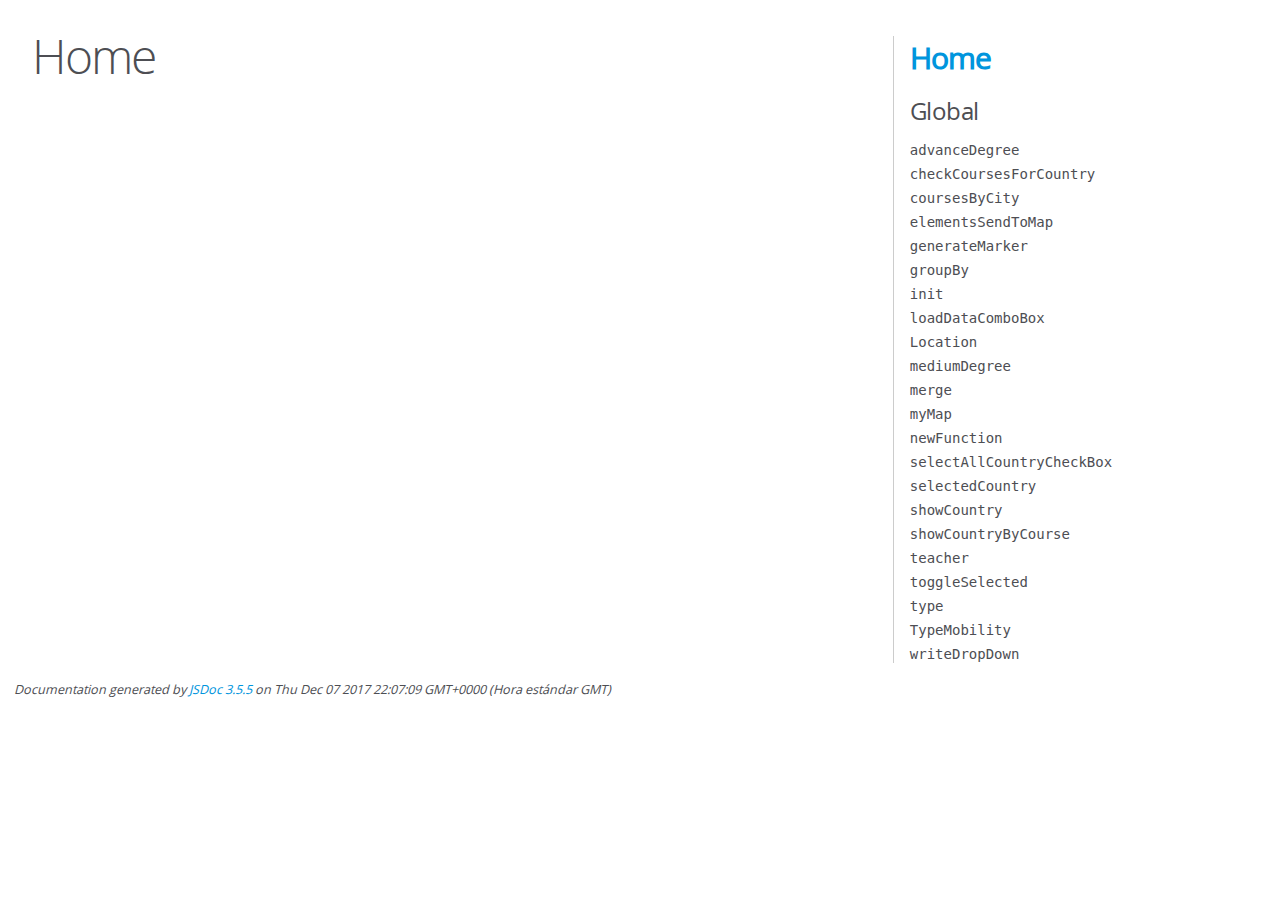
<file: js/out/index.html>
<!DOCTYPE html>
<html lang="en">
<head>
    <meta charset="utf-8">
    <title>JSDoc: Home</title>

    <script src="scripts/prettify/prettify.js"> </script>
    <script src="scripts/prettify/lang-css.js"> </script>
    <!--[if lt IE 9]>
      <script src="//html5shiv.googlecode.com/svn/trunk/html5.js"></script>
    <![endif]-->
    <link type="text/css" rel="stylesheet" href="styles/prettify-tomorrow.css">
    <link type="text/css" rel="stylesheet" href="styles/jsdoc-default.css">
</head>

<body>

<div id="main">

    <h1 class="page-title">Home</h1>

    



    


    <h3> </h3>










    









</div>

<nav>
    <h2><a href="index.html">Home</a></h2><h3>Global</h3><ul><li><a href="global.html#advanceDegree">advanceDegree</a></li><li><a href="global.html#checkCoursesForCountry">checkCoursesForCountry</a></li><li><a href="global.html#coursesByCity">coursesByCity</a></li><li><a href="global.html#elementsSendToMap">elementsSendToMap</a></li><li><a href="global.html#generateMarker">generateMarker</a></li><li><a href="global.html#groupBy">groupBy</a></li><li><a href="global.html#init">init</a></li><li><a href="global.html#loadDataComboBox">loadDataComboBox</a></li><li><a href="global.html#Location">Location</a></li><li><a href="global.html#mediumDegree">mediumDegree</a></li><li><a href="global.html#merge">merge</a></li><li><a href="global.html#myMap">myMap</a></li><li><a href="global.html#newFunction">newFunction</a></li><li><a href="global.html#selectAllCountryCheckBox">selectAllCountryCheckBox</a></li><li><a href="global.html#selectedCountry">selectedCountry</a></li><li><a href="global.html#showCountry">showCountry</a></li><li><a href="global.html#showCountryByCourse">showCountryByCourse</a></li><li><a href="global.html#teacher">teacher</a></li><li><a href="global.html#toggleSelected">toggleSelected</a></li><li><a href="global.html#type">type</a></li><li><a href="global.html#TypeMobility">TypeMobility</a></li><li><a href="global.html#writeDropDown">writeDropDown</a></li></ul>
</nav>

<br class="clear">

<footer>
    Documentation generated by <a href="https://github.com/jsdoc3/jsdoc">JSDoc 3.5.5</a> on Thu Dec 07 2017 22:07:09 GMT+0000 (Hora estándar GMT)
</footer>

<script> prettyPrint(); </script>
<script src="scripts/linenumber.js"> </script>
</body>
</html>
</file>
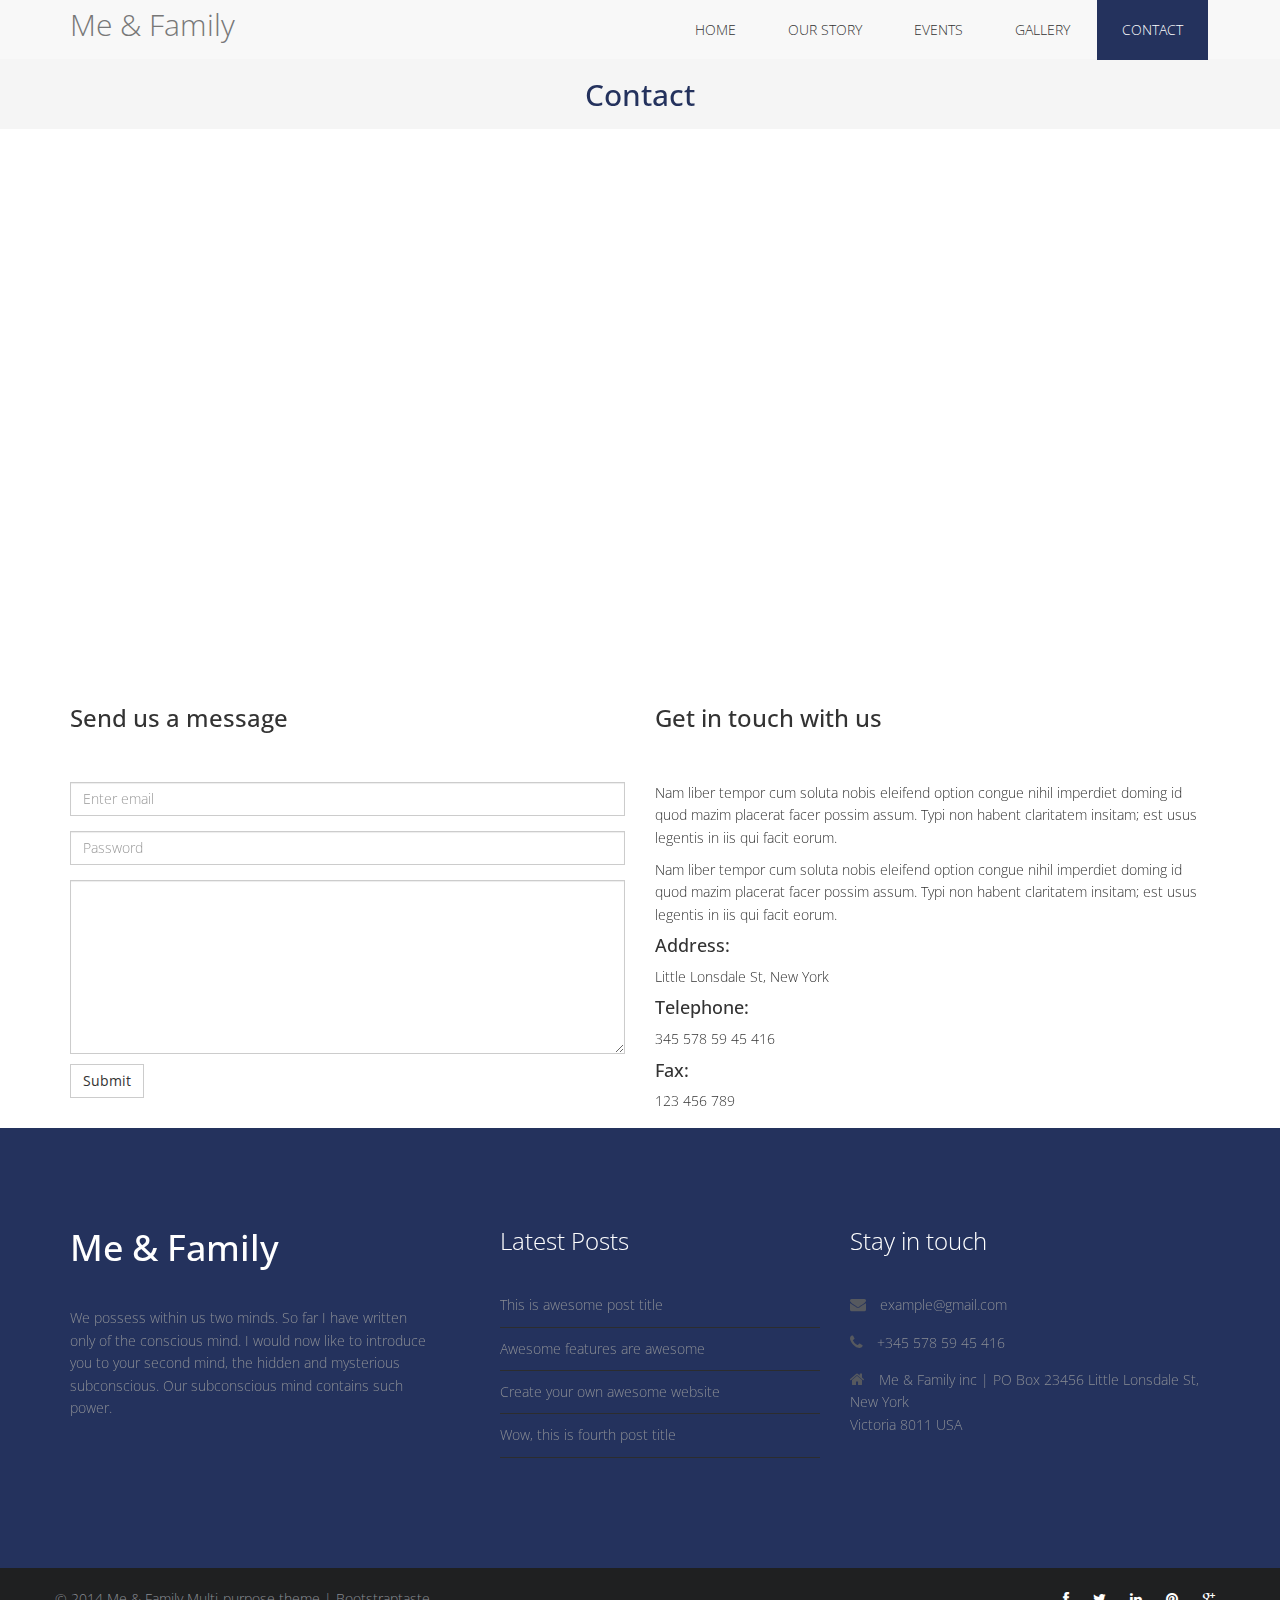
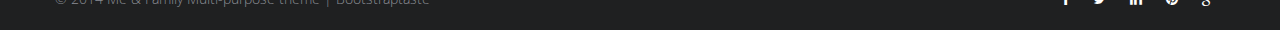
<file: contact.html>
<!DOCTYPE html>
<html lang="en">
  <head>
    <meta charset="utf-8">
    <meta http-equiv="X-UA-Compatible" content="IE=edge">
    <meta name="viewport" content="width=device-width, initial-scale=1">
    <title>Me & Family Bootstrap Template</title>

    <!-- Bootstrap -->
    <link href="css/bootstrap.min.css" rel="stylesheet">
	<link rel="stylesheet" href="css/animate.css">
	<link rel="stylesheet" href="css/font-awesome.min.css">
	<link rel="stylesheet" href="css/jquery.bxslider.css">
	<link rel="stylesheet" type="text/css" href="css/isotope.css" media="screen" />	
	<link rel="stylesheet" href="js/fancybox/jquery.fancybox.css" type="text/css" media="screen" />
	<link href="css/style.css" rel="stylesheet">
    <!-- HTML5 shim and Respond.js for IE8 support of HTML5 elements and media queries -->
    <!-- WARNING: Respond.js doesn't work if you view the page via file:// -->
    <!--[if lt IE 9]>
      <script src="https://oss.maxcdn.com/html5shiv/3.7.2/html5shiv.min.js"></script>
      <script src="https://oss.maxcdn.com/respond/1.4.2/respond.min.js"></script>
    <![endif]-->
  </head>
  <body>
	<nav class="navbar navbar-default navbar-fixed-top" role="navigation">
		<div class="container">
			<!-- Brand and toggle get grouped for better mobile display -->
			<div class="navbar-header">
				<button type="button" class="navbar-toggle collapsed" data-toggle="collapse" data-target=".navbar-collapse.collapse">
					<span class="sr-only">Toggle navigation</span>
					<span class="icon-bar"></span>
					<span class="icon-bar"></span>
					<span class="icon-bar"></span>
				</button>
				<a class="navbar-brand" href="index.html">Me & Family</a>
			</div>
			<div class="navbar-collapse collapse">							
				<div class="menu">
					<ul class="nav nav-tabs" role="tablist">
						<li role="presentation"><a href="index.html">Home</a></li>
						<li role="presentation"><a href="ourstory.html">Our Story</a></li>
						<li role="presentation"><a href="events.html">Events</a></li>
						<li role="presentation"><a href="gallery.html">Gallery</a></li>
						<li role="presentation" class="active"><a href="contact.html">Contact</a></li>						
					</ul>
				</div>
			</div>			
		</div>
	</nav>
	
	<div class="breadcrumb">
		<h2>Contact</h2>
	</div>
	
	<div class="map">
		<iframe src="https://maps.google.com/maps?f=q&amp;source=s_q&amp;hl=en&amp;geocode=&amp;q=Kuningan,+Jakarta+Capital+Region,+Indonesia&amp;aq=3&amp;oq=kuningan+&amp;sll=37.0625,-95.677068&amp;sspn=37.410045,86.572266&amp;ie=UTF8&amp;hq=&amp;hnear=Kuningan&amp;t=m&amp;z=14&amp;ll=-6.238824,106.830177&amp;output=embed">
		</iframe>
	</div>

		<div class="container">
			<div class="row">
				<div class="col-lg-6">
					<div class="recent">
						<h3>Send us a message</h3>
					</div>		
					<form role="form">
						<div class="form-group">						
							<input type="email" class="form-control" id="exampleInputEmail1" placeholder="Enter email">
						</div>
						<div class="form-group">
							<input type="password" class="form-control" id="exampleInputPassword1" placeholder="Password">
						</div>
						
						<textarea class="form-control" rows="8"></textarea>
						<button type="submit" class="btn btn-default">Submit</button>
					</form>
				</div>
				
				<div class="col-lg-6">
					<div class="recent">
						<h3>Get in touch with us</h3>
					</div>
					<div class="">
						<p>Nam liber tempor cum soluta nobis eleifend option 
						congue nihil imperdiet doming id quod mazim placerat
						facer possim assum. Typi non habent claritatem insitam;
						est usus legentis in iis qui facit eorum.</p>
						<p>Nam liber tempor cum soluta nobis eleifend option 
						congue nihil imperdiet doming id quod mazim placerat
						facer possim assum. Typi non habent claritatem insitam;
						est usus legentis in iis qui facit eorum.</p>
						
						<h4>Address:</h4>Little Lonsdale St, New York<br>
						<h4>Telephone:</h4>345 578 59 45 416</br>
						<h4>Fax:</h4>123 456 789
					</div>										
				</div>			
			</div>
		</div>
		
	<footer>
		<div class="inner-footer">
			<div class="container">
				<div class="row">
					<div class="col-md-4 f-about">
						<a href="index.html"><h1>Me & Family</h1></a>
						<p>We possess within us two minds. So far I have written only of the conscious mind. I would now like to introduce you to your second mind, the hidden and mysterious subconscious. Our subconscious mind contains such power.</p>
						
					</div>
					<div class="col-md-4 l-posts">
						<h3 class="widgetheading">Latest Posts</h3>
						<ul>
							<li><a href="#">This is awesome post title</a></li>
							<li><a href="#">Awesome features are awesome</a></li>
							<li><a href="#">Create your own awesome website</a></li>
							<li><a href="#">Wow, this is fourth post title</a></li>
						</ul>
					</div>
					<div class="col-md-4 f-contact">
						<h3 class="widgetheading">Stay in touch</h3>
						<a href="#"><p><i class="fa fa-envelope"></i> example@gmail.com</p></a>
						<p><i class="fa fa-phone"></i>  +345 578 59 45 416</p>
						<p><i class="fa fa-home"></i> Me & Family inc  |  PO Box 23456 
							Little Lonsdale St, New York <br>
							Victoria 8011 USA</p>
					</div>
				</div>
			</div>
		</div>
			
		<div class="last-div">
			<div class="container">
				<div class="row">					
					<div class="copyright">
						© 2014 Me & Family Multi-purpose theme | <a href="http://bootstraptaste.com">Bootstraptaste</a>
					</div>	
                    <!-- 
                        All links in the footer should remain intact. 
                        Licenseing information is available at: http://bootstraptaste.com/license/
                        You can buy this theme without footer links online at: http://bootstraptaste.com/buy/?theme=MeFamily
                    -->				
				
		
					<ul class="social-network">
						<li><a href="#" data-placement="top" title="Facebook"><i class="fa fa-facebook fa-1x"></i></a></li>
						<li><a href="#" data-placement="top" title="Twitter"><i class="fa fa-twitter fa-1x"></i></a></li>
						<li><a href="#" data-placement="top" title="Linkedin"><i class="fa fa-linkedin fa-1x"></i></a></li>
						<li><a href="#" data-placement="top" title="Pinterest"><i class="fa fa-pinterest fa-1x"></i></a></li>
						<li><a href="#" data-placement="top" title="Google plus"><i class="fa fa-google-plus fa-1x"></i></a></li>
					</ul>
				</div>
			</div>
		</div>				
	</footer>
	
    <!-- jQuery (necessary for Bootstrap's JavaScript plugins) -->
    <script src="js/jquery-2.1.1.min.js"></script>
    <!-- Include all compiled plugins (below), or include individual files as needed -->
    <script src="js/bootstrap.min.js"></script>
	<script src="js/wow.min.js"></script>
	<script src="js/jquery.easing.1.3.js"></script>
	<script src="js/jquery.bxslider.min.js"></script>
	<script src="js/jquery.isotope.min.js"></script>
	<script src="js/fancybox/jquery.fancybox.pack.js"></script>
	<script src="js/functions.js"></script>
	<script>
	wow = new WOW(
	 {
	
		}	) 
		.init();
	</script>
  </body>
</html>
</file>
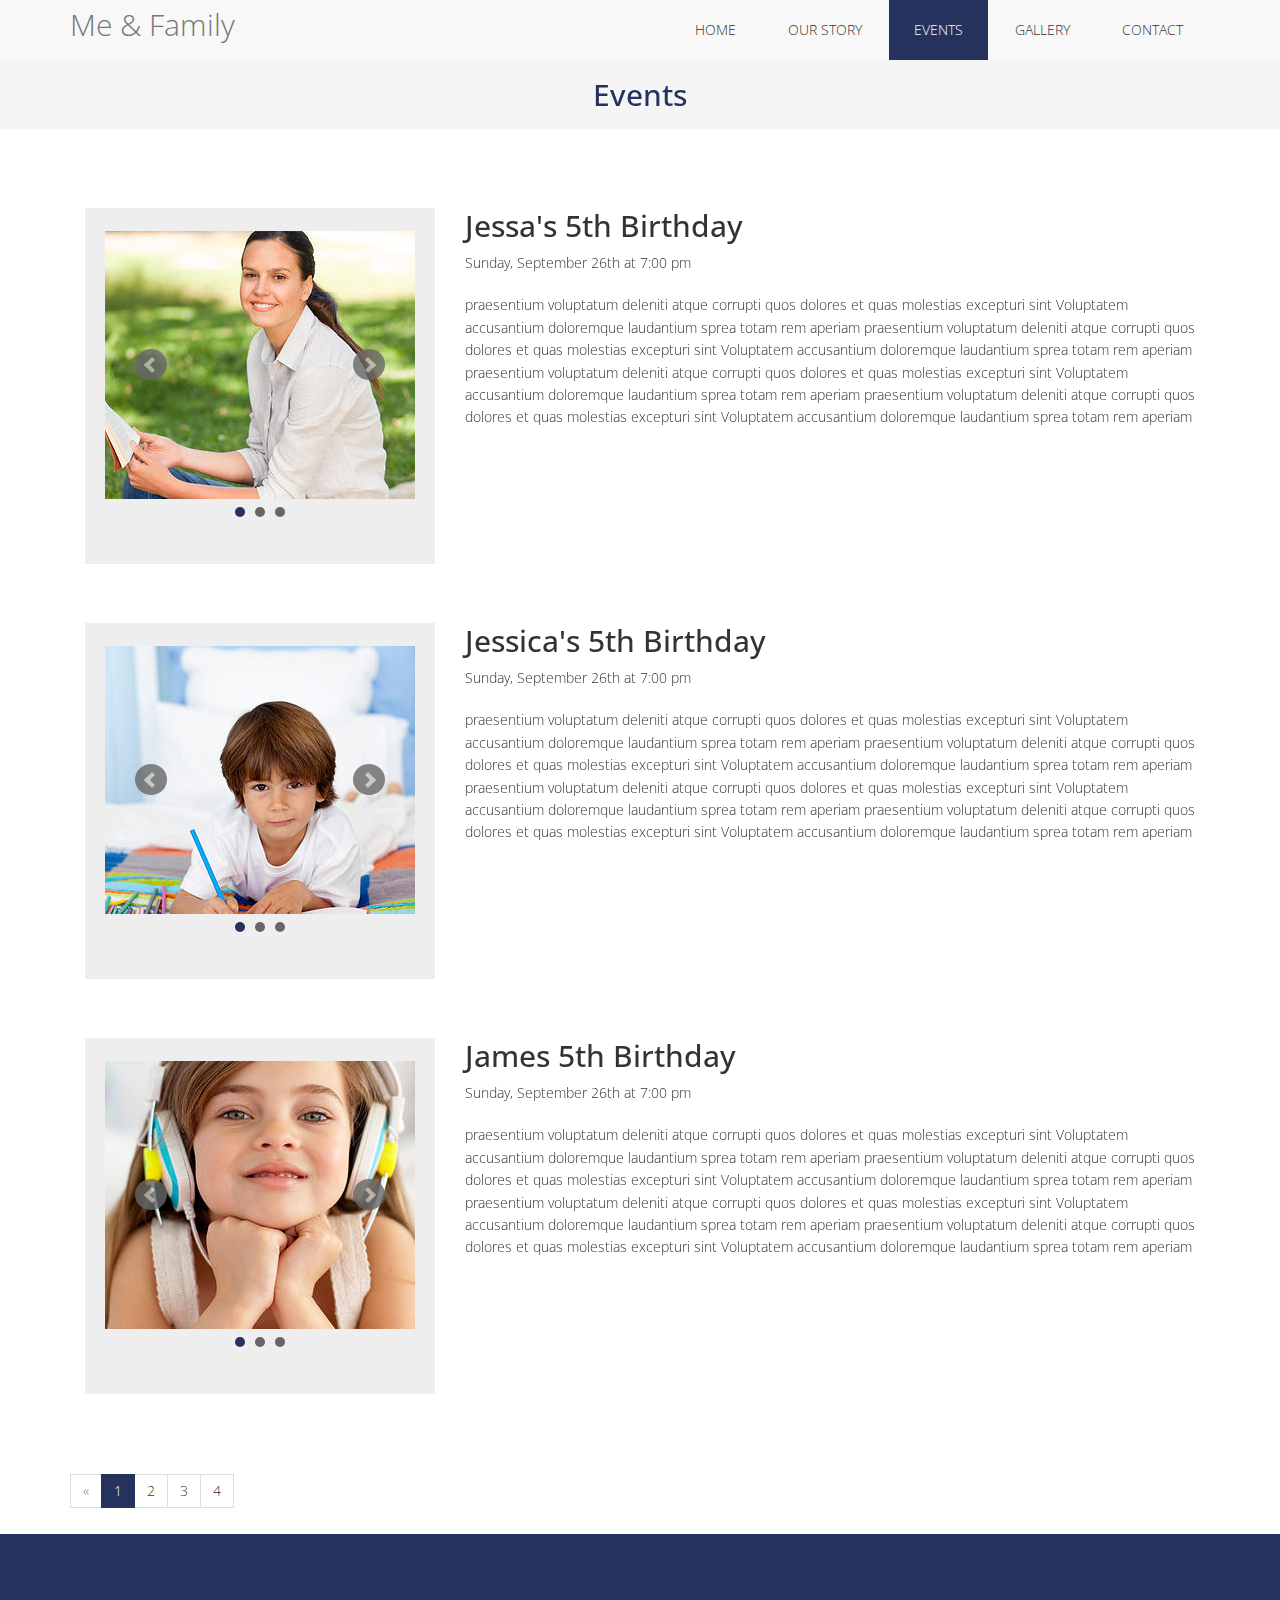
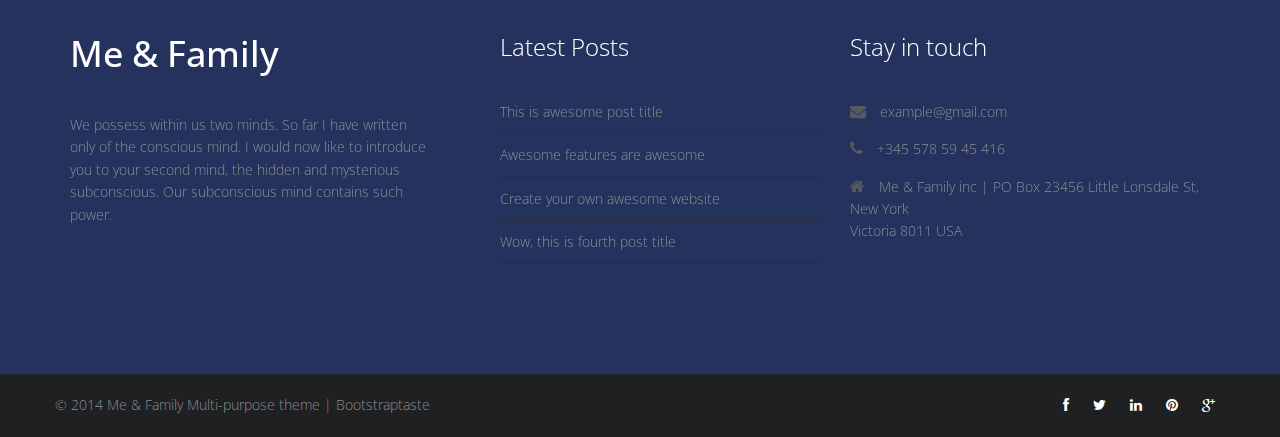
<file: events.html>
<!DOCTYPE html>
<html lang="en">
  <head>
    <meta charset="utf-8">
    <meta http-equiv="X-UA-Compatible" content="IE=edge">
    <meta name="viewport" content="width=device-width, initial-scale=1">
    <title>Me & Family Bootstrap Template</title>

    <!-- Bootstrap -->
    <link href="css/bootstrap.min.css" rel="stylesheet">
	<link rel="stylesheet" href="css/animate.css">
	<link rel="stylesheet" href="css/font-awesome.min.css">
	<link rel="stylesheet" href="css/jquery.bxslider.css">
	<link href="css/style.css" rel="stylesheet">
    <!-- HTML5 shim and Respond.js for IE8 support of HTML5 elements and media queries -->
    <!-- WARNING: Respond.js doesn't work if you view the page via file:// -->
    <!--[if lt IE 9]>
      <script src="https://oss.maxcdn.com/html5shiv/3.7.2/html5shiv.min.js"></script>
      <script src="https://oss.maxcdn.com/respond/1.4.2/respond.min.js"></script>
    <![endif]-->
  </head>
  <body>
	<nav class="navbar navbar-default navbar-fixed-top" role="navigation">
		<div class="container">
			<!-- Brand and toggle get grouped for better mobile display -->
			<div class="navbar-header">
				<button type="button" class="navbar-toggle collapsed" data-toggle="collapse" data-target=".navbar-collapse.collapse">
					<span class="sr-only">Toggle navigation</span>
					<span class="icon-bar"></span>
					<span class="icon-bar"></span>
					<span class="icon-bar"></span>
				</button>
				<a class="navbar-brand" href="index.html">Me & Family</a>
			</div>
			<div class="navbar-collapse collapse">							
				<div class="menu">
					<ul class="nav nav-tabs" role="tablist">
						<li role="presentation"><a href="index.html">Home</a></li>
						<li role="presentation"><a href="ourstory.html">Our Story</a></li>
						<li role="presentation"  class="active"><a href="events.html">Events</a></li>
						<li role="presentation"><a href="gallery.html">Gallery</a></li>
						<li role="presentation"><a href="contact.html">Contact</a></li>						
					</ul>
				</div>
			</div>			
		</div>
	</nav>
	
	<div class="breadcrumb">
		<h2>Events</h2>
	</div>
	
	<div class="events">
		<div class="container">
			<div class="col-md-4">
				<div class="slider">
					<div class="img-responsive">
						<ul class="bxslider">				
							<li><img src="img/1.jpg" alt=""/></li>								
							<li><img src="img/2.jpg" alt=""/></li>	
							<li><img src="img/3.jpg" alt=""/></li>			
						</ul>
					</div>	
				</div>
			</div>
			<div class="col-md-8">
				<h2>Jessa's 5th Birthday</h2>
				Sunday, September 26th at 7:00 pm
				<p>
				praesentium voluptatum deleniti atque corrupti quos dolores et quas molestias 
				excepturi sint Voluptatem accusantium doloremque laudantium sprea totam rem aperiam
				praesentium voluptatum deleniti atque corrupti quos dolores et quas molestias 
				excepturi sint Voluptatem accusantium doloremque laudantium sprea totam rem aperiam
				<br>			
				praesentium voluptatum deleniti atque corrupti quos dolores et quas molestias 
				excepturi sint Voluptatem accusantium doloremque laudantium sprea totam rem aperiam
				praesentium voluptatum deleniti atque corrupti quos dolores et quas molestias 
				excepturi sint Voluptatem accusantium doloremque laudantium sprea totam rem aperiam
				</p>		
			</div>
		</div>
		
		<div class="container">
			<div class="col-md-4">
				<div class="slider">
					<div class="img-responsive">
						<ul class="bxslider">				
							<li><img src="img/3.jpg" alt=""/></li>								
							<li><img src="img/2.jpg" alt=""/></li>	
							<li><img src="img/1.jpg" alt=""/></li>			
						</ul>
					</div>	
				</div>
			</div>
			<div class="col-md-8">
				<h2>Jessica's 5th Birthday</h2>
				Sunday, September 26th at 7:00 pm
				<p>
				praesentium voluptatum deleniti atque corrupti quos dolores et quas molestias 
				excepturi sint Voluptatem accusantium doloremque laudantium sprea totam rem aperiam
				praesentium voluptatum deleniti atque corrupti quos dolores et quas molestias 
				excepturi sint Voluptatem accusantium doloremque laudantium sprea totam rem aperiam
				<br>			
				praesentium voluptatum deleniti atque corrupti quos dolores et quas molestias 
				excepturi sint Voluptatem accusantium doloremque laudantium sprea totam rem aperiam
				praesentium voluptatum deleniti atque corrupti quos dolores et quas molestias 
				excepturi sint Voluptatem accusantium doloremque laudantium sprea totam rem aperiam
				</p>
			</div>
		</div>
		<div class="jessa">
			<div class="container">
				<div class="col-md-4">
					<div class="slider">
						<div class="img-responsive">
							<ul class="bxslider">				
								<li><img src="img/2.jpg" alt=""/></li>								
								<li><img src="img/3.jpg" alt=""/></li>	
								<li><img src="img/1.jpg" alt=""/></li>			
							</ul>
						</div>	
					</div>
				</div>				
				<div class="col-md-8">
					<h2>James 5th Birthday</h2>
					Sunday, September 26th at 7:00 pm
					<p>
					praesentium voluptatum deleniti atque corrupti quos dolores et quas molestias 
					excepturi sint Voluptatem accusantium doloremque laudantium sprea totam rem aperiam
					praesentium voluptatum deleniti atque corrupti quos dolores et quas molestias 
					excepturi sint Voluptatem accusantium doloremque laudantium sprea totam rem aperiam
					<br>			
					praesentium voluptatum deleniti atque corrupti quos dolores et quas molestias 
					excepturi sint Voluptatem accusantium doloremque laudantium sprea totam rem aperiam
					praesentium voluptatum deleniti atque corrupti quos dolores et quas molestias 
					excepturi sint Voluptatem accusantium doloremque laudantium sprea totam rem aperiam
					</p>
				</div>				
			</div>	
		</div>
	</div>	
	<div class="container">
		<nav>
			<ul class="pagination">
			<li class="disabled"><a href="#" aria-label="Previous"><span aria-hidden="true">&laquo;</span></a></li>
			<li class="active"><a href="#">1 <span class="sr-only">(current)</span></a></li>
			<li><a href="#">2 <span class="sr-only">(current)</span></a></li>
			<li><a href="#">3 <span class="sr-only">(current)</span></a></li>
			<li><a href="#">4 <span class="sr-only">(current)</span></a></li>
			</ul>
		</nav>
	</div>
	<footer>
		<div class="inner-footer">
			<div class="container">
				<div class="row">
					<div class="col-md-4 f-about">
						<a href="index.html"><h1>Me & Family</h1></a>
						<p>We possess within us two minds. So far I have written only of the conscious mind. I would now like to introduce you to your second mind, the hidden and mysterious subconscious. Our subconscious mind contains such power.</p>
						
					</div>
					<div class="col-md-4 l-posts">
						<h3 class="widgetheading">Latest Posts</h3>
						<ul>
							<li><a href="#">This is awesome post title</a></li>
							<li><a href="#">Awesome features are awesome</a></li>
							<li><a href="#">Create your own awesome website</a></li>
							<li><a href="#">Wow, this is fourth post title</a></li>
						</ul>
					</div>
					<div class="col-md-4 f-contact">
						<h3 class="widgetheading">Stay in touch</h3>
						<a href="#"><p><i class="fa fa-envelope"></i> example@gmail.com</p></a>
						<p><i class="fa fa-phone"></i>  +345 578 59 45 416</p>
						<p><i class="fa fa-home"></i> Me & Family inc  |  PO Box 23456 
							Little Lonsdale St, New York <br>
							Victoria 8011 USA</p>
					</div>
				</div>
			</div>
		</div>
			
		<div class="last-div">
			<div class="container">
				<div class="row">					
					<div class="copyright">
						© 2014 Me & Family Multi-purpose theme | <a href="http://bootstraptaste.com">Bootstraptaste</a>
					</div>	
                    <!-- 
                        All links in the footer should remain intact. 
                        Licenseing information is available at: http://bootstraptaste.com/license/
                        You can buy this theme without footer links online at: http://bootstraptaste.com/buy/?theme=MeFamily
                    -->				
				
		
					<ul class="social-network">
						<li><a href="#" data-placement="top" title="Facebook"><i class="fa fa-facebook fa-1x"></i></a></li>
						<li><a href="#" data-placement="top" title="Twitter"><i class="fa fa-twitter fa-1x"></i></a></li>
						<li><a href="#" data-placement="top" title="Linkedin"><i class="fa fa-linkedin fa-1x"></i></a></li>
						<li><a href="#" data-placement="top" title="Pinterest"><i class="fa fa-pinterest fa-1x"></i></a></li>
						<li><a href="#" data-placement="top" title="Google plus"><i class="fa fa-google-plus fa-1x"></i></a></li>
					</ul>
				</div>
			</div>
		</div>		
	</footer>
	
    <!-- jQuery (necessary for Bootstrap's JavaScript plugins) -->
    <script src="js/jquery-2.1.1.min.js"></script>
    <!-- Include all compiled plugins (below), or include individual files as needed -->
    <script src="js/bootstrap.min.js"></script>
	<script src="js/wow.min.js"></script>
	<script src="js/jquery.easing.1.3.js"></script>
	<script src="js/jquery.bxslider.min.js"></script>
	<script src="js/jquery.isotope.min.js"></script>
	<script src="js/fancybox/jquery.fancybox.pack.js"></script>
	<script src="js/functions.js"></script>
	<script>
	wow = new WOW(
	 {
	
		}	) 
		.init();
	</script>
  </body>
</html>
</file>
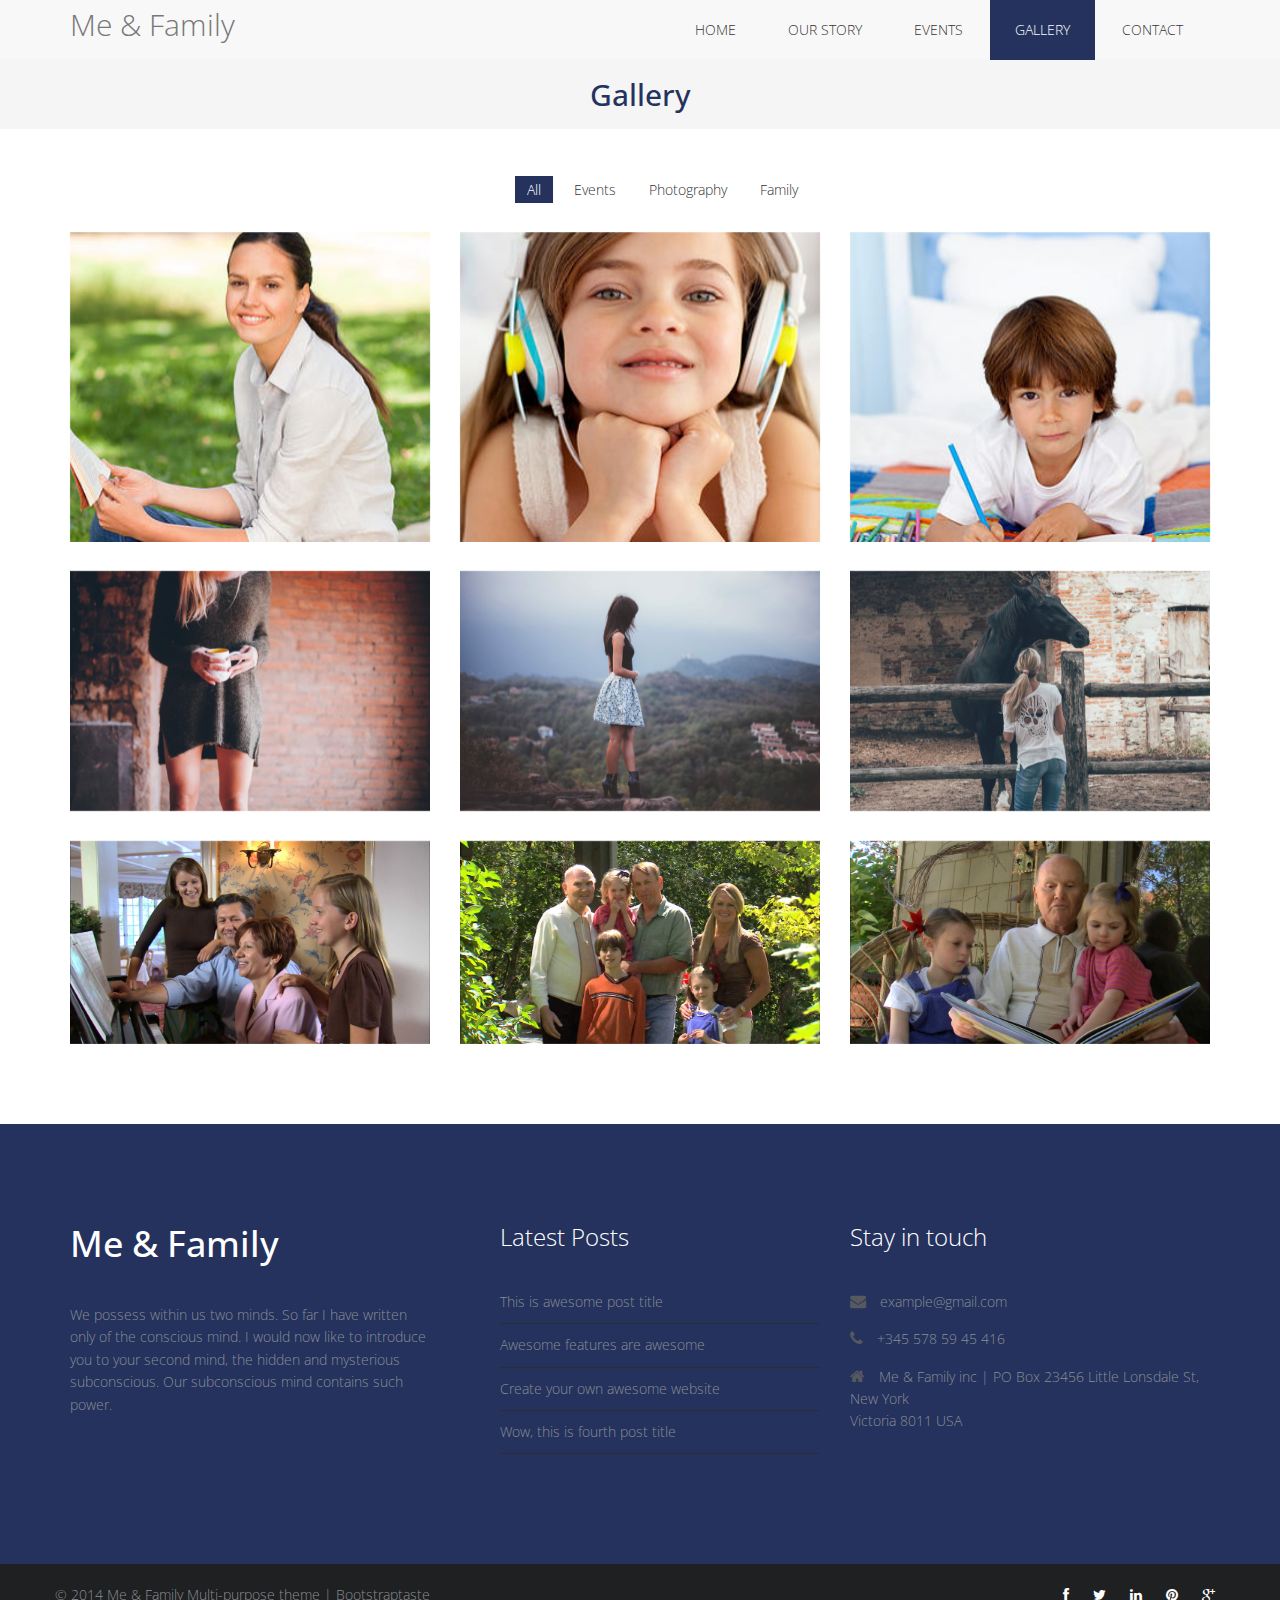
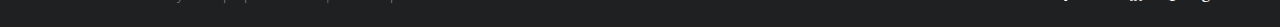
<file: gallery.html>
<!DOCTYPE html>
<html lang="en">
  <head>
    <meta charset="utf-8">
    <meta http-equiv="X-UA-Compatible" content="IE=edge">
    <meta name="viewport" content="width=device-width, initial-scale=1">
    <title>Me & Family Bootstrap Template</title>

    <!-- Bootstrap -->
    <link href="css/bootstrap.min.css" rel="stylesheet">
	<link rel="stylesheet" href="css/animate.css">
	<link rel="stylesheet" href="css/font-awesome.min.css">
	<link rel="stylesheet" href="css/jquery.bxslider.css">
	<link rel="stylesheet" type="text/css" href="css/isotope.css" media="screen" />	
	<link rel="stylesheet" href="js/fancybox/jquery.fancybox.css" type="text/css" media="screen" />
	<link href="css/style.css" rel="stylesheet">
    <!-- HTML5 shim and Respond.js for IE8 support of HTML5 elements and media queries -->
    <!-- WARNING: Respond.js doesn't work if you view the page via file:// -->
    <!--[if lt IE 9]>
      <script src="https://oss.maxcdn.com/html5shiv/3.7.2/html5shiv.min.js"></script>
      <script src="https://oss.maxcdn.com/respond/1.4.2/respond.min.js"></script>
    <![endif]-->
  </head>
  <body>
	<nav class="navbar navbar-default navbar-fixed-top" role="navigation">
		<div class="container">
			<!-- Brand and toggle get grouped for better mobile display -->
			<div class="navbar-header">
				<button type="button" class="navbar-toggle collapsed" data-toggle="collapse" data-target=".navbar-collapse.collapse">
					<span class="sr-only">Toggle navigation</span>
					<span class="icon-bar"></span>
					<span class="icon-bar"></span>
					<span class="icon-bar"></span>
				</button>
				<a class="navbar-brand" href="index.html">Me & Family</a>
			</div>
			<div class="navbar-collapse collapse">							
				<div class="menu">
					<ul class="nav nav-tabs" role="tablist">
						<li role="presentation"><a href="index.html">Home</a></li>
						<li role="presentation"><a href="ourstory.html">Our Story</a></li>
						<li role="presentation"><a href="events.html">Events</a></li>
						<li role="presentation" class="active"><a href="gallery.html">Gallery</a></li>
						<li role="presentation"><a href="contact.html">Contact</a></li>						
					</ul>
				</div>
			</div>			
		</div>
	</nav>
	
	<div class="breadcrumb">
		<h2>Gallery</h2>
	</div>
	
	<section id="section-works" class="section appear clearfix">
			<div class="container">						
				<div class="row">
					<nav id="filter" class="col-md-12 text-center">
						<ul>
						  <li><a href="#" class="current btn-theme btn-small" data-filter="*">All</a></li>
						  <li><a href="#"  class="btn-theme btn-small" data-filter=".webdesign" >Events</a></li>
						  <li><a href="#"  class="btn-theme btn-small" data-filter=".photography">Photography</a></li>
						  <li ><a href="#" class="btn-theme btn-small" data-filter=".print">Family</a></li>
						</ul>
					</nav>
					<div class="col-md-12">
						<div class="row">
							<div class="portfolio-items isotopeWrapper clearfix" id="3">							  
								<article class="col-md-4 isotopeItem webdesign">
									<div class="portfolio-item">
										<div class="wow rotateInUpLeft" data-animation-delay="4.8s">
											<img src="img/portfolio/1.jpg" alt="welcome" />
										</div>
										<div class="portfolio-desc align-center">
											<div class="folio-info">
												<h5><a href="#">Project name 1</a></h5>
												<a href="img/portfolio/1.jpg" class="fancybox"><i class="fa fa-external-link fa-2x"></i></a>
											</div>										   
										</div>
									</div>
								</article>

								<article class="col-md-4 isotopeItem photography">
									<div class="portfolio-item">
										<div class="wow bounceIn">
											<img src="img/portfolio/2.jpg" alt="" />
										</div>
										<div class="portfolio-desc align-center">
											<div class="folio-info">
												<h5><a href="#">Project name 2</a></h5>
												<a href="img/portfolio/2.jpg" class="fancybox"><i class="fa fa-external-link fa-2x"></i></a>
											</div>										   
										</div>
									</div>
								</article>
							

								<article class="col-md-4 isotopeItem photography">
									<div class="portfolio-item">
										<div class="wow rotateInDownRight">
											<img src="img/portfolio/3.jpg" alt="" />
										</div>	
										<div class="portfolio-desc align-center">
											<div class="folio-info">
												<h5><a href="#">Project name 3</a></h5>
												<a href="img/portfolio/3.jpg" class="fancybox"><i class="fa fa-external-link fa-2x"></i></a>
											 </div>										   
										</div>
									</div>
								</article>

								<article class="col-md-4 isotopeItem print">
									<div class="portfolio-item">
										<div class="wow rotateInUpLeft">
											<img src="img/portfolio/4.jpg" alt="" />
										</div>	
										<div class="portfolio-desc align-center">
											<div class="folio-info">
												<h5><a href="#">Project name 4</a></h5>
												<a href="img/portfolio/4.jpg" class="fancybox"><i class="fa fa-external-link fa-2x"></i></a>
											 </div>										   
										</div>
									</div>
								</article>

								<article class="col-md-4 isotopeItem photography">
									<div class="portfolio-item">
										<div class="wow bounceIn">
											<img src="img/portfolio/5.jpg" alt="" />
										</div>
										<div class="portfolio-desc align-center">
											<div class="folio-info">
												<h5><a href="#">Project name 5</a></h5>
												<a href="img/portfolio/5.jpg" class="fancybox"><i class="fa fa-external-link fa-2x"></i></a>
											 </div>										   
										</div>
									</div>
								</article>

								<article class="col-md-4 isotopeItem webdesign">
									<div class="portfolio-item">
										<div class="wow rotateInDownRight">
											<img src="img/portfolio/6.jpg" alt="" />
										 </div>		
										<div class="portfolio-desc align-center">
											<div class="folio-info">
												<h5><a href="#">Project name 6</a></h5>
												<a href="img/portfolio/6.jpg" class="fancybox"><i class="fa fa-external-link fa-2x"></i></a>
											 </div>										   
										</div>
									</div>
								</article>

								<article class="col-md-4 isotopeItem print">
									<div class="portfolio-item">
										<div class="wow rotateInUpLeft">
											<img src="img/portfolio/7.jpg" alt="" />
										</div>
										<div class="portfolio-desc align-center">
											<div class="folio-info">
												<h5><a href="#">Project name 7</a></h5>
												<a href="img/portfolio/7.jpg" class="fancybox"><i class="fa fa-external-link fa-2x"></i></a>
											 </div>										   
										</div>
									</div>
								</article>

								<article class="col-md-4 isotopeItem photography">
									<div class="portfolio-item">
										<div class="wow bounceIn">
											<img src="img/portfolio/8.jpg" alt="" />
										</div>	
										<div class="portfolio-desc align-center">
											<div class="folio-info">
												<h5><a href="#">Project name 8</a></h5>
												<a href="img/portfolio/8.jpg" class="fancybox"><i class="fa fa-external-link fa-2x"></i></a>
											 </div>										   
										</div>
									</div>
								</article>

								<article class="col-md-4 isotopeItem print">
									<div class="portfolio-item">
										<div class="wow rotateInDownRight">
											<img src="img/portfolio/9.jpg" alt="" />
										</div>
										<div class="portfolio-desc align-center">
											<div class="folio-info">
												<h5><a href="#">Project name 9</a></h5>
												<a href="img/portfolio/9.jpg" class="fancybox"><i class="fa fa-external-link fa-2x"></i></a>
											 </div>										   
										</div>
									</div>
								</article>
							</div>                                       
						</div>                                     
					</div>
				</div>				
			</div>
		</section>
	
	<footer>
		<div class="inner-footer">
			<div class="container">
				<div class="row">
					<div class="col-md-4 f-about">
						<a href="index.html"><h1>Me & Family</h1></a>
						<p>We possess within us two minds. So far I have written only of the conscious mind. I would now like to introduce you to your second mind, the hidden and mysterious subconscious. Our subconscious mind contains such power.</p>
						
					</div>
					<div class="col-md-4 l-posts">
						<h3 class="widgetheading">Latest Posts</h3>
						<ul>
							<li><a href="#">This is awesome post title</a></li>
							<li><a href="#">Awesome features are awesome</a></li>
							<li><a href="#">Create your own awesome website</a></li>
							<li><a href="#">Wow, this is fourth post title</a></li>
						</ul>
					</div>
					<div class="col-md-4 f-contact">
						<h3 class="widgetheading">Stay in touch</h3>
						<a href="#"><p><i class="fa fa-envelope"></i> example@gmail.com</p></a>
						<p><i class="fa fa-phone"></i>  +345 578 59 45 416</p>
						<p><i class="fa fa-home"></i> Me & Family inc  |  PO Box 23456 
							Little Lonsdale St, New York <br>
							Victoria 8011 USA</p>
					</div>
				</div>
			</div>
		</div>
			
		<div class="last-div">
			<div class="container">
				<div class="row">					
					<div class="copyright">
						© 2014 Me & Family Multi-purpose theme | <a href="http://bootstraptaste.com">Bootstraptaste</a>
					</div>	
                    <!-- 
                        All links in the footer should remain intact. 
                        Licenseing information is available at: http://bootstraptaste.com/license/
                        You can buy this theme without footer links online at: http://bootstraptaste.com/buy/?theme=MeFamily
                    -->				
				
		
					<ul class="social-network">
						<li><a href="#" data-placement="top" title="Facebook"><i class="fa fa-facebook fa-1x"></i></a></li>
						<li><a href="#" data-placement="top" title="Twitter"><i class="fa fa-twitter fa-1x"></i></a></li>
						<li><a href="#" data-placement="top" title="Linkedin"><i class="fa fa-linkedin fa-1x"></i></a></li>
						<li><a href="#" data-placement="top" title="Pinterest"><i class="fa fa-pinterest fa-1x"></i></a></li>
						<li><a href="#" data-placement="top" title="Google plus"><i class="fa fa-google-plus fa-1x"></i></a></li>
					</ul>
				</div>
			</div>
		</div>				
	</footer>
	
    <!-- jQuery (necessary for Bootstrap's JavaScript plugins) -->
    <script src="js/jquery-2.1.1.min.js"></script>
    <!-- Include all compiled plugins (below), or include individual files as needed -->
    <script src="js/bootstrap.min.js"></script>
	<script src="js/wow.min.js"></script>
	<script src="js/jquery.easing.1.3.js"></script>
	<script src="js/jquery.bxslider.min.js"></script>
	<script src="js/jquery.isotope.min.js"></script>
	<script src="js/fancybox/jquery.fancybox.pack.js"></script>
	<script src="js/functions.js"></script>
	<script>
	wow = new WOW(
	 {
	
		}	) 
		.init();
	</script>
  </body>
</html>
</file>
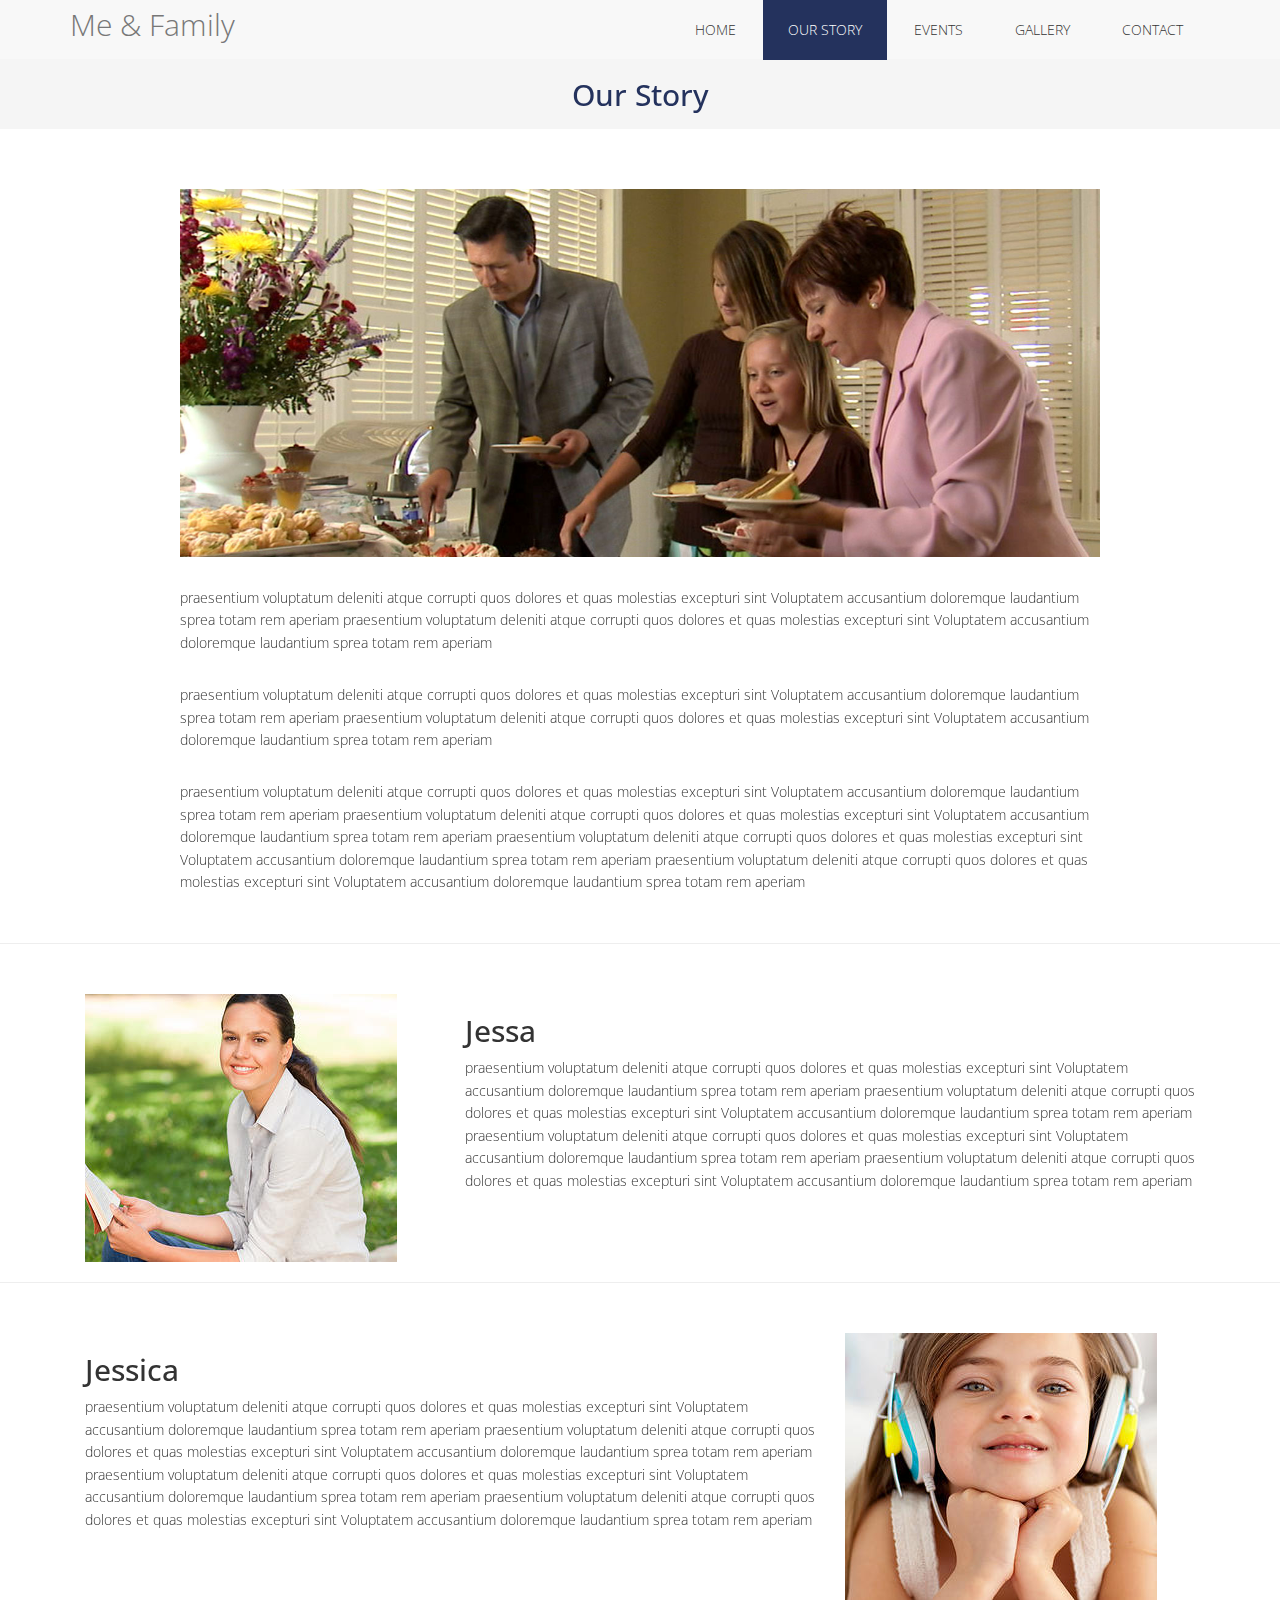
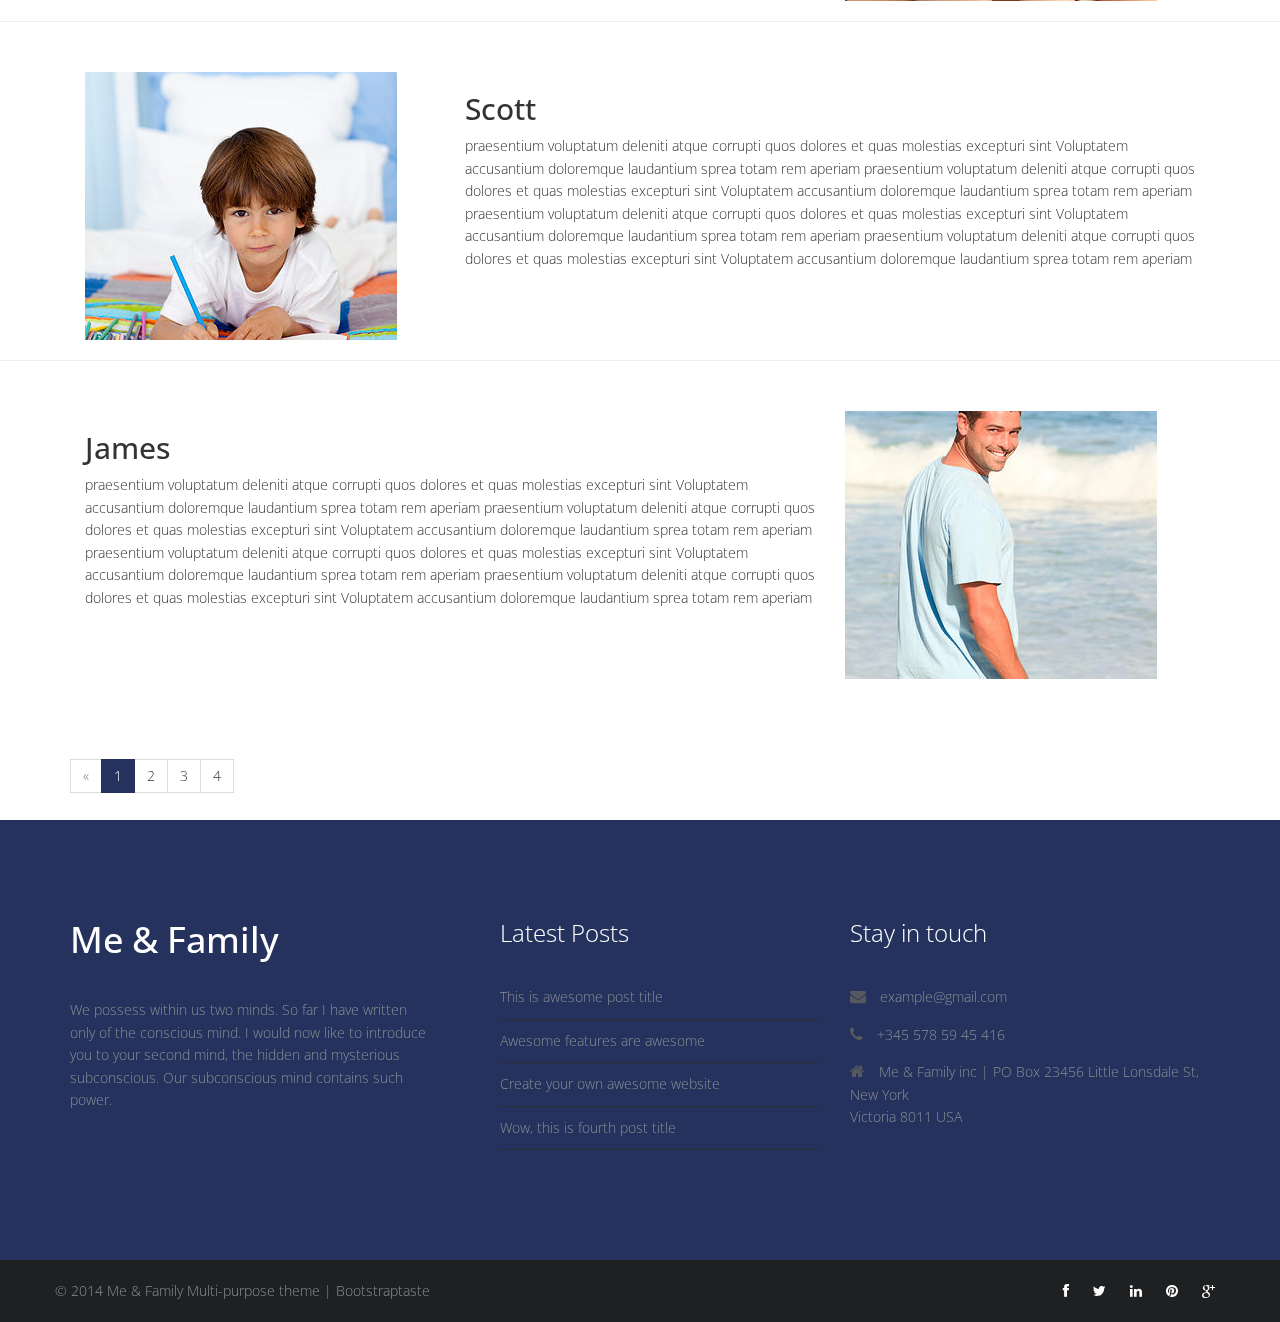
<file: ourstory.html>
<!DOCTYPE html>
<html lang="en">
  <head>
    <meta charset="utf-8">
    <meta http-equiv="X-UA-Compatible" content="IE=edge">
    <meta name="viewport" content="width=device-width, initial-scale=1">
    <title>Me & Family Bootstrap Template</title>

    <!-- Bootstrap -->
    <link href="css/bootstrap.min.css" rel="stylesheet">
	<link rel="stylesheet" href="css/animate.css">
	<link rel="stylesheet" href="css/font-awesome.min.css">
	<link rel="stylesheet" href="css/jquery.bxslider.css">
	<link href="css/style.css" rel="stylesheet">
    <!-- HTML5 shim and Respond.js for IE8 support of HTML5 elements and media queries -->
    <!-- WARNING: Respond.js doesn't work if you view the page via file:// -->
    <!--[if lt IE 9]>
      <script src="https://oss.maxcdn.com/html5shiv/3.7.2/html5shiv.min.js"></script>
      <script src="https://oss.maxcdn.com/respond/1.4.2/respond.min.js"></script>
    <![endif]-->
  </head>
  <body>
	<nav class="navbar navbar-default navbar-fixed-top" role="navigation">
		<div class="container">
			<!-- Brand and toggle get grouped for better mobile display -->
			<div class="navbar-header">
				<button type="button" class="navbar-toggle collapsed" data-toggle="collapse" data-target=".navbar-collapse.collapse">
					<span class="sr-only">Toggle navigation</span>
					<span class="icon-bar"></span>
					<span class="icon-bar"></span>
					<span class="icon-bar"></span>
				</button>
				<a class="navbar-brand" href="index.html">Me & Family</a>
			</div>
			<div class="navbar-collapse collapse">							
				<div class="menu">
					<ul class="nav nav-tabs" role="tablist">
						<li role="presentation"><a href="index.html">Home</a></li>
						<li role="presentation" class="active"><a href="ourstory.html">Our Story</a></li>
						<li role="presentation"><a href="events.html">Events</a></li>
						<li role="presentation"><a href="gallery.html">Gallery</a></li>
						<li role="presentation"><a href="contact.html">Contact</a></li>						
					</ul>
				</div>
			</div>			
		</div>
	</nav>
	
	<div class="breadcrumb">
		<h2>Our Story</h2>
	</div>
	<div class="ourstory">
		<div class="container">
			<div class="col-md-10 col-md-offset-1" >
				<img src="img/9.jpg" alt="" class="img-responsive" />	
				<p>
				praesentium voluptatum deleniti atque corrupti quos dolores et quas molestias 
				excepturi sint Voluptatem accusantium doloremque laudantium sprea totam rem aperiam
				praesentium voluptatum deleniti atque corrupti quos dolores et quas molestias 
				excepturi sint Voluptatem accusantium doloremque laudantium sprea totam rem aperiam
				</p>
				<p>
				praesentium voluptatum deleniti atque corrupti quos dolores et quas molestias 
				excepturi sint Voluptatem accusantium doloremque laudantium sprea totam rem aperiam
				praesentium voluptatum deleniti atque corrupti quos dolores et quas molestias 
				excepturi sint Voluptatem accusantium doloremque laudantium sprea totam rem aperiam
				</p>
				<p>
				praesentium voluptatum deleniti atque corrupti quos dolores et quas molestias 
				excepturi sint Voluptatem accusantium doloremque laudantium sprea totam rem aperiam
				praesentium voluptatum deleniti atque corrupti quos dolores et quas molestias 
				excepturi sint Voluptatem accusantium doloremque laudantium sprea totam rem aperiam
				praesentium voluptatum deleniti atque corrupti quos dolores et quas molestias 
				excepturi sint Voluptatem accusantium doloremque laudantium sprea totam rem aperiam
				praesentium voluptatum deleniti atque corrupti quos dolores et quas molestias 
				excepturi sint Voluptatem accusantium doloremque laudantium sprea totam rem aperiam
				</p>
			</div>		
		</div>
	</div>
	<hr>
	<div class="container">
		<div class="col-md-4" >				
			<img src="img/1.jpg" alt="" class="img-responsive" />					
		</div>
		<div class="col-md-8" >	
			<h2>Jessa</h2>
			<p>
			praesentium voluptatum deleniti atque corrupti quos dolores et quas molestias 
			excepturi sint Voluptatem accusantium doloremque laudantium sprea totam rem aperiam
			praesentium voluptatum deleniti atque corrupti quos dolores et quas molestias 
			excepturi sint Voluptatem accusantium doloremque laudantium sprea totam rem aperiam
			praesentium voluptatum deleniti atque corrupti quos dolores et quas molestias 
			excepturi sint Voluptatem accusantium doloremque laudantium sprea totam rem aperiam
			praesentium voluptatum deleniti atque corrupti quos dolores et quas molestias 
			excepturi sint Voluptatem accusantium doloremque laudantium sprea totam rem aperiam
			</p>				
		</div>
	</div>
	<hr>
	<div class="container">
		<div class="col-md-8" >	
			<h2>Jessica</h2>
			<p>
			praesentium voluptatum deleniti atque corrupti quos dolores et quas molestias 
			excepturi sint Voluptatem accusantium doloremque laudantium sprea totam rem aperiam
			praesentium voluptatum deleniti atque corrupti quos dolores et quas molestias 
			excepturi sint Voluptatem accusantium doloremque laudantium sprea totam rem aperiam
			praesentium voluptatum deleniti atque corrupti quos dolores et quas molestias 
			excepturi sint Voluptatem accusantium doloremque laudantium sprea totam rem aperiam
			praesentium voluptatum deleniti atque corrupti quos dolores et quas molestias 
			excepturi sint Voluptatem accusantium doloremque laudantium sprea totam rem aperiam
			</p>				
		</div>
		<div class="col-md-4" >	
			<img src="img/2.jpg" alt="" class="img-responsive" />				
		</div>
	</div>
	<hr>
	<div class="container">
		<div class="col-md-4" >				
			<img src="img/3.jpg" alt="" class="img-responsive" />					
		</div>
		<div class="col-md-8" >	
			<h2>Scott</h2>
			<p>
			praesentium voluptatum deleniti atque corrupti quos dolores et quas molestias 
			excepturi sint Voluptatem accusantium doloremque laudantium sprea totam rem aperiam
			praesentium voluptatum deleniti atque corrupti quos dolores et quas molestias 
			excepturi sint Voluptatem accusantium doloremque laudantium sprea totam rem aperiam
			praesentium voluptatum deleniti atque corrupti quos dolores et quas molestias 
			excepturi sint Voluptatem accusantium doloremque laudantium sprea totam rem aperiam
			praesentium voluptatum deleniti atque corrupti quos dolores et quas molestias 
			excepturi sint Voluptatem accusantium doloremque laudantium sprea totam rem aperiam
			</p>				
		</div>
	</div>
	<hr>
	<div class="profile">
		<div class="container">
			<div class="col-md-8" >	
				<h2>James</h2>
				<p>
				praesentium voluptatum deleniti atque corrupti quos dolores et quas molestias 
				excepturi sint Voluptatem accusantium doloremque laudantium sprea totam rem aperiam
				praesentium voluptatum deleniti atque corrupti quos dolores et quas molestias 
				excepturi sint Voluptatem accusantium doloremque laudantium sprea totam rem aperiam
				praesentium voluptatum deleniti atque corrupti quos dolores et quas molestias 
				excepturi sint Voluptatem accusantium doloremque laudantium sprea totam rem aperiam
				praesentium voluptatum deleniti atque corrupti quos dolores et quas molestias 
				excepturi sint Voluptatem accusantium doloremque laudantium sprea totam rem aperiam
				</p>				
			</div>
			<div class="col-md-4" >	
				<img src="img/4.jpg" alt="" class="img-responsive" />				
			</div>
		</div>
	</div>
	<div class="container">
		<nav>
			<ul class="pagination">
			<li class="disabled"><a href="#" aria-label="Previous"><span aria-hidden="true">&laquo;</span></a></li>
			<li class="active"><a href="#">1 <span class="sr-only">(current)</span></a></li>
			<li><a href="#">2 <span class="sr-only">(current)</span></a></li>
			<li><a href="#">3 <span class="sr-only">(current)</span></a></li>
			<li><a href="#">4 <span class="sr-only">(current)</span></a></li>
			</ul>
		</nav>
	</div>
	
	<footer>
		<div class="inner-footer">
			<div class="container">
				<div class="row">
					<div class="col-md-4 f-about">
						<a href="index.html"><h1>Me & Family</h1></a>
						<p>We possess within us two minds. So far I have written only of the conscious mind. I would now like to introduce you to your second mind, the hidden and mysterious subconscious. Our subconscious mind contains such power.</p>
						
					</div>
					<div class="col-md-4 l-posts">
						<h3 class="widgetheading">Latest Posts</h3>
						<ul>
							<li><a href="#">This is awesome post title</a></li>
							<li><a href="#">Awesome features are awesome</a></li>
							<li><a href="#">Create your own awesome website</a></li>
							<li><a href="#">Wow, this is fourth post title</a></li>
						</ul>
					</div>
					<div class="col-md-4 f-contact">
						<h3 class="widgetheading">Stay in touch</h3>
						<a href="#"><p><i class="fa fa-envelope"></i> example@gmail.com</p></a>
						<p><i class="fa fa-phone"></i>  +345 578 59 45 416</p>
						<p><i class="fa fa-home"></i> Me & Family inc  |  PO Box 23456 
							Little Lonsdale St, New York <br>
							Victoria 8011 USA</p>
					</div>
				</div>
			</div>
		</div>
			
		<div class="last-div">
			<div class="container">
				<div class="row">					
					<div class="copyright">
						© 2014 Me & Family Multi-purpose theme | <a href="http://bootstraptaste.com">Bootstraptaste</a>
					</div>	
                    <!-- 
                        All links in the footer should remain intact. 
                        Licenseing information is available at: http://bootstraptaste.com/license/
                        You can buy this theme without footer links online at: http://bootstraptaste.com/buy/?theme=MeFamily
                    -->				
				
		
					<ul class="social-network">
						<li><a href="#" data-placement="top" title="Facebook"><i class="fa fa-facebook fa-1x"></i></a></li>
						<li><a href="#" data-placement="top" title="Twitter"><i class="fa fa-twitter fa-1x"></i></a></li>
						<li><a href="#" data-placement="top" title="Linkedin"><i class="fa fa-linkedin fa-1x"></i></a></li>
						<li><a href="#" data-placement="top" title="Pinterest"><i class="fa fa-pinterest fa-1x"></i></a></li>
						<li><a href="#" data-placement="top" title="Google plus"><i class="fa fa-google-plus fa-1x"></i></a></li>
					</ul>
				</div>
			</div>
		</div>			
	</footer>
	
    <!-- jQuery (necessary for Bootstrap's JavaScript plugins) -->
    <script src="js/jquery-2.1.1.min.js"></script>
    <!-- Include all compiled plugins (below), or include individual files as needed -->
    <script src="js/bootstrap.min.js"></script>
	<script src="js/wow.min.js"></script>
	<script src="js/jquery.easing.1.3.js"></script>
	<script src="js/jquery.bxslider.min.js"></script>
	<script src="js/jquery.isotope.min.js"></script>
	<script src="js/fancybox/jquery.fancybox.pack.js"></script>
	<script src="js/functions.js"></script>
	<script>
	wow = new WOW(
	 {
	
		}	) 
		.init();
	</script>
  </body>
</html>
</file>
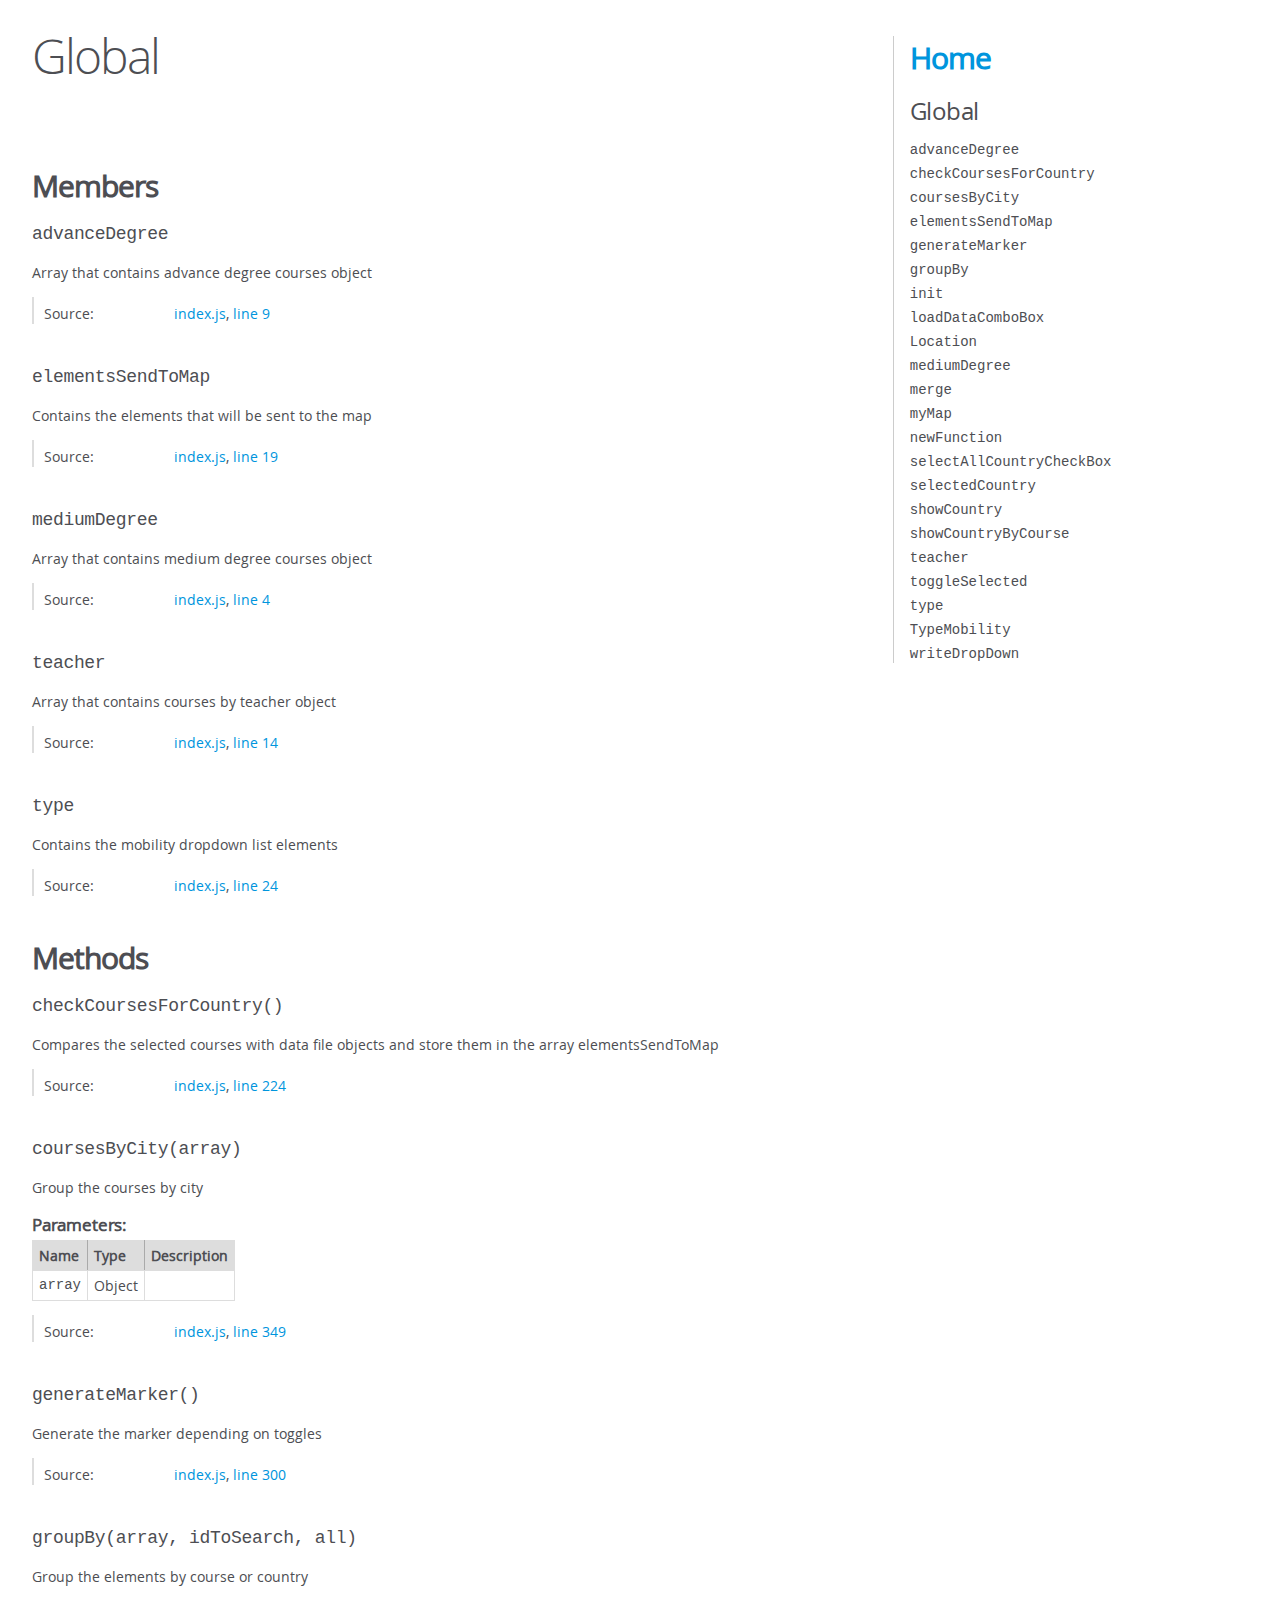
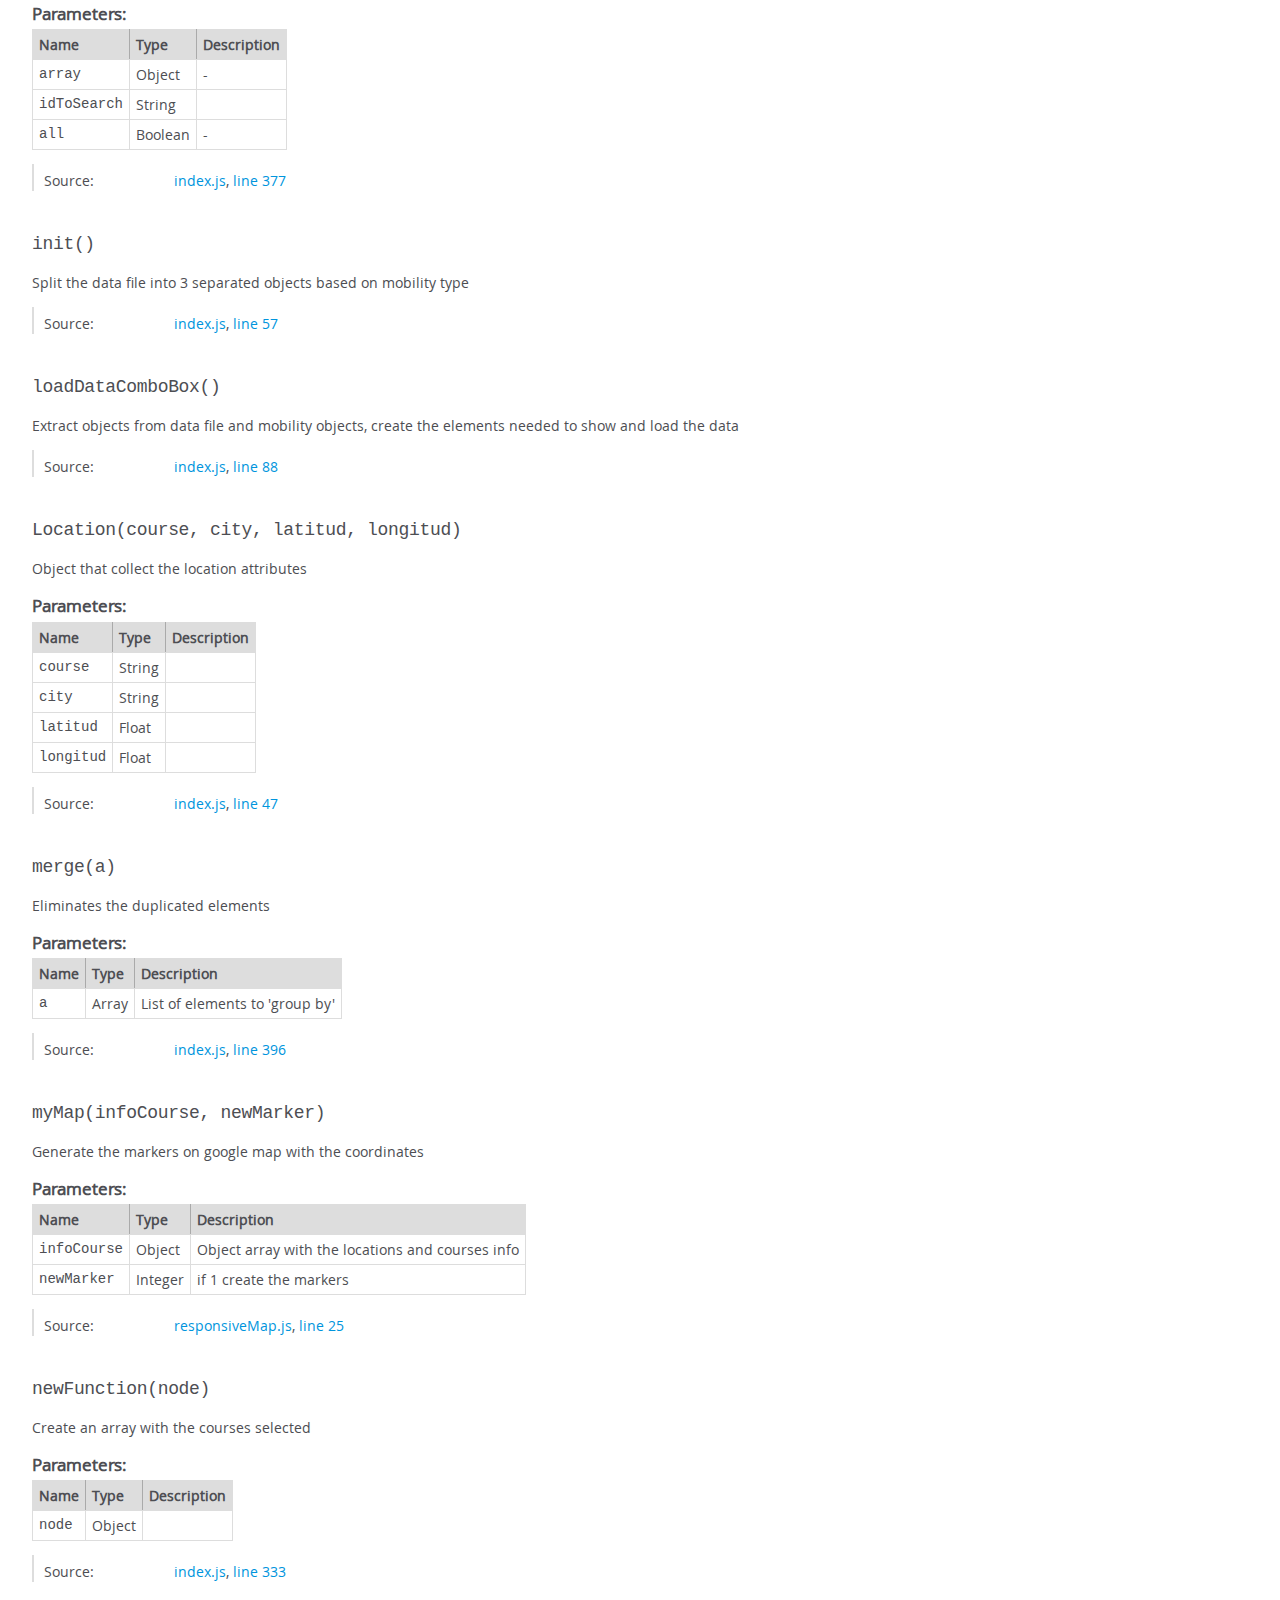
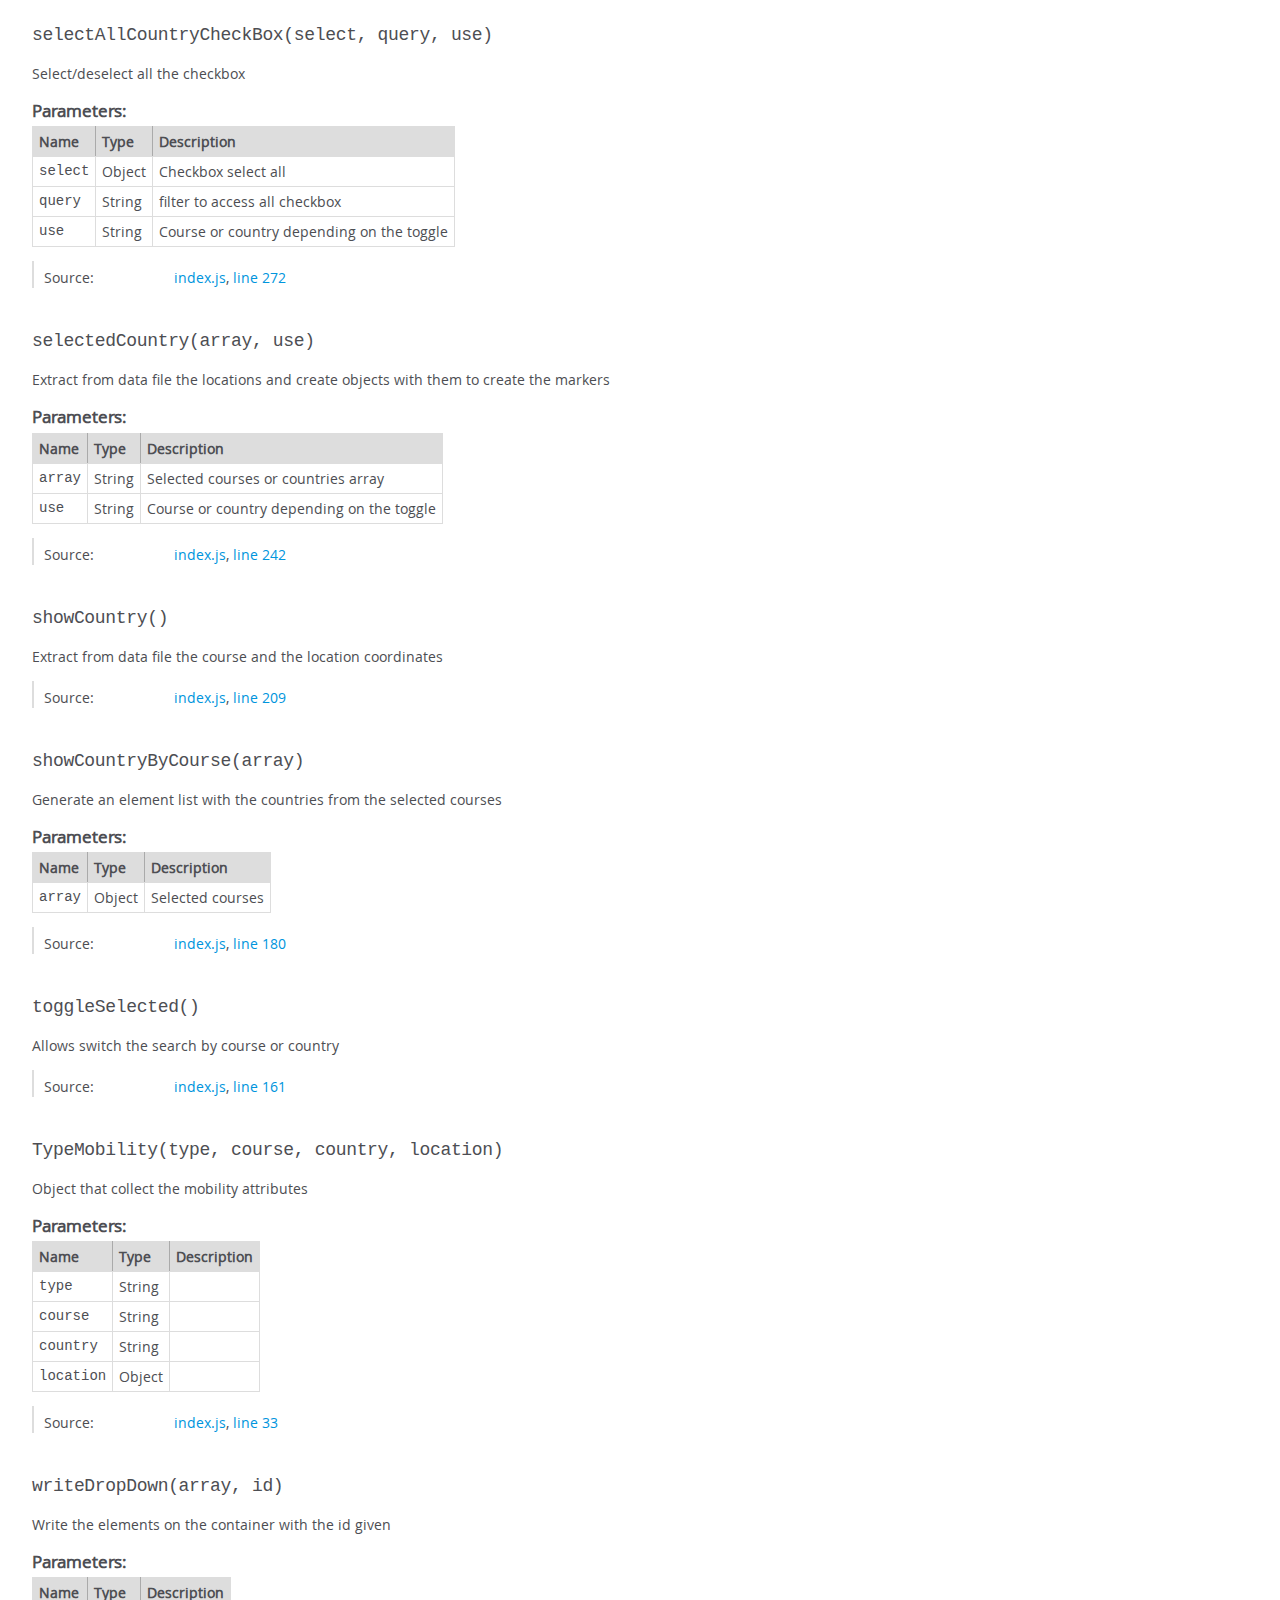
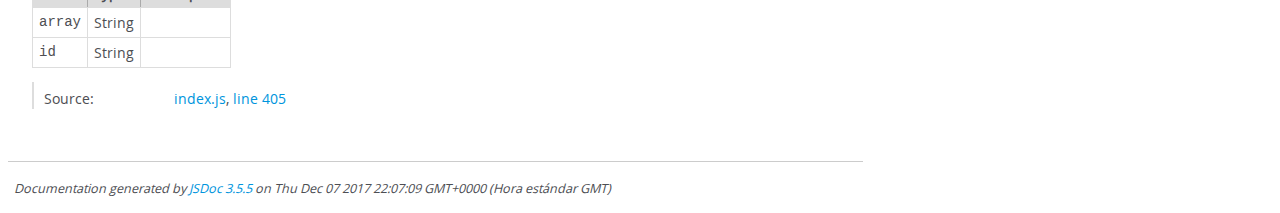
<file: js/out/global.html>
<!DOCTYPE html>
<html lang="en">
<head>
    <meta charset="utf-8">
    <title>JSDoc: Global</title>

    <script src="scripts/prettify/prettify.js"> </script>
    <script src="scripts/prettify/lang-css.js"> </script>
    <!--[if lt IE 9]>
      <script src="//html5shiv.googlecode.com/svn/trunk/html5.js"></script>
    <![endif]-->
    <link type="text/css" rel="stylesheet" href="styles/prettify-tomorrow.css">
    <link type="text/css" rel="stylesheet" href="styles/jsdoc-default.css">
</head>

<body>

<div id="main">

    <h1 class="page-title">Global</h1>

    




<section>

<header>
    
        <h2></h2>
        
    
</header>

<article>
    <div class="container-overview">
    
        

        


<dl class="details">

    

    

    

    

    

    

    

    

    

    

    

    

    

    

    

    
</dl>


        
    
    </div>

    

    

    

    

    

    

    
        <h3 class="subsection-title">Members</h3>

        
            
<h4 class="name" id="advanceDegree"><span class="type-signature"></span>advanceDegree<span class="type-signature"></span></h4>




<div class="description">
    Array that contains advance degree courses object
</div>







<dl class="details">

    

    

    

    

    

    

    

    

    

    

    

    

    
    <dt class="tag-source">Source:</dt>
    <dd class="tag-source"><ul class="dummy"><li>
        <a href="index.js.html">index.js</a>, <a href="index.js.html#line9">line 9</a>
    </li></ul></dd>
    

    

    

    
</dl>






        
            
<h4 class="name" id="elementsSendToMap"><span class="type-signature"></span>elementsSendToMap<span class="type-signature"></span></h4>




<div class="description">
    Contains the elements that will be sent to the map
</div>







<dl class="details">

    

    

    

    

    

    

    

    

    

    

    

    

    
    <dt class="tag-source">Source:</dt>
    <dd class="tag-source"><ul class="dummy"><li>
        <a href="index.js.html">index.js</a>, <a href="index.js.html#line19">line 19</a>
    </li></ul></dd>
    

    

    

    
</dl>






        
            
<h4 class="name" id="mediumDegree"><span class="type-signature"></span>mediumDegree<span class="type-signature"></span></h4>




<div class="description">
    Array that contains medium degree courses object
</div>







<dl class="details">

    

    

    

    

    

    

    

    

    

    

    

    

    
    <dt class="tag-source">Source:</dt>
    <dd class="tag-source"><ul class="dummy"><li>
        <a href="index.js.html">index.js</a>, <a href="index.js.html#line4">line 4</a>
    </li></ul></dd>
    

    

    

    
</dl>






        
            
<h4 class="name" id="teacher"><span class="type-signature"></span>teacher<span class="type-signature"></span></h4>




<div class="description">
    Array that contains courses by teacher object
</div>







<dl class="details">

    

    

    

    

    

    

    

    

    

    

    

    

    
    <dt class="tag-source">Source:</dt>
    <dd class="tag-source"><ul class="dummy"><li>
        <a href="index.js.html">index.js</a>, <a href="index.js.html#line14">line 14</a>
    </li></ul></dd>
    

    

    

    
</dl>






        
            
<h4 class="name" id="type"><span class="type-signature"></span>type<span class="type-signature"></span></h4>




<div class="description">
    Contains the mobility dropdown list elements
</div>







<dl class="details">

    

    

    

    

    

    

    

    

    

    

    

    

    
    <dt class="tag-source">Source:</dt>
    <dd class="tag-source"><ul class="dummy"><li>
        <a href="index.js.html">index.js</a>, <a href="index.js.html#line24">line 24</a>
    </li></ul></dd>
    

    

    

    
</dl>






        
    

    
        <h3 class="subsection-title">Methods</h3>

        
            

    

    
    <h4 class="name" id="checkCoursesForCountry"><span class="type-signature"></span>checkCoursesForCountry<span class="signature">()</span><span class="type-signature"></span></h4>
    

    



<div class="description">
    Compares the selected courses with data file objects and store them in the array elementsSendToMap
</div>













<dl class="details">

    

    

    

    

    

    

    

    

    

    

    

    

    
    <dt class="tag-source">Source:</dt>
    <dd class="tag-source"><ul class="dummy"><li>
        <a href="index.js.html">index.js</a>, <a href="index.js.html#line224">line 224</a>
    </li></ul></dd>
    

    

    

    
</dl>


















        
            

    

    
    <h4 class="name" id="coursesByCity"><span class="type-signature"></span>coursesByCity<span class="signature">(array)</span><span class="type-signature"></span></h4>
    

    



<div class="description">
    Group the courses by city
</div>









    <h5>Parameters:</h5>
    

<table class="params">
    <thead>
    <tr>
        
        <th>Name</th>
        

        <th>Type</th>

        

        

        <th class="last">Description</th>
    </tr>
    </thead>

    <tbody>
    

        <tr>
            
                <td class="name"><code>array</code></td>
            

            <td class="type">
            
                
<span class="param-type">Object</span>


            
            </td>

            

            

            <td class="description last"></td>
        </tr>

    
    </tbody>
</table>






<dl class="details">

    

    

    

    

    

    

    

    

    

    

    

    

    
    <dt class="tag-source">Source:</dt>
    <dd class="tag-source"><ul class="dummy"><li>
        <a href="index.js.html">index.js</a>, <a href="index.js.html#line349">line 349</a>
    </li></ul></dd>
    

    

    

    
</dl>


















        
            

    

    
    <h4 class="name" id="generateMarker"><span class="type-signature"></span>generateMarker<span class="signature">()</span><span class="type-signature"></span></h4>
    

    



<div class="description">
    Generate the marker depending on toggles
</div>













<dl class="details">

    

    

    

    

    

    

    

    

    

    

    

    

    
    <dt class="tag-source">Source:</dt>
    <dd class="tag-source"><ul class="dummy"><li>
        <a href="index.js.html">index.js</a>, <a href="index.js.html#line300">line 300</a>
    </li></ul></dd>
    

    

    

    
</dl>


















        
            

    

    
    <h4 class="name" id="groupBy"><span class="type-signature"></span>groupBy<span class="signature">(array, idToSearch, all)</span><span class="type-signature"></span></h4>
    

    



<div class="description">
    Group the elements by course or country
</div>









    <h5>Parameters:</h5>
    

<table class="params">
    <thead>
    <tr>
        
        <th>Name</th>
        

        <th>Type</th>

        

        

        <th class="last">Description</th>
    </tr>
    </thead>

    <tbody>
    

        <tr>
            
                <td class="name"><code>array</code></td>
            

            <td class="type">
            
                
<span class="param-type">Object</span>


            
            </td>

            

            

            <td class="description last">-</td>
        </tr>

    

        <tr>
            
                <td class="name"><code>idToSearch</code></td>
            

            <td class="type">
            
                
<span class="param-type">String</span>


            
            </td>

            

            

            <td class="description last"></td>
        </tr>

    

        <tr>
            
                <td class="name"><code>all</code></td>
            

            <td class="type">
            
                
<span class="param-type">Boolean</span>


            
            </td>

            

            

            <td class="description last">-</td>
        </tr>

    
    </tbody>
</table>






<dl class="details">

    

    

    

    

    

    

    

    

    

    

    

    

    
    <dt class="tag-source">Source:</dt>
    <dd class="tag-source"><ul class="dummy"><li>
        <a href="index.js.html">index.js</a>, <a href="index.js.html#line377">line 377</a>
    </li></ul></dd>
    

    

    

    
</dl>


















        
            

    

    
    <h4 class="name" id="init"><span class="type-signature"></span>init<span class="signature">()</span><span class="type-signature"></span></h4>
    

    



<div class="description">
    Split the data file into 3 separated objects based on mobility type
</div>













<dl class="details">

    

    

    

    

    

    

    

    

    

    

    

    

    
    <dt class="tag-source">Source:</dt>
    <dd class="tag-source"><ul class="dummy"><li>
        <a href="index.js.html">index.js</a>, <a href="index.js.html#line57">line 57</a>
    </li></ul></dd>
    

    

    

    
</dl>


















        
            

    

    
    <h4 class="name" id="loadDataComboBox"><span class="type-signature"></span>loadDataComboBox<span class="signature">()</span><span class="type-signature"></span></h4>
    

    



<div class="description">
    Extract objects from data file and mobility objects, create the elements needed to show and load the data
</div>













<dl class="details">

    

    

    

    

    

    

    

    

    

    

    

    

    
    <dt class="tag-source">Source:</dt>
    <dd class="tag-source"><ul class="dummy"><li>
        <a href="index.js.html">index.js</a>, <a href="index.js.html#line88">line 88</a>
    </li></ul></dd>
    

    

    

    
</dl>


















        
            

    

    
    <h4 class="name" id="Location"><span class="type-signature"></span>Location<span class="signature">(course, city, latitud, longitud)</span><span class="type-signature"></span></h4>
    

    



<div class="description">
    Object that collect the location attributes
</div>









    <h5>Parameters:</h5>
    

<table class="params">
    <thead>
    <tr>
        
        <th>Name</th>
        

        <th>Type</th>

        

        

        <th class="last">Description</th>
    </tr>
    </thead>

    <tbody>
    

        <tr>
            
                <td class="name"><code>course</code></td>
            

            <td class="type">
            
                
<span class="param-type">String</span>


            
            </td>

            

            

            <td class="description last"></td>
        </tr>

    

        <tr>
            
                <td class="name"><code>city</code></td>
            

            <td class="type">
            
                
<span class="param-type">String</span>


            
            </td>

            

            

            <td class="description last"></td>
        </tr>

    

        <tr>
            
                <td class="name"><code>latitud</code></td>
            

            <td class="type">
            
                
<span class="param-type">Float</span>


            
            </td>

            

            

            <td class="description last"></td>
        </tr>

    

        <tr>
            
                <td class="name"><code>longitud</code></td>
            

            <td class="type">
            
                
<span class="param-type">Float</span>


            
            </td>

            

            

            <td class="description last"></td>
        </tr>

    
    </tbody>
</table>






<dl class="details">

    

    

    

    

    

    

    

    

    

    

    

    

    
    <dt class="tag-source">Source:</dt>
    <dd class="tag-source"><ul class="dummy"><li>
        <a href="index.js.html">index.js</a>, <a href="index.js.html#line47">line 47</a>
    </li></ul></dd>
    

    

    

    
</dl>


















        
            

    

    
    <h4 class="name" id="merge"><span class="type-signature"></span>merge<span class="signature">(a)</span><span class="type-signature"></span></h4>
    

    



<div class="description">
    Eliminates the duplicated elements
</div>









    <h5>Parameters:</h5>
    

<table class="params">
    <thead>
    <tr>
        
        <th>Name</th>
        

        <th>Type</th>

        

        

        <th class="last">Description</th>
    </tr>
    </thead>

    <tbody>
    

        <tr>
            
                <td class="name"><code>a</code></td>
            

            <td class="type">
            
                
<span class="param-type">Array</span>


            
            </td>

            

            

            <td class="description last">List of elements to 'group by'</td>
        </tr>

    
    </tbody>
</table>






<dl class="details">

    

    

    

    

    

    

    

    

    

    

    

    

    
    <dt class="tag-source">Source:</dt>
    <dd class="tag-source"><ul class="dummy"><li>
        <a href="index.js.html">index.js</a>, <a href="index.js.html#line396">line 396</a>
    </li></ul></dd>
    

    

    

    
</dl>


















        
            

    

    
    <h4 class="name" id="myMap"><span class="type-signature"></span>myMap<span class="signature">(infoCourse, newMarker)</span><span class="type-signature"></span></h4>
    

    



<div class="description">
    Generate the markers on google map with the coordinates
</div>









    <h5>Parameters:</h5>
    

<table class="params">
    <thead>
    <tr>
        
        <th>Name</th>
        

        <th>Type</th>

        

        

        <th class="last">Description</th>
    </tr>
    </thead>

    <tbody>
    

        <tr>
            
                <td class="name"><code>infoCourse</code></td>
            

            <td class="type">
            
                
<span class="param-type">Object</span>


            
            </td>

            

            

            <td class="description last">Object array with the locations and courses info</td>
        </tr>

    

        <tr>
            
                <td class="name"><code>newMarker</code></td>
            

            <td class="type">
            
                
<span class="param-type">Integer</span>


            
            </td>

            

            

            <td class="description last">if 1 create the markers</td>
        </tr>

    
    </tbody>
</table>






<dl class="details">

    

    

    

    

    

    

    

    

    

    

    

    

    
    <dt class="tag-source">Source:</dt>
    <dd class="tag-source"><ul class="dummy"><li>
        <a href="responsiveMap.js.html">responsiveMap.js</a>, <a href="responsiveMap.js.html#line25">line 25</a>
    </li></ul></dd>
    

    

    

    
</dl>


















        
            

    

    
    <h4 class="name" id="newFunction"><span class="type-signature"></span>newFunction<span class="signature">(node)</span><span class="type-signature"></span></h4>
    

    



<div class="description">
    Create an array with the courses selected
</div>









    <h5>Parameters:</h5>
    

<table class="params">
    <thead>
    <tr>
        
        <th>Name</th>
        

        <th>Type</th>

        

        

        <th class="last">Description</th>
    </tr>
    </thead>

    <tbody>
    

        <tr>
            
                <td class="name"><code>node</code></td>
            

            <td class="type">
            
                
<span class="param-type">Object</span>


            
            </td>

            

            

            <td class="description last"></td>
        </tr>

    
    </tbody>
</table>






<dl class="details">

    

    

    

    

    

    

    

    

    

    

    

    

    
    <dt class="tag-source">Source:</dt>
    <dd class="tag-source"><ul class="dummy"><li>
        <a href="index.js.html">index.js</a>, <a href="index.js.html#line333">line 333</a>
    </li></ul></dd>
    

    

    

    
</dl>


















        
            

    

    
    <h4 class="name" id="selectAllCountryCheckBox"><span class="type-signature"></span>selectAllCountryCheckBox<span class="signature">(select, query, use)</span><span class="type-signature"></span></h4>
    

    



<div class="description">
    Select/deselect all the checkbox
</div>









    <h5>Parameters:</h5>
    

<table class="params">
    <thead>
    <tr>
        
        <th>Name</th>
        

        <th>Type</th>

        

        

        <th class="last">Description</th>
    </tr>
    </thead>

    <tbody>
    

        <tr>
            
                <td class="name"><code>select</code></td>
            

            <td class="type">
            
                
<span class="param-type">Object</span>


            
            </td>

            

            

            <td class="description last">Checkbox select all</td>
        </tr>

    

        <tr>
            
                <td class="name"><code>query</code></td>
            

            <td class="type">
            
                
<span class="param-type">String</span>


            
            </td>

            

            

            <td class="description last">filter to access all checkbox</td>
        </tr>

    

        <tr>
            
                <td class="name"><code>use</code></td>
            

            <td class="type">
            
                
<span class="param-type">String</span>


            
            </td>

            

            

            <td class="description last">Course or country depending on the toggle</td>
        </tr>

    
    </tbody>
</table>






<dl class="details">

    

    

    

    

    

    

    

    

    

    

    

    

    
    <dt class="tag-source">Source:</dt>
    <dd class="tag-source"><ul class="dummy"><li>
        <a href="index.js.html">index.js</a>, <a href="index.js.html#line272">line 272</a>
    </li></ul></dd>
    

    

    

    
</dl>


















        
            

    

    
    <h4 class="name" id="selectedCountry"><span class="type-signature"></span>selectedCountry<span class="signature">(array, use)</span><span class="type-signature"></span></h4>
    

    



<div class="description">
    Extract from data file the locations and create objects with them to create the markers
</div>









    <h5>Parameters:</h5>
    

<table class="params">
    <thead>
    <tr>
        
        <th>Name</th>
        

        <th>Type</th>

        

        

        <th class="last">Description</th>
    </tr>
    </thead>

    <tbody>
    

        <tr>
            
                <td class="name"><code>array</code></td>
            

            <td class="type">
            
                
<span class="param-type">String</span>


            
            </td>

            

            

            <td class="description last">Selected courses or countries array</td>
        </tr>

    

        <tr>
            
                <td class="name"><code>use</code></td>
            

            <td class="type">
            
                
<span class="param-type">String</span>


            
            </td>

            

            

            <td class="description last">Course or country depending on the toggle</td>
        </tr>

    
    </tbody>
</table>






<dl class="details">

    

    

    

    

    

    

    

    

    

    

    

    

    
    <dt class="tag-source">Source:</dt>
    <dd class="tag-source"><ul class="dummy"><li>
        <a href="index.js.html">index.js</a>, <a href="index.js.html#line242">line 242</a>
    </li></ul></dd>
    

    

    

    
</dl>


















        
            

    

    
    <h4 class="name" id="showCountry"><span class="type-signature"></span>showCountry<span class="signature">()</span><span class="type-signature"></span></h4>
    

    



<div class="description">
    Extract from data file the course and the location coordinates
</div>













<dl class="details">

    

    

    

    

    

    

    

    

    

    

    

    

    
    <dt class="tag-source">Source:</dt>
    <dd class="tag-source"><ul class="dummy"><li>
        <a href="index.js.html">index.js</a>, <a href="index.js.html#line209">line 209</a>
    </li></ul></dd>
    

    

    

    
</dl>


















        
            

    

    
    <h4 class="name" id="showCountryByCourse"><span class="type-signature"></span>showCountryByCourse<span class="signature">(array)</span><span class="type-signature"></span></h4>
    

    



<div class="description">
    Generate an element list with the countries from the selected courses
</div>









    <h5>Parameters:</h5>
    

<table class="params">
    <thead>
    <tr>
        
        <th>Name</th>
        

        <th>Type</th>

        

        

        <th class="last">Description</th>
    </tr>
    </thead>

    <tbody>
    

        <tr>
            
                <td class="name"><code>array</code></td>
            

            <td class="type">
            
                
<span class="param-type">Object</span>


            
            </td>

            

            

            <td class="description last">Selected courses</td>
        </tr>

    
    </tbody>
</table>






<dl class="details">

    

    

    

    

    

    

    

    

    

    

    

    

    
    <dt class="tag-source">Source:</dt>
    <dd class="tag-source"><ul class="dummy"><li>
        <a href="index.js.html">index.js</a>, <a href="index.js.html#line180">line 180</a>
    </li></ul></dd>
    

    

    

    
</dl>


















        
            

    

    
    <h4 class="name" id="toggleSelected"><span class="type-signature"></span>toggleSelected<span class="signature">()</span><span class="type-signature"></span></h4>
    

    



<div class="description">
    Allows switch the search by course or country
</div>













<dl class="details">

    

    

    

    

    

    

    

    

    

    

    

    

    
    <dt class="tag-source">Source:</dt>
    <dd class="tag-source"><ul class="dummy"><li>
        <a href="index.js.html">index.js</a>, <a href="index.js.html#line161">line 161</a>
    </li></ul></dd>
    

    

    

    
</dl>


















        
            

    

    
    <h4 class="name" id="TypeMobility"><span class="type-signature"></span>TypeMobility<span class="signature">(type, course, country, location)</span><span class="type-signature"></span></h4>
    

    



<div class="description">
    Object that collect the mobility attributes
</div>









    <h5>Parameters:</h5>
    

<table class="params">
    <thead>
    <tr>
        
        <th>Name</th>
        

        <th>Type</th>

        

        

        <th class="last">Description</th>
    </tr>
    </thead>

    <tbody>
    

        <tr>
            
                <td class="name"><code>type</code></td>
            

            <td class="type">
            
                
<span class="param-type">String</span>


            
            </td>

            

            

            <td class="description last"></td>
        </tr>

    

        <tr>
            
                <td class="name"><code>course</code></td>
            

            <td class="type">
            
                
<span class="param-type">String</span>


            
            </td>

            

            

            <td class="description last"></td>
        </tr>

    

        <tr>
            
                <td class="name"><code>country</code></td>
            

            <td class="type">
            
                
<span class="param-type">String</span>


            
            </td>

            

            

            <td class="description last"></td>
        </tr>

    

        <tr>
            
                <td class="name"><code>location</code></td>
            

            <td class="type">
            
                
<span class="param-type">Object</span>


            
            </td>

            

            

            <td class="description last"></td>
        </tr>

    
    </tbody>
</table>






<dl class="details">

    

    

    

    

    

    

    

    

    

    

    

    

    
    <dt class="tag-source">Source:</dt>
    <dd class="tag-source"><ul class="dummy"><li>
        <a href="index.js.html">index.js</a>, <a href="index.js.html#line33">line 33</a>
    </li></ul></dd>
    

    

    

    
</dl>


















        
            

    

    
    <h4 class="name" id="writeDropDown"><span class="type-signature"></span>writeDropDown<span class="signature">(array, id)</span><span class="type-signature"></span></h4>
    

    



<div class="description">
    Write the elements on the container with the id given
</div>









    <h5>Parameters:</h5>
    

<table class="params">
    <thead>
    <tr>
        
        <th>Name</th>
        

        <th>Type</th>

        

        

        <th class="last">Description</th>
    </tr>
    </thead>

    <tbody>
    

        <tr>
            
                <td class="name"><code>array</code></td>
            

            <td class="type">
            
                
<span class="param-type">String</span>


            
            </td>

            

            

            <td class="description last"></td>
        </tr>

    

        <tr>
            
                <td class="name"><code>id</code></td>
            

            <td class="type">
            
                
<span class="param-type">String</span>


            
            </td>

            

            

            <td class="description last"></td>
        </tr>

    
    </tbody>
</table>






<dl class="details">

    

    

    

    

    

    

    

    

    

    

    

    

    
    <dt class="tag-source">Source:</dt>
    <dd class="tag-source"><ul class="dummy"><li>
        <a href="index.js.html">index.js</a>, <a href="index.js.html#line405">line 405</a>
    </li></ul></dd>
    

    

    

    
</dl>


















        
    

    

    
</article>

</section>




</div>

<nav>
    <h2><a href="index.html">Home</a></h2><h3>Global</h3><ul><li><a href="global.html#advanceDegree">advanceDegree</a></li><li><a href="global.html#checkCoursesForCountry">checkCoursesForCountry</a></li><li><a href="global.html#coursesByCity">coursesByCity</a></li><li><a href="global.html#elementsSendToMap">elementsSendToMap</a></li><li><a href="global.html#generateMarker">generateMarker</a></li><li><a href="global.html#groupBy">groupBy</a></li><li><a href="global.html#init">init</a></li><li><a href="global.html#loadDataComboBox">loadDataComboBox</a></li><li><a href="global.html#Location">Location</a></li><li><a href="global.html#mediumDegree">mediumDegree</a></li><li><a href="global.html#merge">merge</a></li><li><a href="global.html#myMap">myMap</a></li><li><a href="global.html#newFunction">newFunction</a></li><li><a href="global.html#selectAllCountryCheckBox">selectAllCountryCheckBox</a></li><li><a href="global.html#selectedCountry">selectedCountry</a></li><li><a href="global.html#showCountry">showCountry</a></li><li><a href="global.html#showCountryByCourse">showCountryByCourse</a></li><li><a href="global.html#teacher">teacher</a></li><li><a href="global.html#toggleSelected">toggleSelected</a></li><li><a href="global.html#type">type</a></li><li><a href="global.html#TypeMobility">TypeMobility</a></li><li><a href="global.html#writeDropDown">writeDropDown</a></li></ul>
</nav>

<br class="clear">

<footer>
    Documentation generated by <a href="https://github.com/jsdoc3/jsdoc">JSDoc 3.5.5</a> on Thu Dec 07 2017 22:07:09 GMT+0000 (Hora estándar GMT)
</footer>

<script> prettyPrint(); </script>
<script src="scripts/linenumber.js"> </script>
</body>
</html>
</file>
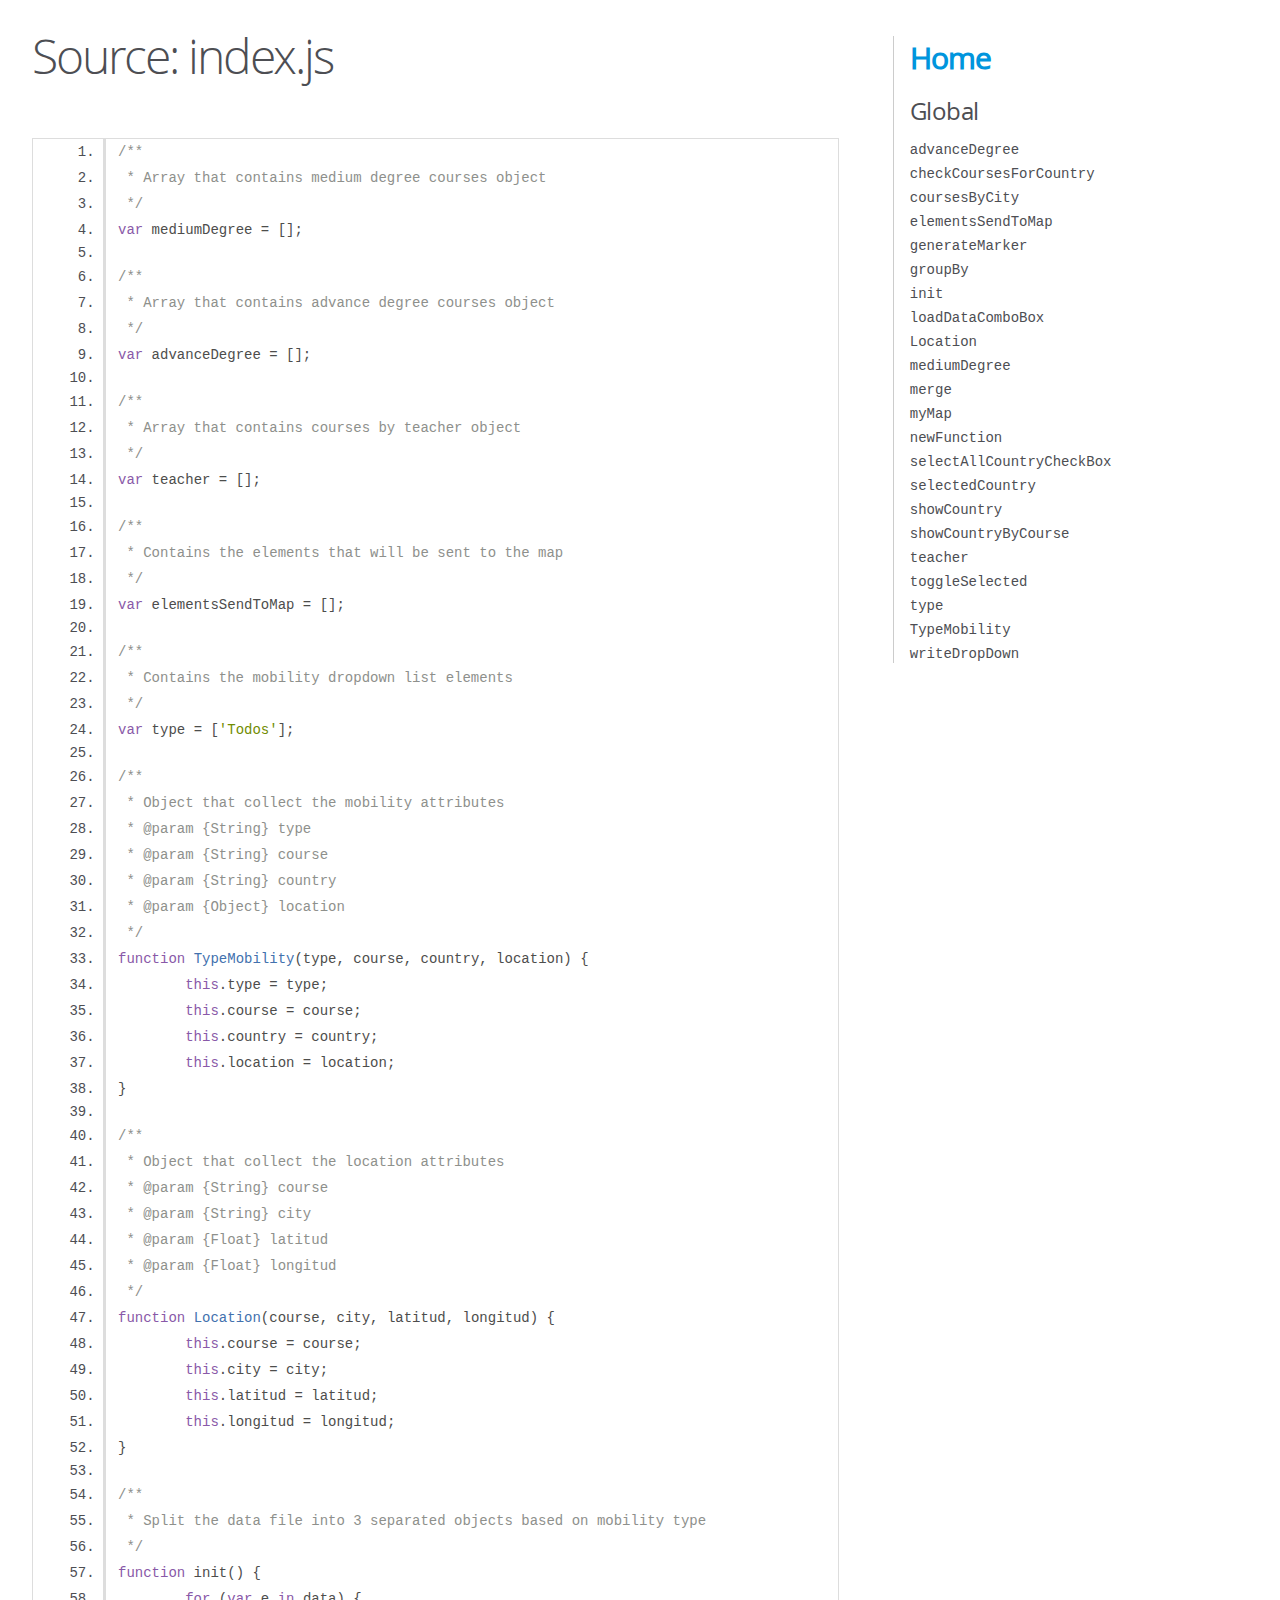
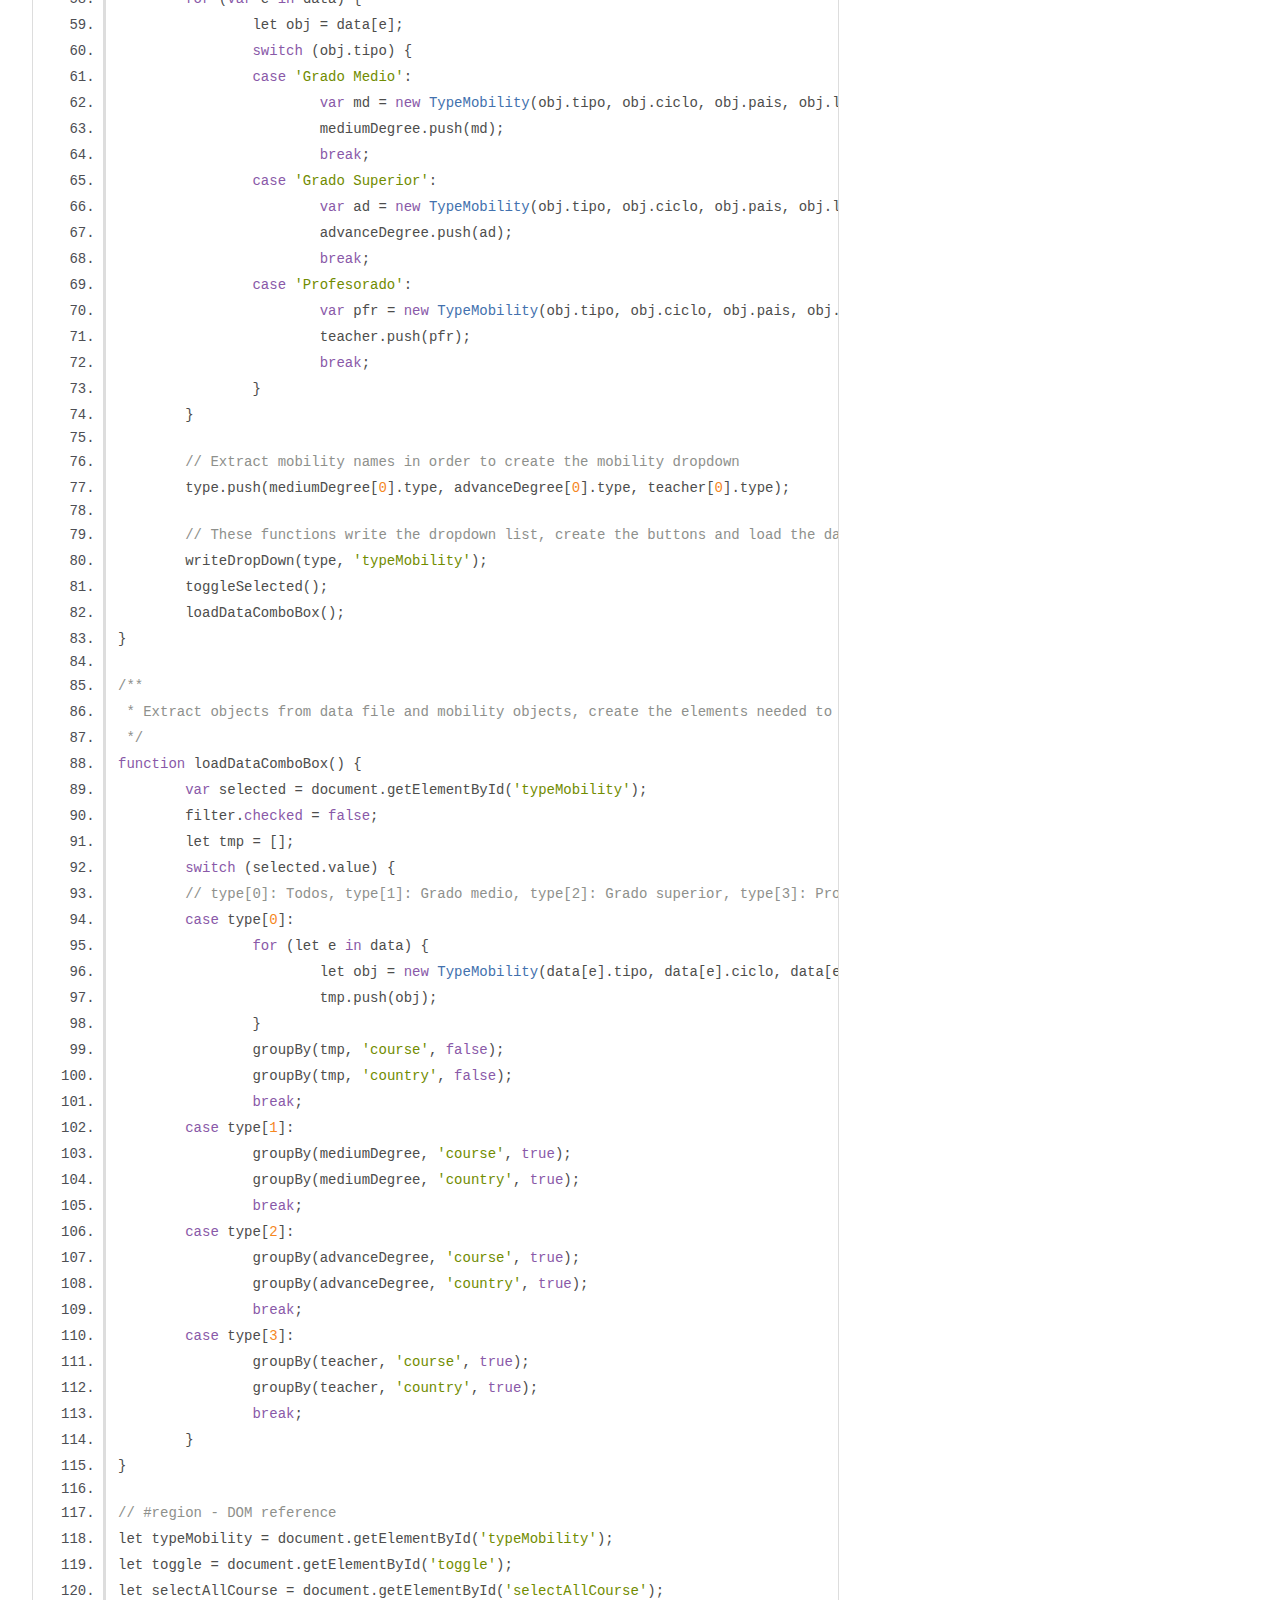
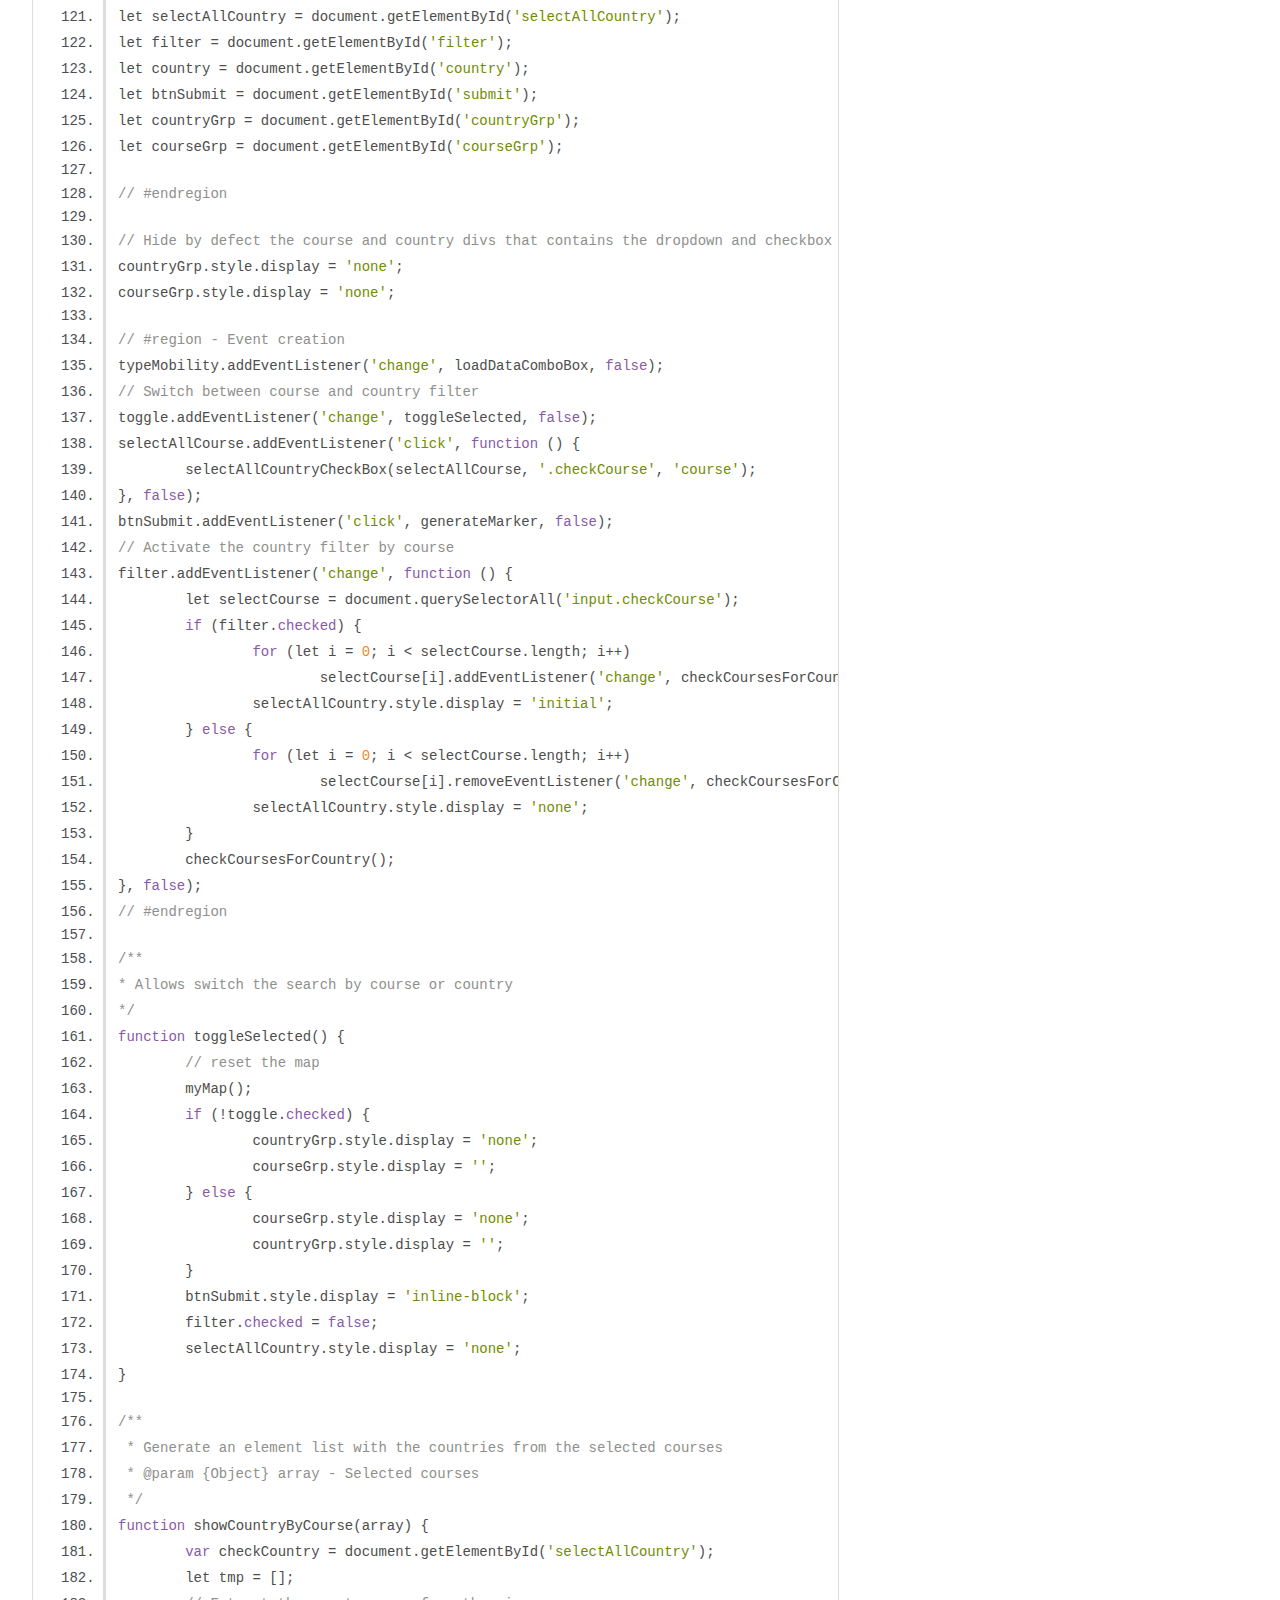
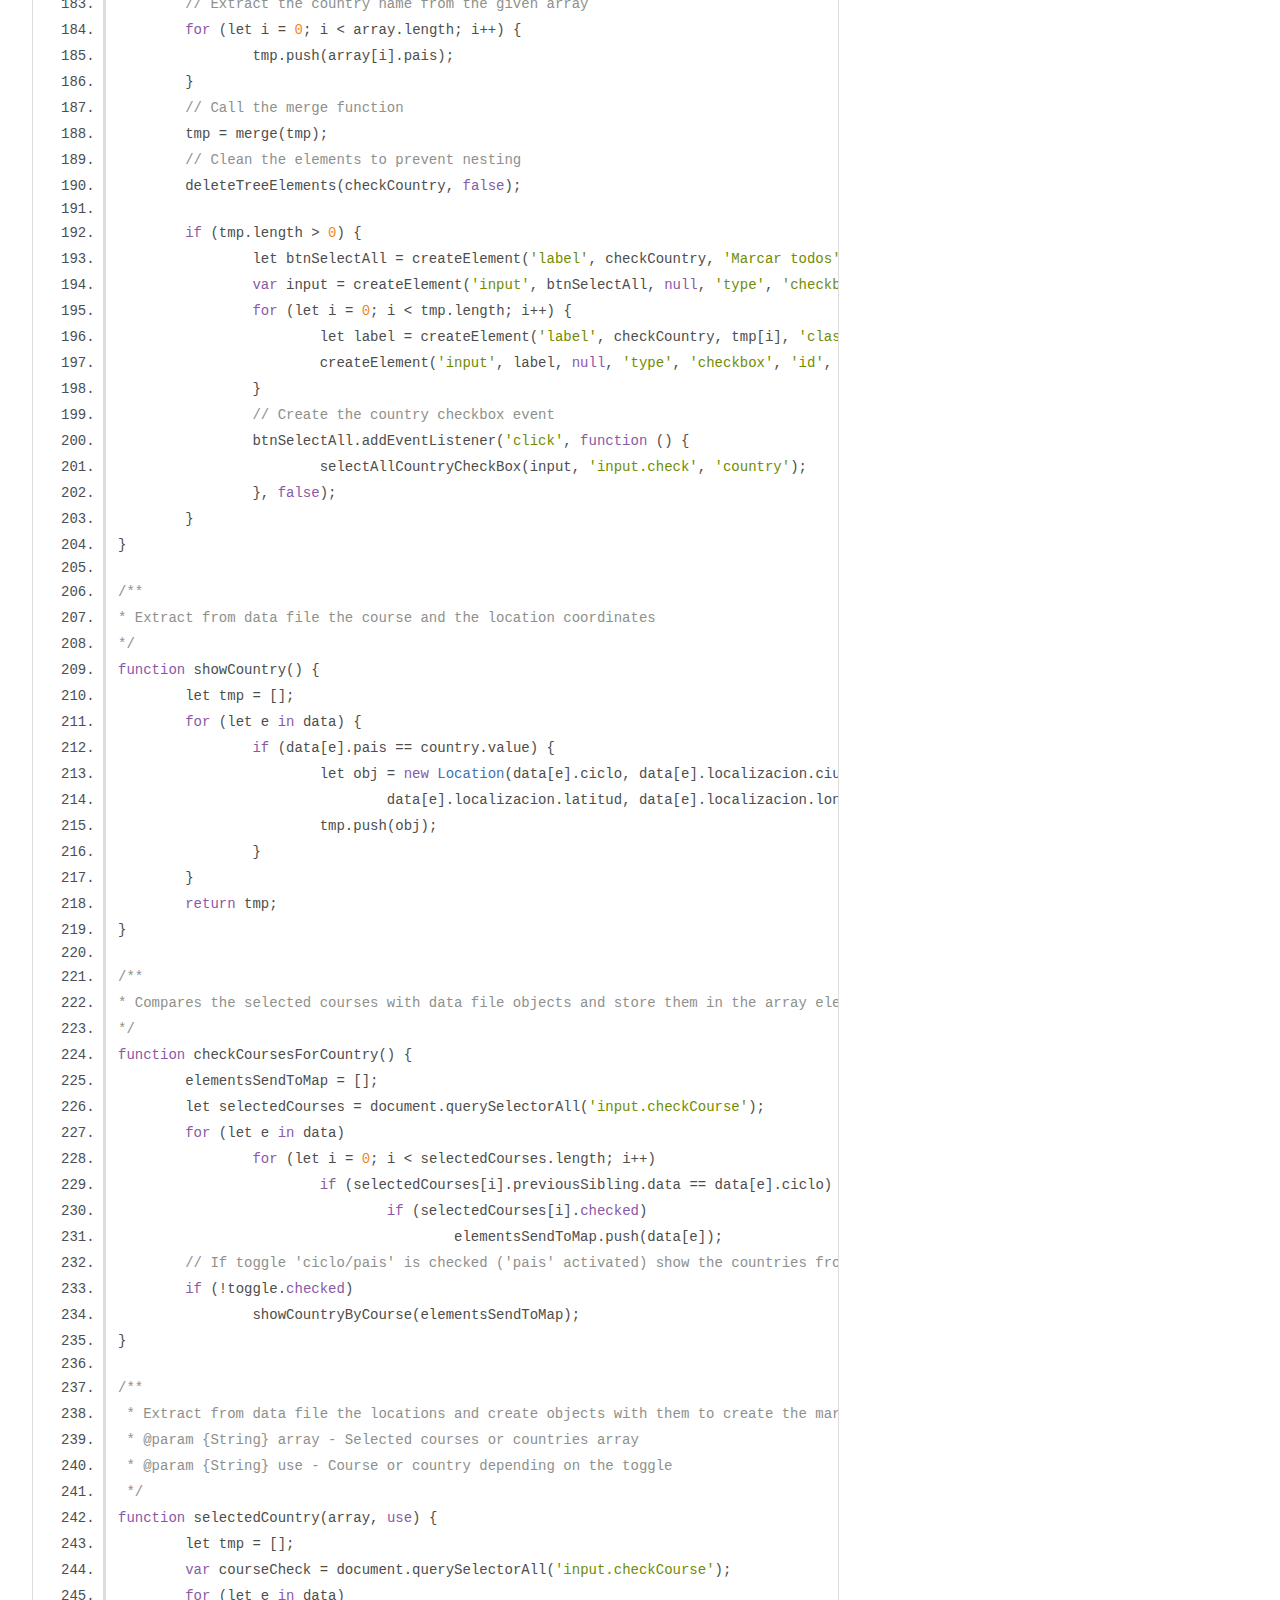
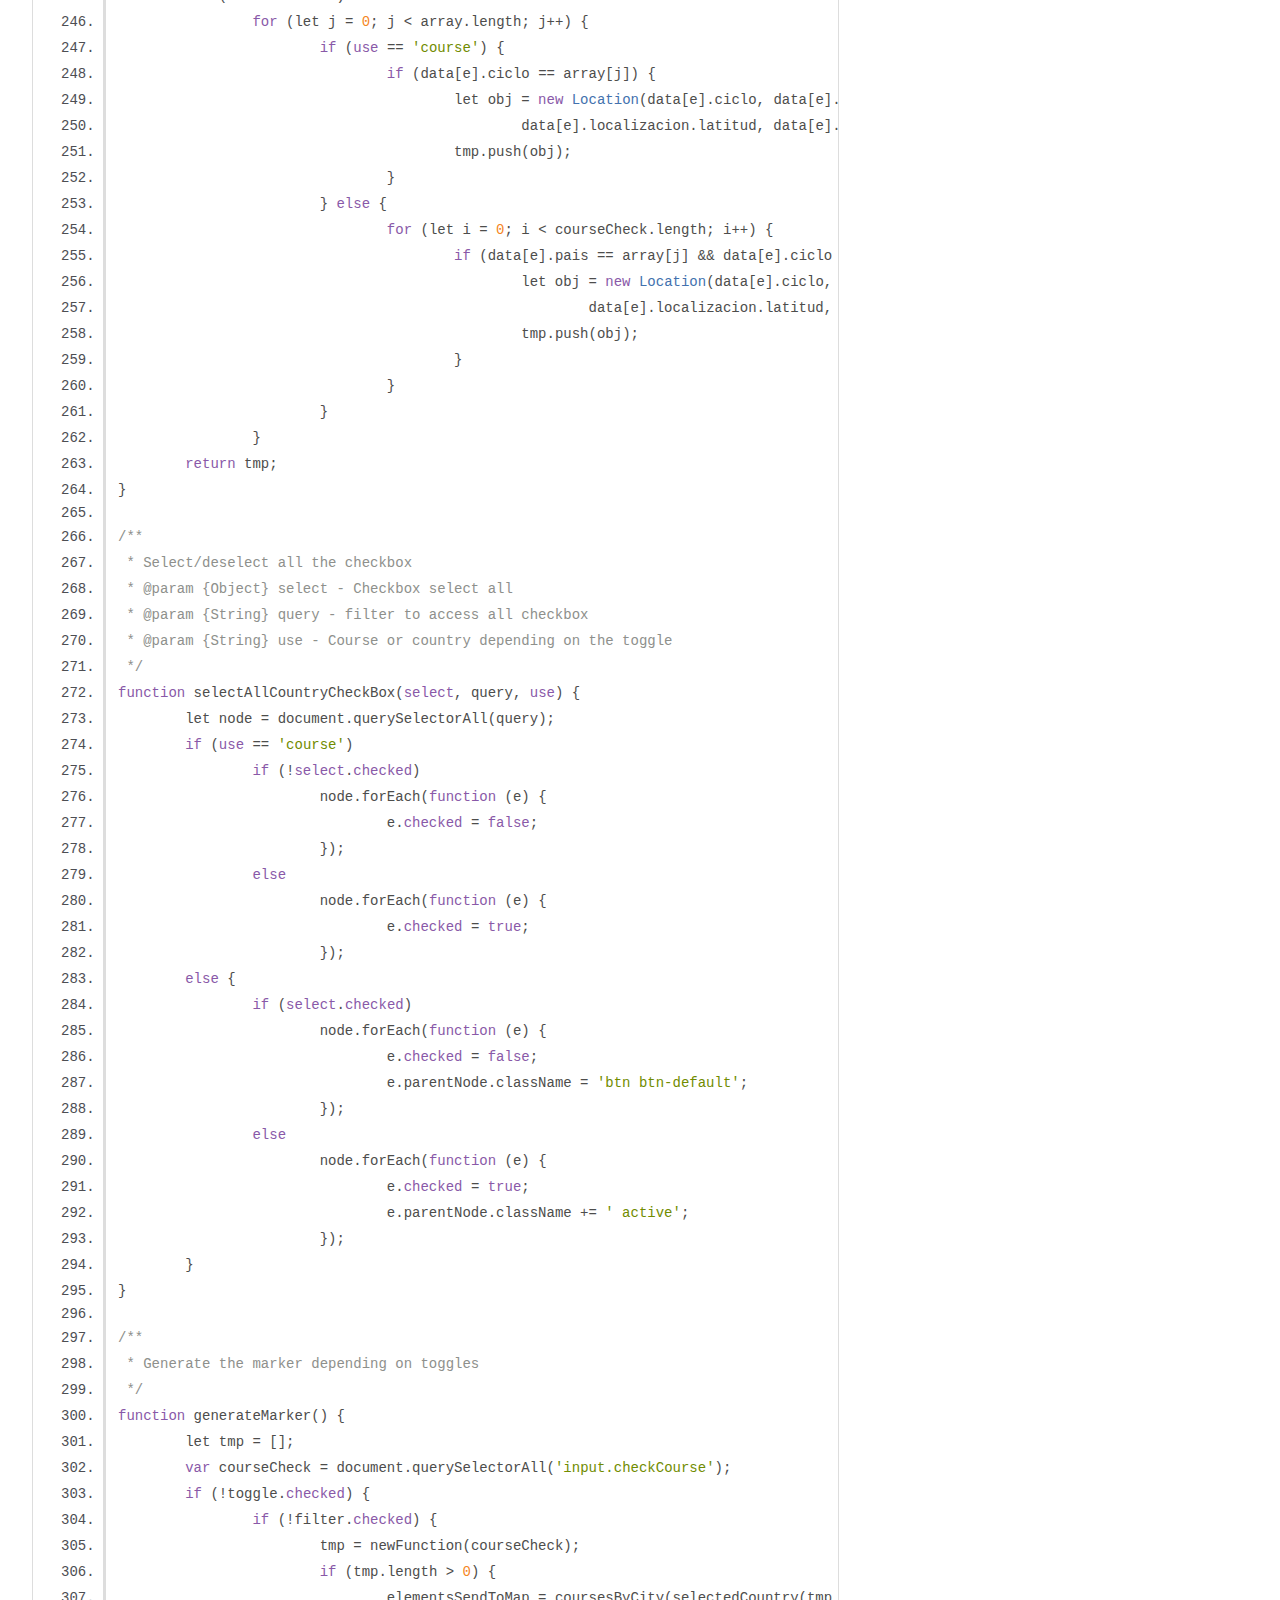
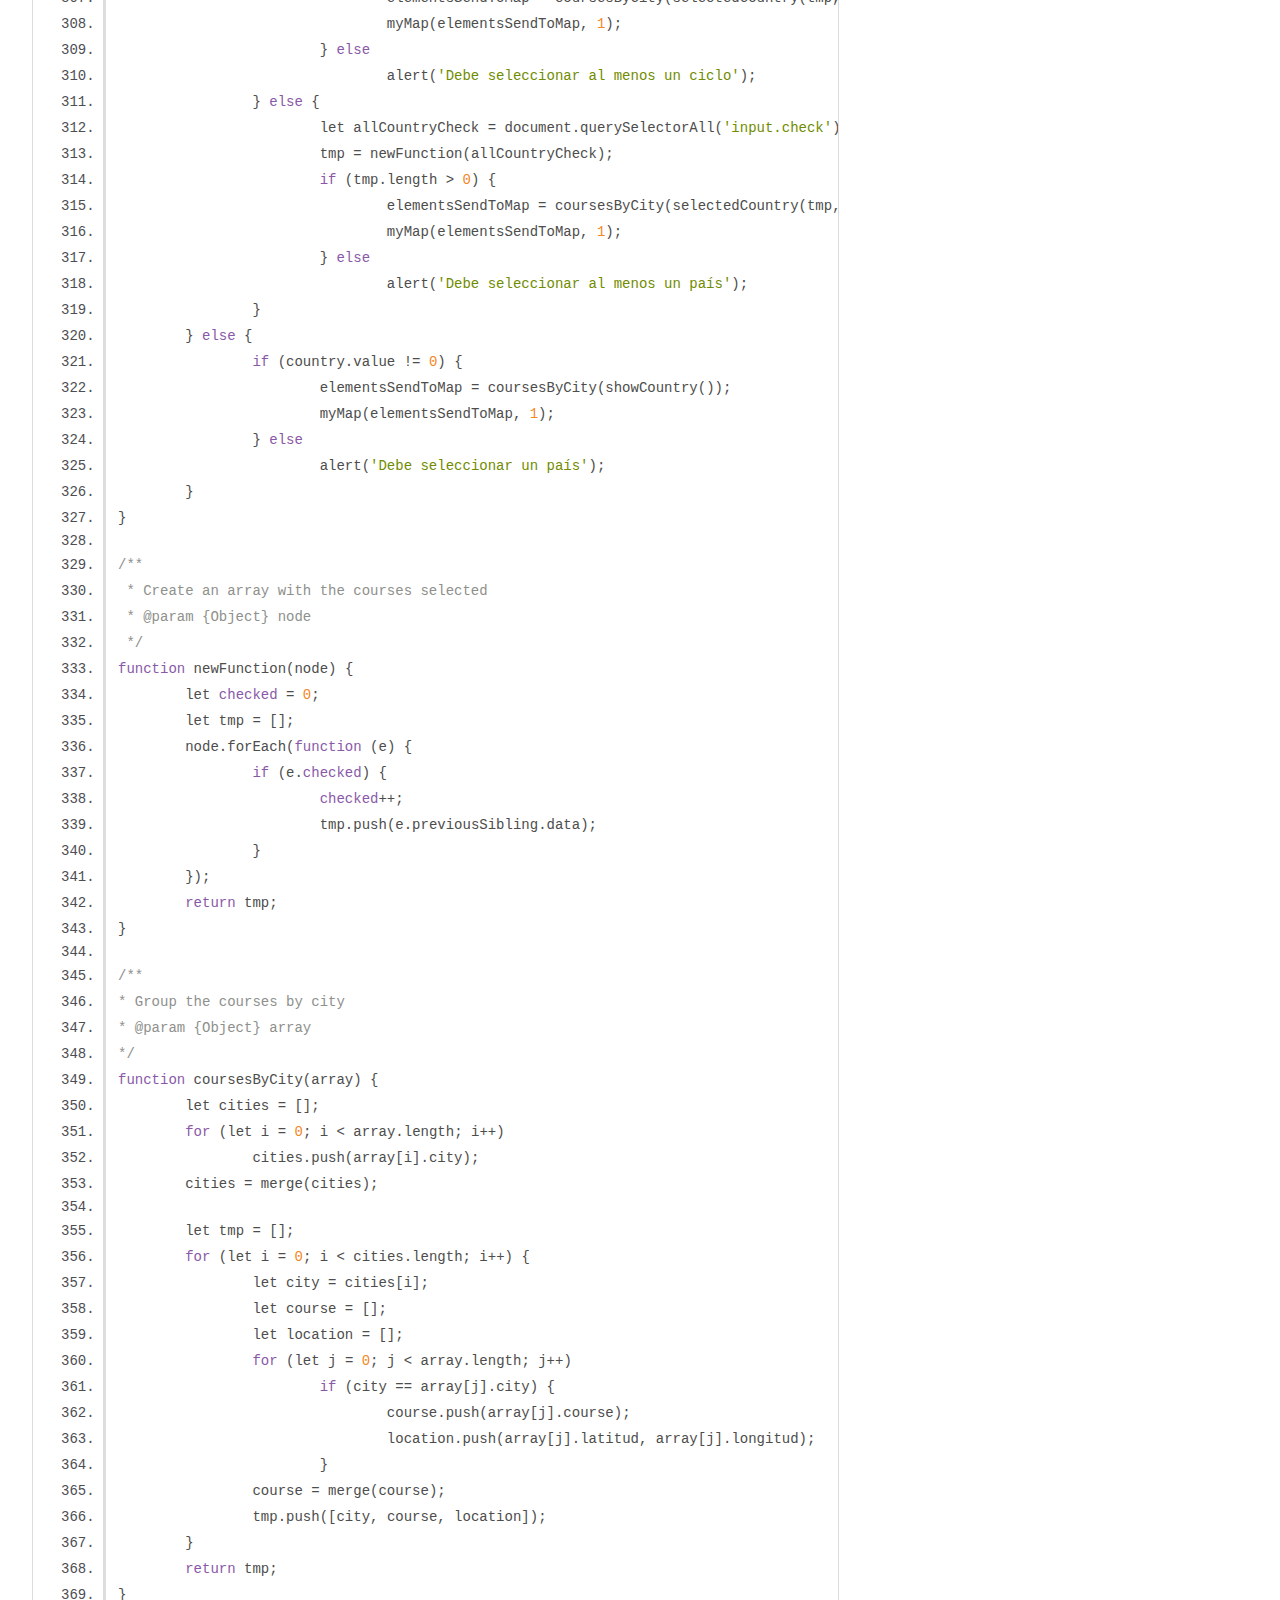
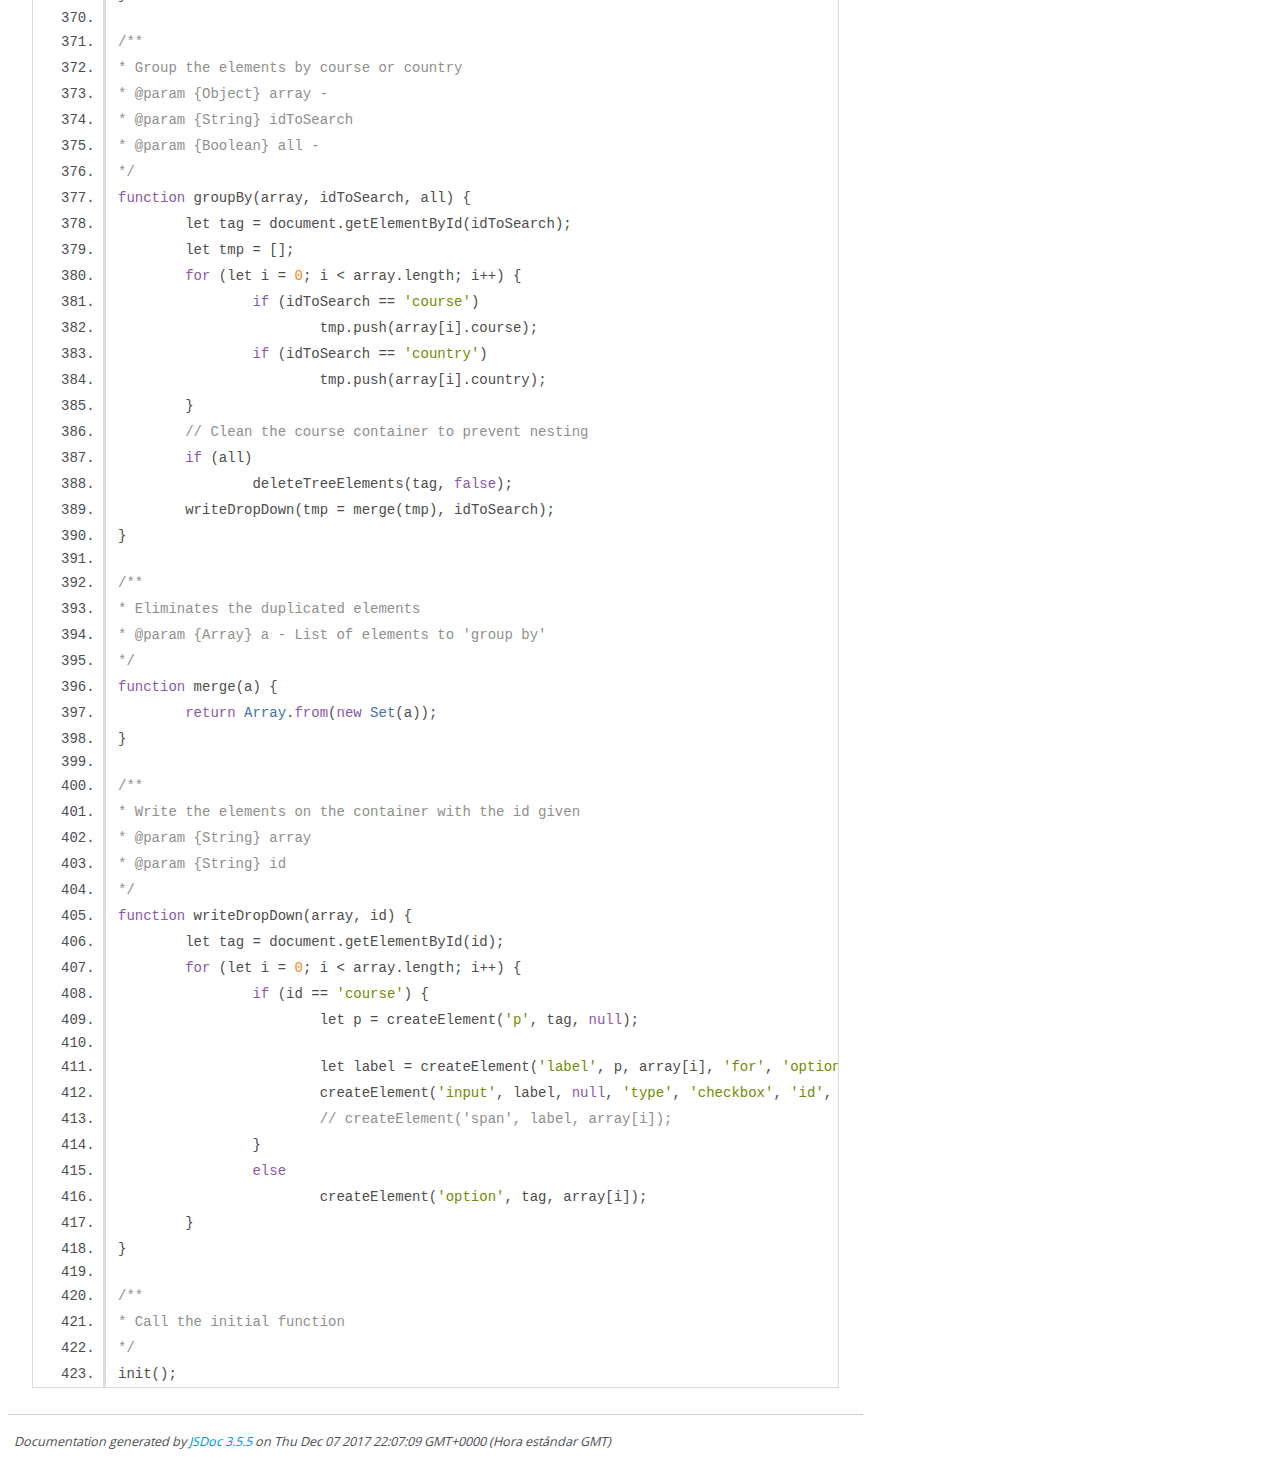
<file: js/out/index.js.html>
<!DOCTYPE html>
<html lang="en">
<head>
    <meta charset="utf-8">
    <title>JSDoc: Source: index.js</title>

    <script src="scripts/prettify/prettify.js"> </script>
    <script src="scripts/prettify/lang-css.js"> </script>
    <!--[if lt IE 9]>
      <script src="//html5shiv.googlecode.com/svn/trunk/html5.js"></script>
    <![endif]-->
    <link type="text/css" rel="stylesheet" href="styles/prettify-tomorrow.css">
    <link type="text/css" rel="stylesheet" href="styles/jsdoc-default.css">
</head>

<body>

<div id="main">

    <h1 class="page-title">Source: index.js</h1>

    



    
    <section>
        <article>
            <pre class="prettyprint source linenums"><code>/**
 * Array that contains medium degree courses object
 */
var mediumDegree = [];

/**
 * Array that contains advance degree courses object
 */
var advanceDegree = [];

/**
 * Array that contains courses by teacher object
 */
var teacher = [];

/**
 * Contains the elements that will be sent to the map
 */
var elementsSendToMap = [];

/**
 * Contains the mobility dropdown list elements
 */
var type = ['Todos'];

/**
 * Object that collect the mobility attributes
 * @param {String} type
 * @param {String} course
 * @param {String} country
 * @param {Object} location
 */
function TypeMobility(type, course, country, location) {
	this.type = type;
	this.course = course;
	this.country = country;
	this.location = location;
}

/**
 * Object that collect the location attributes
 * @param {String} course 
 * @param {String} city 
 * @param {Float} latitud 
 * @param {Float} longitud 
 */
function Location(course, city, latitud, longitud) {
	this.course = course;
	this.city = city;
	this.latitud = latitud;
	this.longitud = longitud;
}

/**
 * Split the data file into 3 separated objects based on mobility type
 */
function init() {
	for (var e in data) {
		let obj = data[e];
		switch (obj.tipo) {
		case 'Grado Medio':
			var md = new TypeMobility(obj.tipo, obj.ciclo, obj.pais, obj.localizacion);
			mediumDegree.push(md);
			break;
		case 'Grado Superior':
			var ad = new TypeMobility(obj.tipo, obj.ciclo, obj.pais, obj.localizacion);
			advanceDegree.push(ad);
			break;
		case 'Profesorado':
			var pfr = new TypeMobility(obj.tipo, obj.ciclo, obj.pais, obj.localizacion);
			teacher.push(pfr);
			break;
		}
	}

	// Extract mobility names in order to create the mobility dropdown
	type.push(mediumDegree[0].type, advanceDegree[0].type, teacher[0].type);

	// These functions write the dropdown list, create the buttons and load the data.
	writeDropDown(type, 'typeMobility');
	toggleSelected();
	loadDataComboBox();
}

/**
 * Extract objects from data file and mobility objects, create the elements needed to show and load the data
 */
function loadDataComboBox() {
	var selected = document.getElementById('typeMobility');
	filter.checked = false;
	let tmp = [];
	switch (selected.value) {
	// type[0]: Todos, type[1]: Grado medio, type[2]: Grado superior, type[3]: Profesorado
	case type[0]:
		for (let e in data) {
			let obj = new TypeMobility(data[e].tipo, data[e].ciclo, data[e].pais, data[e].localizacion);
			tmp.push(obj);
		}
		groupBy(tmp, 'course', false);
		groupBy(tmp, 'country', false);
		break;
	case type[1]:
		groupBy(mediumDegree, 'course', true);
		groupBy(mediumDegree, 'country', true);
		break;
	case type[2]:
		groupBy(advanceDegree, 'course', true);
		groupBy(advanceDegree, 'country', true);
		break;
	case type[3]:
		groupBy(teacher, 'course', true);
		groupBy(teacher, 'country', true);
		break;
	}
}

// #region - DOM reference
let typeMobility = document.getElementById('typeMobility');
let toggle = document.getElementById('toggle');
let selectAllCourse = document.getElementById('selectAllCourse');
let selectAllCountry = document.getElementById('selectAllCountry');
let filter = document.getElementById('filter');
let country = document.getElementById('country');
let btnSubmit = document.getElementById('submit');
let countryGrp = document.getElementById('countryGrp');
let courseGrp = document.getElementById('courseGrp');

// #endregion

// Hide by defect the course and country divs that contains the dropdown and checkbox
countryGrp.style.display = 'none';
courseGrp.style.display = 'none';

// #region - Event creation
typeMobility.addEventListener('change', loadDataComboBox, false);
// Switch between course and country filter
toggle.addEventListener('change', toggleSelected, false);
selectAllCourse.addEventListener('click', function () {
	selectAllCountryCheckBox(selectAllCourse, '.checkCourse', 'course');
}, false);
btnSubmit.addEventListener('click', generateMarker, false);
// Activate the country filter by course
filter.addEventListener('change', function () {
	let selectCourse = document.querySelectorAll('input.checkCourse');
	if (filter.checked) {
		for (let i = 0; i &lt; selectCourse.length; i++)
			selectCourse[i].addEventListener('change', checkCoursesForCountry, false);
		selectAllCountry.style.display = 'initial';
	} else {
		for (let i = 0; i &lt; selectCourse.length; i++)
			selectCourse[i].removeEventListener('change', checkCoursesForCountry, false);
		selectAllCountry.style.display = 'none';
	}
	checkCoursesForCountry();
}, false);
// #endregion

/**
* Allows switch the search by course or country
*/
function toggleSelected() {
	// reset the map
	myMap();
	if (!toggle.checked) {
		countryGrp.style.display = 'none';
		courseGrp.style.display = '';
	} else {
		courseGrp.style.display = 'none';
		countryGrp.style.display = '';
	}
	btnSubmit.style.display = 'inline-block';
	filter.checked = false;
	selectAllCountry.style.display = 'none';
}

/**
 * Generate an element list with the countries from the selected courses
 * @param {Object} array - Selected courses
 */
function showCountryByCourse(array) {
	var checkCountry = document.getElementById('selectAllCountry');
	let tmp = [];
	// Extract the country name from the given array
	for (let i = 0; i &lt; array.length; i++) {
		tmp.push(array[i].pais);
	}
	// Call the merge function
	tmp = merge(tmp);
	// Clean the elements to prevent nesting
	deleteTreeElements(checkCountry, false);

	if (tmp.length > 0) {
		let btnSelectAll = createElement('label', checkCountry, 'Marcar todos', 'class', 'btn btn-primary', 'for', 'selectAll');
		var input = createElement('input', btnSelectAll, null, 'type', 'checkbox', 'id', 'selectAll');
		for (let i = 0; i &lt; tmp.length; i++) {
			let label = createElement('label', checkCountry, tmp[i], 'class', 'btn btn-default', 'for', 'country' + i);
			createElement('input', label, null, 'type', 'checkbox', 'id', 'country' + i, 'class', 'check');
		}
		// Create the country checkbox event
		btnSelectAll.addEventListener('click', function () {
			selectAllCountryCheckBox(input, 'input.check', 'country');
		}, false);
	}
}

/**
* Extract from data file the course and the location coordinates
*/
function showCountry() {
	let tmp = [];
	for (let e in data) {
		if (data[e].pais == country.value) {
			let obj = new Location(data[e].ciclo, data[e].localizacion.ciudad,
				data[e].localizacion.latitud, data[e].localizacion.longitud);
			tmp.push(obj);
		}
	}
	return tmp;
}

/**
* Compares the selected courses with data file objects and store them in the array elementsSendToMap
*/
function checkCoursesForCountry() {
	elementsSendToMap = [];
	let selectedCourses = document.querySelectorAll('input.checkCourse');
	for (let e in data)
		for (let i = 0; i &lt; selectedCourses.length; i++)
			if (selectedCourses[i].previousSibling.data == data[e].ciclo)
				if (selectedCourses[i].checked)
					elementsSendToMap.push(data[e]);
	// If toggle 'ciclo/pais' is checked ('pais' activated) show the countries from selected courses
	if (!toggle.checked)
		showCountryByCourse(elementsSendToMap);
}

/**
 * Extract from data file the locations and create objects with them to create the markers
 * @param {String} array - Selected courses or countries array
 * @param {String} use - Course or country depending on the toggle
 */
function selectedCountry(array, use) {
	let tmp = [];
	var courseCheck = document.querySelectorAll('input.checkCourse');	
	for (let e in data)
		for (let j = 0; j &lt; array.length; j++) {
			if (use == 'course') {
				if (data[e].ciclo == array[j]) {
					let obj = new Location(data[e].ciclo, data[e].localizacion.ciudad,
						data[e].localizacion.latitud, data[e].localizacion.longitud);
					tmp.push(obj);
				}
			} else {
				for (let i = 0; i &lt; courseCheck.length; i++) {
					if (data[e].pais == array[j] &amp;&amp; data[e].ciclo == courseCheck[i].previousSibling.data) {
						let obj = new Location(data[e].ciclo, data[e].localizacion.ciudad,
							data[e].localizacion.latitud, data[e].localizacion.longitud);
						tmp.push(obj);
					}
				}
			}
		}
	return tmp;
}

/**
 * Select/deselect all the checkbox
 * @param {Object} select - Checkbox select all
 * @param {String} query - filter to access all checkbox
 * @param {String} use - Course or country depending on the toggle
 */
function selectAllCountryCheckBox(select, query, use) {
	let node = document.querySelectorAll(query);
	if (use == 'course')
		if (!select.checked)
			node.forEach(function (e) {
				e.checked = false;
			});
		else
			node.forEach(function (e) {
				e.checked = true;
			});
	else {
		if (select.checked)
			node.forEach(function (e) {
				e.checked = false;
				e.parentNode.className = 'btn btn-default';
			});
		else
			node.forEach(function (e) {
				e.checked = true;
				e.parentNode.className += ' active';
			});
	}
}

/**
 * Generate the marker depending on toggles
 */
function generateMarker() {
	let tmp = [];
	var courseCheck = document.querySelectorAll('input.checkCourse');	
	if (!toggle.checked) {
		if (!filter.checked) {
			tmp = newFunction(courseCheck);
			if (tmp.length > 0) {
				elementsSendToMap = coursesByCity(selectedCountry(tmp, 'course'));
				myMap(elementsSendToMap, 1);
			} else
				alert('Debe seleccionar al menos un ciclo');
		} else {
			let allCountryCheck = document.querySelectorAll('input.check');
			tmp = newFunction(allCountryCheck);
			if (tmp.length > 0) {
				elementsSendToMap = coursesByCity(selectedCountry(tmp, 'country'));
				myMap(elementsSendToMap, 1);
			} else
				alert('Debe seleccionar al menos un país');
		}
	} else {
		if (country.value != 0) {
			elementsSendToMap = coursesByCity(showCountry());
			myMap(elementsSendToMap, 1);
		} else
			alert('Debe seleccionar un país');
	}
}

/**
 * Create an array with the courses selected
 * @param {Object} node 
 */
function newFunction(node) {
	let checked = 0;
	let tmp = [];
	node.forEach(function (e) {
		if (e.checked) {
			checked++;
			tmp.push(e.previousSibling.data);
		}
	});
	return tmp;
}

/**
* Group the courses by city
* @param {Object} array 
*/
function coursesByCity(array) {
	let cities = [];
	for (let i = 0; i &lt; array.length; i++)
		cities.push(array[i].city);
	cities = merge(cities);

	let tmp = [];
	for (let i = 0; i &lt; cities.length; i++) {
		let city = cities[i];
		let course = [];
		let location = [];
		for (let j = 0; j &lt; array.length; j++)
			if (city == array[j].city) {
				course.push(array[j].course);
				location.push(array[j].latitud, array[j].longitud);
			}
		course = merge(course);
		tmp.push([city, course, location]);
	}
	return tmp;
}

/**
* Group the elements by course or country
* @param {Object} array - 
* @param {String} idToSearch
* @param {Boolean} all - 
*/
function groupBy(array, idToSearch, all) {
	let tag = document.getElementById(idToSearch);
	let tmp = [];
	for (let i = 0; i &lt; array.length; i++) {
		if (idToSearch == 'course')
			tmp.push(array[i].course);
		if (idToSearch == 'country')
			tmp.push(array[i].country);
	}
	// Clean the course container to prevent nesting
	if (all)
		deleteTreeElements(tag, false);
	writeDropDown(tmp = merge(tmp), idToSearch);
}

/**
* Eliminates the duplicated elements
* @param {Array} a - List of elements to 'group by'
*/
function merge(a) {
	return Array.from(new Set(a));
}

/**
* Write the elements on the container with the id given
* @param {String} array
* @param {String} id
*/
function writeDropDown(array, id) {
	let tag = document.getElementById(id);
	for (let i = 0; i &lt; array.length; i++) {
		if (id == 'course') {
			let p = createElement('p', tag, null);

			let label = createElement('label', p, array[i], 'for', 'option' + i);
			createElement('input', label, null, 'type', 'checkbox', 'id', 'option' + i, 'class', 'checkCourse');
			// createElement('span', label, array[i]);
		}
		else
			createElement('option', tag, array[i]);
	}
}

/**
* Call the initial function
*/
init();</code></pre>
        </article>
    </section>




</div>

<nav>
    <h2><a href="index.html">Home</a></h2><h3>Global</h3><ul><li><a href="global.html#advanceDegree">advanceDegree</a></li><li><a href="global.html#checkCoursesForCountry">checkCoursesForCountry</a></li><li><a href="global.html#coursesByCity">coursesByCity</a></li><li><a href="global.html#elementsSendToMap">elementsSendToMap</a></li><li><a href="global.html#generateMarker">generateMarker</a></li><li><a href="global.html#groupBy">groupBy</a></li><li><a href="global.html#init">init</a></li><li><a href="global.html#loadDataComboBox">loadDataComboBox</a></li><li><a href="global.html#Location">Location</a></li><li><a href="global.html#mediumDegree">mediumDegree</a></li><li><a href="global.html#merge">merge</a></li><li><a href="global.html#myMap">myMap</a></li><li><a href="global.html#newFunction">newFunction</a></li><li><a href="global.html#selectAllCountryCheckBox">selectAllCountryCheckBox</a></li><li><a href="global.html#selectedCountry">selectedCountry</a></li><li><a href="global.html#showCountry">showCountry</a></li><li><a href="global.html#showCountryByCourse">showCountryByCourse</a></li><li><a href="global.html#teacher">teacher</a></li><li><a href="global.html#toggleSelected">toggleSelected</a></li><li><a href="global.html#type">type</a></li><li><a href="global.html#TypeMobility">TypeMobility</a></li><li><a href="global.html#writeDropDown">writeDropDown</a></li></ul>
</nav>

<br class="clear">

<footer>
    Documentation generated by <a href="https://github.com/jsdoc3/jsdoc">JSDoc 3.5.5</a> on Thu Dec 07 2017 22:07:09 GMT+0000 (Hora estándar GMT)
</footer>

<script> prettyPrint(); </script>
<script src="scripts/linenumber.js"> </script>
</body>
</html>
</file>
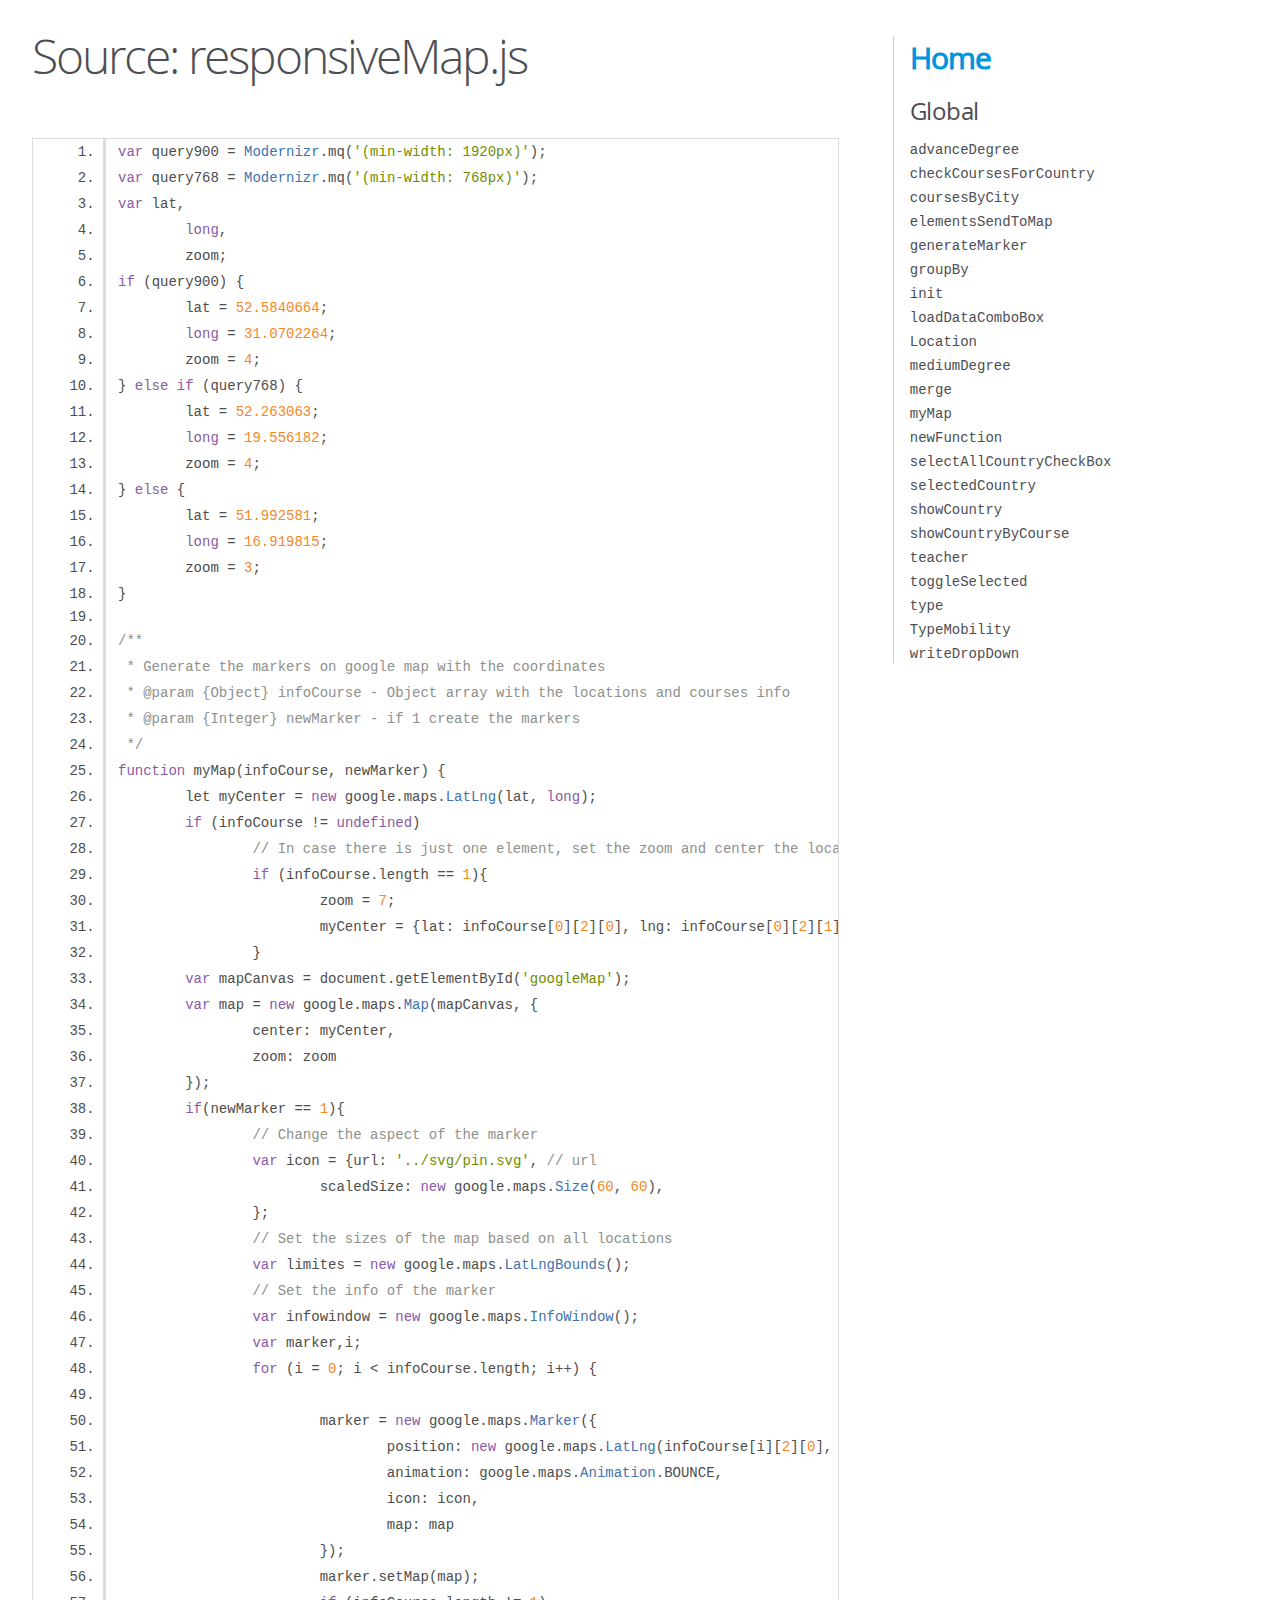
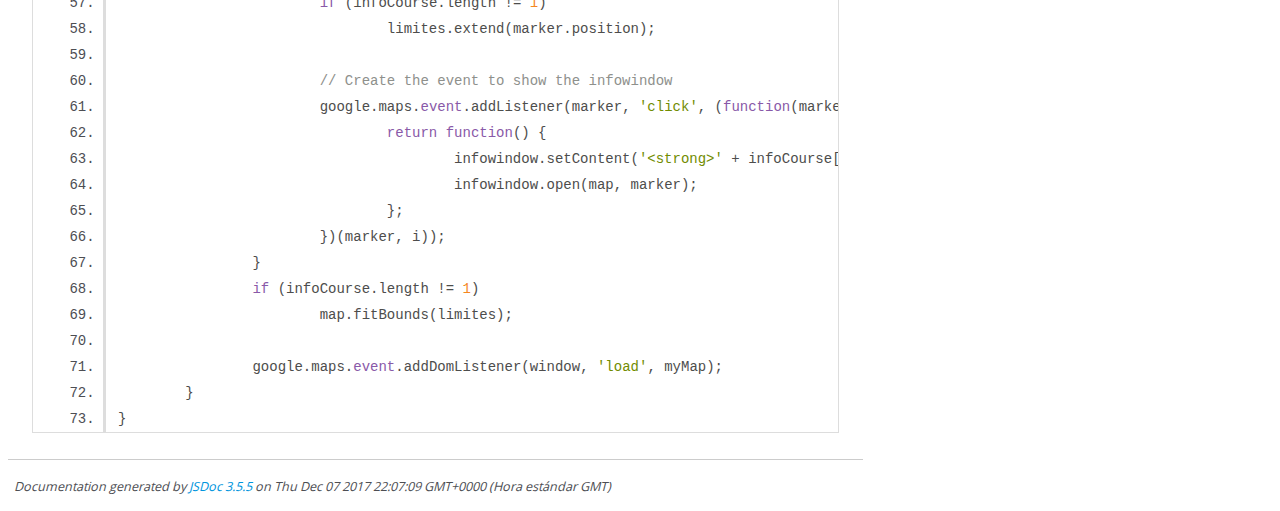
<file: js/out/responsiveMap.js.html>
<!DOCTYPE html>
<html lang="en">
<head>
    <meta charset="utf-8">
    <title>JSDoc: Source: responsiveMap.js</title>

    <script src="scripts/prettify/prettify.js"> </script>
    <script src="scripts/prettify/lang-css.js"> </script>
    <!--[if lt IE 9]>
      <script src="//html5shiv.googlecode.com/svn/trunk/html5.js"></script>
    <![endif]-->
    <link type="text/css" rel="stylesheet" href="styles/prettify-tomorrow.css">
    <link type="text/css" rel="stylesheet" href="styles/jsdoc-default.css">
</head>

<body>

<div id="main">

    <h1 class="page-title">Source: responsiveMap.js</h1>

    



    
    <section>
        <article>
            <pre class="prettyprint source linenums"><code>var query900 = Modernizr.mq('(min-width: 1920px)');
var query768 = Modernizr.mq('(min-width: 768px)');
var lat,
	long,
	zoom;
if (query900) {
	lat = 52.5840664;
	long = 31.0702264;
	zoom = 4;
} else if (query768) {
	lat = 52.263063;
	long = 19.556182;
	zoom = 4;
} else {
	lat = 51.992581;
	long = 16.919815;
	zoom = 3;
}

/**
 * Generate the markers on google map with the coordinates
 * @param {Object} infoCourse - Object array with the locations and courses info
 * @param {Integer} newMarker - if 1 create the markers
 */
function myMap(infoCourse, newMarker) {
	let myCenter = new google.maps.LatLng(lat, long);
	if (infoCourse != undefined)
		// In case there is just one element, set the zoom and center the location
		if (infoCourse.length == 1){
			zoom = 7;
			myCenter = {lat: infoCourse[0][2][0], lng: infoCourse[0][2][1]};
		}
	var mapCanvas = document.getElementById('googleMap');
	var map = new google.maps.Map(mapCanvas, {
		center: myCenter,
		zoom: zoom
	});
	if(newMarker == 1){
		// Change the aspect of the marker
		var icon = {url: '../svg/pin.svg', // url
			scaledSize: new google.maps.Size(60, 60),
		};
		// Set the sizes of the map based on all locations
		var limites = new google.maps.LatLngBounds();
		// Set the info of the marker
		var infowindow = new google.maps.InfoWindow();
		var marker,i;
		for (i = 0; i &lt; infoCourse.length; i++) {
			
			marker = new google.maps.Marker({
				position: new google.maps.LatLng(infoCourse[i][2][0], infoCourse[i][2][1]),				 
				animation: google.maps.Animation.BOUNCE,
				icon: icon,
				map: map
			});
			marker.setMap(map);
			if (infoCourse.length != 1)
				limites.extend(marker.position);
			
			// Create the event to show the infowindow
			google.maps.event.addListener(marker, 'click', (function(marker, i) {
				return function() {
					infowindow.setContent('&lt;strong>' + infoCourse[i][0] + '&lt;/strong>&lt;/br>' + infoCourse[i][1].join('&lt;br>'));
					infowindow.open(map, marker);
				};
			})(marker, i));
		}
		if (infoCourse.length != 1)		
			map.fitBounds(limites);
		
		google.maps.event.addDomListener(window, 'load', myMap);
	}
}</code></pre>
        </article>
    </section>




</div>

<nav>
    <h2><a href="index.html">Home</a></h2><h3>Global</h3><ul><li><a href="global.html#advanceDegree">advanceDegree</a></li><li><a href="global.html#checkCoursesForCountry">checkCoursesForCountry</a></li><li><a href="global.html#coursesByCity">coursesByCity</a></li><li><a href="global.html#elementsSendToMap">elementsSendToMap</a></li><li><a href="global.html#generateMarker">generateMarker</a></li><li><a href="global.html#groupBy">groupBy</a></li><li><a href="global.html#init">init</a></li><li><a href="global.html#loadDataComboBox">loadDataComboBox</a></li><li><a href="global.html#Location">Location</a></li><li><a href="global.html#mediumDegree">mediumDegree</a></li><li><a href="global.html#merge">merge</a></li><li><a href="global.html#myMap">myMap</a></li><li><a href="global.html#newFunction">newFunction</a></li><li><a href="global.html#selectAllCountryCheckBox">selectAllCountryCheckBox</a></li><li><a href="global.html#selectedCountry">selectedCountry</a></li><li><a href="global.html#showCountry">showCountry</a></li><li><a href="global.html#showCountryByCourse">showCountryByCourse</a></li><li><a href="global.html#teacher">teacher</a></li><li><a href="global.html#toggleSelected">toggleSelected</a></li><li><a href="global.html#type">type</a></li><li><a href="global.html#TypeMobility">TypeMobility</a></li><li><a href="global.html#writeDropDown">writeDropDown</a></li></ul>
</nav>

<br class="clear">

<footer>
    Documentation generated by <a href="https://github.com/jsdoc3/jsdoc">JSDoc 3.5.5</a> on Thu Dec 07 2017 22:07:09 GMT+0000 (Hora estándar GMT)
</footer>

<script> prettyPrint(); </script>
<script src="scripts/linenumber.js"> </script>
</body>
</html>
</file>
<file: js/out/styles/prettify-tomorrow.css>
/* Tomorrow Theme */
/* Original theme - https://github.com/chriskempson/tomorrow-theme */
/* Pretty printing styles. Used with prettify.js. */
/* SPAN elements with the classes below are added by prettyprint. */
/* plain text */
.pln {
  color: #4d4d4c; }

@media screen {
  /* string content */
  .str {
    color: #718c00; }

  /* a keyword */
  .kwd {
    color: #8959a8; }

  /* a comment */
  .com {
    color: #8e908c; }

  /* a type name */
  .typ {
    color: #4271ae; }

  /* a literal value */
  .lit {
    color: #f5871f; }

  /* punctuation */
  .pun {
    color: #4d4d4c; }

  /* lisp open bracket */
  .opn {
    color: #4d4d4c; }

  /* lisp close bracket */
  .clo {
    color: #4d4d4c; }

  /* a markup tag name */
  .tag {
    color: #c82829; }

  /* a markup attribute name */
  .atn {
    color: #f5871f; }

  /* a markup attribute value */
  .atv {
    color: #3e999f; }

  /* a declaration */
  .dec {
    color: #f5871f; }

  /* a variable name */
  .var {
    color: #c82829; }

  /* a function name */
  .fun {
    color: #4271ae; } }
/* Use higher contrast and text-weight for printable form. */
@media print, projection {
  .str {
    color: #060; }

  .kwd {
    color: #006;
    font-weight: bold; }

  .com {
    color: #600;
    font-style: italic; }

  .typ {
    color: #404;
    font-weight: bold; }

  .lit {
    color: #044; }

  .pun, .opn, .clo {
    color: #440; }

  .tag {
    color: #006;
    font-weight: bold; }

  .atn {
    color: #404; }

  .atv {
    color: #060; } }
/* Style */
/*
pre.prettyprint {
  background: white;
  font-family: Consolas, Monaco, 'Andale Mono', monospace;
  font-size: 12px;
  line-height: 1.5;
  border: 1px solid #ccc;
  padding: 10px; }
*/

/* Specify class=linenums on a pre to get line numbering */
ol.linenums {
  margin-top: 0;
  margin-bottom: 0; }

/* IE indents via margin-left */
li.L0,
li.L1,
li.L2,
li.L3,
li.L4,
li.L5,
li.L6,
li.L7,
li.L8,
li.L9 {
  /* */ }

/* Alternate shading for lines */
li.L1,
li.L3,
li.L5,
li.L7,
li.L9 {
  /* */ }
</file>
<file: js/out/styles/jsdoc-default.css>
@font-face {
    font-family: 'Open Sans';
    font-weight: normal;
    font-style: normal;
    src: url('../fonts/OpenSans-Regular-webfont.eot');
    src:
        local('Open Sans'),
        local('OpenSans'),
        url('../fonts/OpenSans-Regular-webfont.eot?#iefix') format('embedded-opentype'),
        url('../fonts/OpenSans-Regular-webfont.woff') format('woff'),
        url('../fonts/OpenSans-Regular-webfont.svg#open_sansregular') format('svg');
}

@font-face {
    font-family: 'Open Sans Light';
    font-weight: normal;
    font-style: normal;
    src: url('../fonts/OpenSans-Light-webfont.eot');
    src:
        local('Open Sans Light'),
        local('OpenSans Light'),
        url('../fonts/OpenSans-Light-webfont.eot?#iefix') format('embedded-opentype'),
        url('../fonts/OpenSans-Light-webfont.woff') format('woff'),
        url('../fonts/OpenSans-Light-webfont.svg#open_sanslight') format('svg');
}

html
{
    overflow: auto;
    background-color: #fff;
    font-size: 14px;
}

body
{
    font-family: 'Open Sans', sans-serif;
    line-height: 1.5;
    color: #4d4e53;
    background-color: white;
}

a, a:visited, a:active {
    color: #0095dd;
    text-decoration: none;
}

a:hover {
    text-decoration: underline;
}

header
{
    display: block;
    padding: 0px 4px;
}

tt, code, kbd, samp {
    font-family: Consolas, Monaco, 'Andale Mono', monospace;
}

.class-description {
    font-size: 130%;
    line-height: 140%;
    margin-bottom: 1em;
    margin-top: 1em;
}

.class-description:empty {
    margin: 0;
}

#main {
    float: left;
    width: 70%;
}

article dl {
    margin-bottom: 40px;
}

article img {
  max-width: 100%;
}

section
{
    display: block;
    background-color: #fff;
    padding: 12px 24px;
    border-bottom: 1px solid #ccc;
    margin-right: 30px;
}

.variation {
    display: none;
}

.signature-attributes {
    font-size: 60%;
    color: #aaa;
    font-style: italic;
    font-weight: lighter;
}

nav
{
    display: block;
    float: right;
    margin-top: 28px;
    width: 30%;
    box-sizing: border-box;
    border-left: 1px solid #ccc;
    padding-left: 16px;
}

nav ul {
    font-family: 'Lucida Grande', 'Lucida Sans Unicode', arial, sans-serif;
    font-size: 100%;
    line-height: 17px;
    padding: 0;
    margin: 0;
    list-style-type: none;
}

nav ul a, nav ul a:visited, nav ul a:active {
    font-family: Consolas, Monaco, 'Andale Mono', monospace;
    line-height: 18px;
    color: #4D4E53;
}

nav h3 {
    margin-top: 12px;
}

nav li {
    margin-top: 6px;
}

footer {
    display: block;
    padding: 6px;
    margin-top: 12px;
    font-style: italic;
    font-size: 90%;
}

h1, h2, h3, h4 {
    font-weight: 200;
    margin: 0;
}

h1
{
    font-family: 'Open Sans Light', sans-serif;
    font-size: 48px;
    letter-spacing: -2px;
    margin: 12px 24px 20px;
}

h2, h3.subsection-title
{
    font-size: 30px;
    font-weight: 700;
    letter-spacing: -1px;
    margin-bottom: 12px;
}

h3
{
    font-size: 24px;
    letter-spacing: -0.5px;
    margin-bottom: 12px;
}

h4
{
    font-size: 18px;
    letter-spacing: -0.33px;
    margin-bottom: 12px;
    color: #4d4e53;
}

h5, .container-overview .subsection-title
{
    font-size: 120%;
    font-weight: bold;
    letter-spacing: -0.01em;
    margin: 8px 0 3px 0;
}

h6
{
    font-size: 100%;
    letter-spacing: -0.01em;
    margin: 6px 0 3px 0;
    font-style: italic;
}

table
{
    border-spacing: 0;
    border: 0;
    border-collapse: collapse;
}

td, th
{
    border: 1px solid #ddd;
    margin: 0px;
    text-align: left;
    vertical-align: top;
    padding: 4px 6px;
    display: table-cell;
}

thead tr
{
    background-color: #ddd;
    font-weight: bold;
}

th { border-right: 1px solid #aaa; }
tr > th:last-child { border-right: 1px solid #ddd; }

.ancestors, .attribs { color: #999; }
.ancestors a, .attribs a
{
    color: #999 !important;
    text-decoration: none;
}

.clear
{
    clear: both;
}

.important
{
    font-weight: bold;
    color: #950B02;
}

.yes-def {
    text-indent: -1000px;
}

.type-signature {
    color: #aaa;
}

.name, .signature {
    font-family: Consolas, Monaco, 'Andale Mono', monospace;
}

.details { margin-top: 14px; border-left: 2px solid #DDD; }
.details dt { width: 120px; float: left; padding-left: 10px;  padding-top: 6px; }
.details dd { margin-left: 70px; }
.details ul { margin: 0; }
.details ul { list-style-type: none; }
.details li { margin-left: 30px; padding-top: 6px; }
.details pre.prettyprint { margin: 0 }
.details .object-value { padding-top: 0; }

.description {
    margin-bottom: 1em;
    margin-top: 1em;
}

.code-caption
{
    font-style: italic;
    font-size: 107%;
    margin: 0;
}

.prettyprint
{
    border: 1px solid #ddd;
    width: 80%;
    overflow: auto;
}

.prettyprint.source {
    width: inherit;
}

.prettyprint code
{
    font-size: 100%;
    line-height: 18px;
    display: block;
    padding: 4px 12px;
    margin: 0;
    background-color: #fff;
    color: #4D4E53;
}

.prettyprint code span.line
{
  display: inline-block;
}

.prettyprint.linenums
{
  padding-left: 70px;
  -webkit-user-select: none;
  -moz-user-select: none;
  -ms-user-select: none;
  user-select: none;
}

.prettyprint.linenums ol
{
  padding-left: 0;
}

.prettyprint.linenums li
{
  border-left: 3px #ddd solid;
}

.prettyprint.linenums li.selected,
.prettyprint.linenums li.selected *
{
  background-color: lightyellow;
}

.prettyprint.linenums li *
{
  -webkit-user-select: text;
  -moz-user-select: text;
  -ms-user-select: text;
  user-select: text;
}

.params .name, .props .name, .name code {
    color: #4D4E53;
    font-family: Consolas, Monaco, 'Andale Mono', monospace;
    font-size: 100%;
}

.params td.description > p:first-child,
.props td.description > p:first-child
{
    margin-top: 0;
    padding-top: 0;
}

.params td.description > p:last-child,
.props td.description > p:last-child
{
    margin-bottom: 0;
    padding-bottom: 0;
}

.disabled {
    color: #454545;
}
</file>
<file: css/isotope.css>
/* Start: Recommended Isotope styles */

/**** Isotope Filtering ****/

.isotope-item {
  z-index: 2;
}

.isotope-hidden.isotope-item {
  pointer-events: none;
  z-index: 1;
}

/**** Isotope CSS3 transitions ****/

.isotope,
.isotope .isotope-item {
  -webkit-transition-duration: 0.8s;
     -moz-transition-duration: 0.8s;
      -ms-transition-duration: 0.8s;
       -o-transition-duration: 0.8s;
          transition-duration: 0.8s;
}

.isotope {
  -webkit-transition-property: height, width;
     -moz-transition-property: height, width;
      -ms-transition-property: height, width;
       -o-transition-property: height, width;
          transition-property: height, width;
}

.isotope .isotope-item {
  -webkit-transition-property: -webkit-transform, opacity;
     -moz-transition-property:    -moz-transform, opacity;
      -ms-transition-property:     -ms-transform, opacity;
       -o-transition-property:         top, left, opacity;
          transition-property:         transform, opacity;
}

/**** disabling Isotope CSS3 transitions ****/

.isotope.no-transition,
.isotope.no-transition .isotope-item,
.isotope .isotope-item.no-transition {
  -webkit-transition-duration: 0s;
     -moz-transition-duration: 0s;
      -ms-transition-duration: 0s;
       -o-transition-duration: 0s;
          transition-duration: 0s;
}

/* End: Recommended Isotope styles */



/* disable CSS transitions for containers with infinite scrolling*/
.isotope.infinite-scrolling {
  -webkit-transition: none;
     -moz-transition: none;
      -ms-transition: none;
       -o-transition: none;
          transition: none;
}



/**** Isotope styles ****/

/* required for containers to inherit vertical size from window */
/*html,
body {
  height: 100%;
}*/

#container {
  border: 1px solid #666;
  padding: 5px;
  margin-bottom: 20px;
}

.element {
  width: 110px;
  height: 110px;
  margin: 5px;
  float: left;
  overflow: hidden;
  position: relative;
  background: #888;
  color: #222;
  -webkit-border-top-right-radius: 1.2em;
      -moz-border-radius-topright: 1.2em;
          border-top-right-radius: 1.2em;
}

.element.alkali          { background: #F00; background: hsl(   0, 100%, 50%); }
.element.alkaline-earth  { background: #F80; background: hsl(  36, 100%, 50%); }
.element.lanthanoid      { background: #FF0; background: hsl(  72, 100%, 50%); }
.element.actinoid        { background: #0F0; background: hsl( 108, 100%, 50%); }
.element.transition      { background: #0F8; background: hsl( 144, 100%, 50%); }
.element.post-transition { background: #0FF; background: hsl( 180, 100%, 50%); }
.element.metalloid       { background: #08F; background: hsl( 216, 100%, 50%); }
.element.other.nonmetal  { background: #00F; background: hsl( 252, 100%, 50%); }
.element.halogen         { background: #F0F; background: hsl( 288, 100%, 50%); }
.element.noble-gas       { background: #F08; background: hsl( 324, 100%, 50%); }


.element * {
  position: absolute;
  margin: 0;
}

.element .symbol {
  left: 0.2em;
  top: 0.4em;
  font-size: 3.8em;
  line-height: 1.0em;
  color: #FFF;
}
.element.large .symbol {
  font-size: 4.5em;
}

.element.fake .symbol {
  color: #000;
}

.element .name {
  left: 0.5em;
  bottom: 1.6em;
  font-size: 1.05em;
}

.element .weight {
  font-size: 0.9em;
  left: 0.5em;
  bottom: 0.5em;
}

.element .number {
  font-size: 1.25em;
  font-weight: bold;
  color: hsla(0,0%,0%,.5);
  right: 0.5em;
  top: 0.5em;
}

.variable-sizes .element.width2 { width: 230px; }

.variable-sizes .element.height2 { height: 230px; }

.variable-sizes .element.width2.height2 {
  font-size: 2.0em;
}

.element.large,
.variable-sizes .element.large,
.variable-sizes .element.large.width2.height2 {
  font-size: 3.0em;
  width: 350px;
  height: 350px;
  z-index: 100;
}

.clickable .element:hover {
  cursor: pointer;
}

.clickable .element:hover h3 {
  text-shadow:
    0 0 10px white,
    0 0 10px white
  ;
}

.clickable .element:hover h2 {
  color: white;
}
</file>
<file: css/style.css>
/* ==== Google font ==== */
@import url(http://fonts.googleapis.com/css?family=Open+Sans:400,300,700,600);

@import url('font-awesome.css');
/* ==== overwrite bootstrap standard ==== */
@import url('overwrite.css');
@import url('animate.css');

body {
	font-family:'Open Sans', Arial, sans-serif;
	font-size:14px;
	font-weight:300;
	line-height:1.6em;
	color:#333;
	background-color:#fff;
}

hi,h2,h3,h4,h5,h6 {
	color:#333;
	line-height:1.1em;
}

p {
	color:#333;
}
a {
    text-decoration:none;
    transition: all 0.1s ease-in-out;
    -moz-transition: all 0.1s ease-in-out;
    -webkit-transition: all 0.1s ease-in-out;
    -o-transition: all 0.1s ease-in-out;
    outline: none;
	color:#333;
}
a:hover {
  text-decoration: none;
  color:#fff;	
}

hr {
	margin-top:20px;
	margin-bottom:50px;
}
.navbar-brand {
  float: left;
  height: 50px;
  padding: 15px 15px;
  font-size: 30px;
  line-height: 20px;
}
a.navbar-brand span {
	color:#24325D;
	font-size:35px;
}


.navbar-collapse {
	float:right;
	padding-right: 15px;
	padding-left: 15px;
	overflow-x: visible;
	-webkit-overflow-scrolling: touch;
	border-top: 0;
	
}
.navbar-fixed-top {
  top: 0;
  border-width: 0 0 0;
}
.nav-tabs {
  border-bottom:0; 
}
.nav > li > a {
  position: relative;
  display: block;
  padding: 20px 25px;
}
.nav-tabs > li > a {
  margin-right: 2px;
  line-height: 1.42857143;
  border: 0;
  border-radius: 0 0 0 0;
   text-transform:uppercase;
}
.nav-tabs > li > a:hover {
	background-color: #24325D;
}
.nav-tabs > li.active > a {
	color: #fff;
  cursor: default;
  background-color: #24325D;
  border: 0;
  border-bottom-color: transparent;

}
.nav-tabs > li.active > a:hover {
	color: #fff;
	border: 0;
	background-color: #24325D;
	 cursor: pointer;
}

.slider {
	margin-top:59px;
	background-color:#eee;
	padding-top:23px;
	padding-bottom:5px;
}

.jumbotron {
	background-color:#fff;
	text-align:center;
}
.jumbotron h1 {
	color:#24325D;
	margin-bottom:20px;
}
.jumbotron p {
	line-height:1.6em;
}

section.box {
	background-color:#f9f9f9;
	text-align:center;
	padding-top:50px;
	padding-bottom:50px;
}

.services  {
	text-align:center;	
}
.services p {
	margin-bottom:30px;
	margin-top:30px;
	color:#090909;
}
.icons i {
	padding:50px;
	border-radius:50%;
	color:#fff;
	background-color:#24325D;
	border-color:#ccc;
	margin-top:30px;
	margin-bottom:30px;
	box-shadow: 0 0 0 8px rgba(255,255,255,1);
	-webkit-transition: background 0.2s, color 0.2s;
	-moz-transition: background 0.2s, color 0.2s;
	transition: background 0.2s, color 0.2s;
}
.icons i:hover {
	background-color:#fff;
	color: #24325D;
}
/*=========================
 our story
 ================= */

.breadcrumb {
	margin-top:50px;
	text-align:center;
	border-radius: 0;	
}
.breadcrumb h2 {
	color:#24325D;
	font-size:30px;
}
.ourstory img {
	margin-bottom:30px;
	margin-top:40px;
}
.ourstory p {
	margin-bottom:30px;
	margin-top:20px;
}
.profile {
	margin-bottom:60px;
}

/*=========================
 events
 ================= */
.events h2 {
	margin-top:60px;;
}
 
.events p {
	margin-top:20px;
}
.events .jessa {
	margin-bottom:60px;
}
.events .slider {
	background-color:#eee;
}
.pagination {
  display: inline-block;
  padding-left: 0;
  margin: 20px 0;
  border-radius: 0;
}
.pagination > li {
  display: inline;
}
.pagination > li > a,
.pagination > li > span {
  position: relative;
  float: left;
  padding: 6px 12px;
  margin-left: -1px;
  line-height: 1.42857143;
  color: #333;
  text-decoration: none;
  background-color: #fff;
  border: 1px solid #ddd;
}
.pagination > li:first-child > a,
.pagination > li:first-child > span {
  margin-left: 0;
  border-top-left-radius: 0;
  border-bottom-left-radius: 0;
}
.pagination > li:last-child > a,
.pagination > li:last-child > span {
  border-top-right-radius: 0;
  border-bottom-right-radius: 0;
}
.pagination > li > a:hover,
.pagination > li > span:hover,
.pagination > li > a:focus,
.pagination > li > span:focus {
  color: #fff;
  background-color: #24325D;
  border-color: #24325D;
}
.pagination > .active > a,
.pagination > .active > span,
.pagination > .active > a:hover,
.pagination > .active > span:hover,
.pagination > .active > a:focus,
.pagination > .active > span:focus {
  z-index: 2;
  color: #fff;
  cursor: default;
  background-color: #24325D;
  border-color: #24325D;
}
.pagination > .disabled > span,
.pagination > .disabled > span:hover,
.pagination > .disabled > span:focus,
.pagination > .disabled > a,
.pagination > .disabled > a:hover,
.pagination > .disabled > a:focus {
  color: #777;
  cursor: not-allowed;
  background-color: #fff;
  border-color: #ddd;
}
/*===========================
  Portfolio
============================ */
#section-works {
	margin-top:-20px;	
	background-color:#fff;
	padding-top:50px;
	padding-bottom:50px;
}

nav#filter a {
	background-color: #fff;
	color:#333;
}
nav#filter a:hover, nav#filter a.current {
	background-color: #24325D;
	color:#fff;
}

/* ------- */

.isotopeWrapper article{
    margin-bottom: 30px;
}

#portfolio img  {
	width:100%;	
}

#portfolio article p {
	margin-bottom:1.45em;/*set next row on the baseline*/
}
nav#filter {
	margin-bottom:1.5em;
}

nav#filter li {
	display:inline-block;
	margin:0 0 0 5px;
}
nav#filter a {
	padding: 4px 12px;
	line-height: 20px;
	text-decoration: none;
}

.portfolio-items article img {width:100%;} 

.portfolio-item {
	display: block;
	position: relative;
	-webkit-transition: all 0.2s ease-in-out;
	-moz-transition: all 0.2s ease-in-out;
	-o-transition: all 0.2s ease-in-out;
	transition: all 0.2s ease-in-out;
}
.portfolio-item img {
	-webkit-transition: all 300ms linear;
	-moz-transition: all 300ms linear;
	-o-transition: all 300ms linear;
	-ms-transition: all 300ms linear;
	transition: all 300ms linear;	
}

.portfolio-item .portfolio-desc {
    display: block;
    opacity: 0;
    position: absolute;
    width: 100%;
	left: 0;
	top: 0;
	color: rgba(220, 220, 220, 0.7);
}
.portfolio-item:hover .portfolio-desc {
	padding-top: 20%;
	height: 100%;
    transition: all 200ms ease-in-out 0s;
	opacity: 1;
}

.portfolio-item .portfolio-desc a {
	color: #000;
}
.portfolio-item .portfolio-desc a:hover {
	/*text-shadow: 2px 2px 1px rgba(0, 0, 0, 0.7);*/
	text-decoration: none;
}
.portfolio-item .portfolio-desc .folio-info {
	top:-20px;	
	padding: 30px;
	height: 0;
    opacity: 0;
    position: relative;
}
.portfolio-item:hover .folio-info{
	height: 100%;
    opacity: 0.8;
    transition: all 500ms ease-in-out 0s;
	top:-10px;
	text-align:center;
}


.portfolio-item .portfolio-desc .folio-info h5 {
	text-transform: uppercase;
	text-align:center;
	
}
/* --- contact-area --- */


button.btn-default {
	margin-top:10px;
	margin-bottom:30px;
	background-color:#fff;
	color:#333;
}
button.btn-default:hover {
	background-color:#24325D;
	color:#fff;
}
textarea.form-control {
	border-radius:0;
}
.recent {
	margin-bottom:50px;
}


/* --- Map --- */
.map{
	position:relative;
	margin-top:-20px;	
}

.map iframe{
	width:100%;
	height:550px;
	border:none;
}

.map-grid iframe{
	width:100%;
	height:350px;
	border:none;
	margin:0 0 -5px 0;
	padding:0;
}




/*=========================
  Footer
 ================= */

footer {
  background: #24325D;
}

.inner-footer {
  padding: 100px 0;
}
.inner-footer  ul li,a  {
	 list-style:none;
}
.widgetheading {
  font-size: 24px;
  color: #fff;
  font-weight: 100;
  margin-top: 0;
  margin-bottom: 40px;
  
}
.f-about a h1 {
	margin-top: 0;
	margin-bottom: 40px;
	color: #fff;
	
}
.f-about a h1 span {
	color: #fff;
	
}
.f-about p {
  font-size: 14px;
  color: #8a8d94;
}
.l-posts h3 {
	margin-left:40px;
}
.l-posts li a {
  font-size: 14px;
  color: #8a8d94;
  margin: 0;
  font-weight: 300;
  border-bottom: 1px solid #2c2d2e;
  padding-bottom: 10px;
  margin-bottom: 10px;
  display: block;
}

.l-posts li a:hover  {
  color: #fff;
}

.f-contact p {
  font-size: 14px;
  color: #8a8d94;
  margin: 0;
  
  font-weight: 300;
  margin-bottom: 15px;
}

.f-contact i {
  color: #56595f;
  font-size: 16px;
  margin-right: 10px;
}

.f-contact a:hover p{
  color: #fff;
}
.last-div {
    background: #1f2021;
    padding: 20px 0;
    position: relative;
	
}

.copyright {
    font-size: 14px;
    color: #8a8d94;
    margin: 0;
    text-align:center;
    font-weight: 300;
    float: left;
}
.copyright a{
    color: #8a8d94;
	text-align:center;
}
.copyright a:hover {
    text-decoration: underline;
    color: #24325D;
}

.foot-nav {
    float: right;
	margin-right:20px;
}

.foot-nav li {
    display: inline;
	margin-right:20px;
}

.foot-nav li:after {
    content: "";
    padding-left: 7px;
    margin-right: 7px;
}

.foot-nav li:last-child:after {
	display: none;
}

.foot-nav a {
	font-size: 14px;
	color: #8a8d94;
	margin: 0;
	font-weight: 300;
}

.foot-nav a:hover {
    color: #24325D;
}

ul.social-network {
	list-style:none;
	margin:0;
	float:right;
	
}

ul.social-network li {
	display:inline;
	margin: 0 10px;
	color:#fff;
}
ul.social-network li a {	
	color:#fff;
}
</file>
